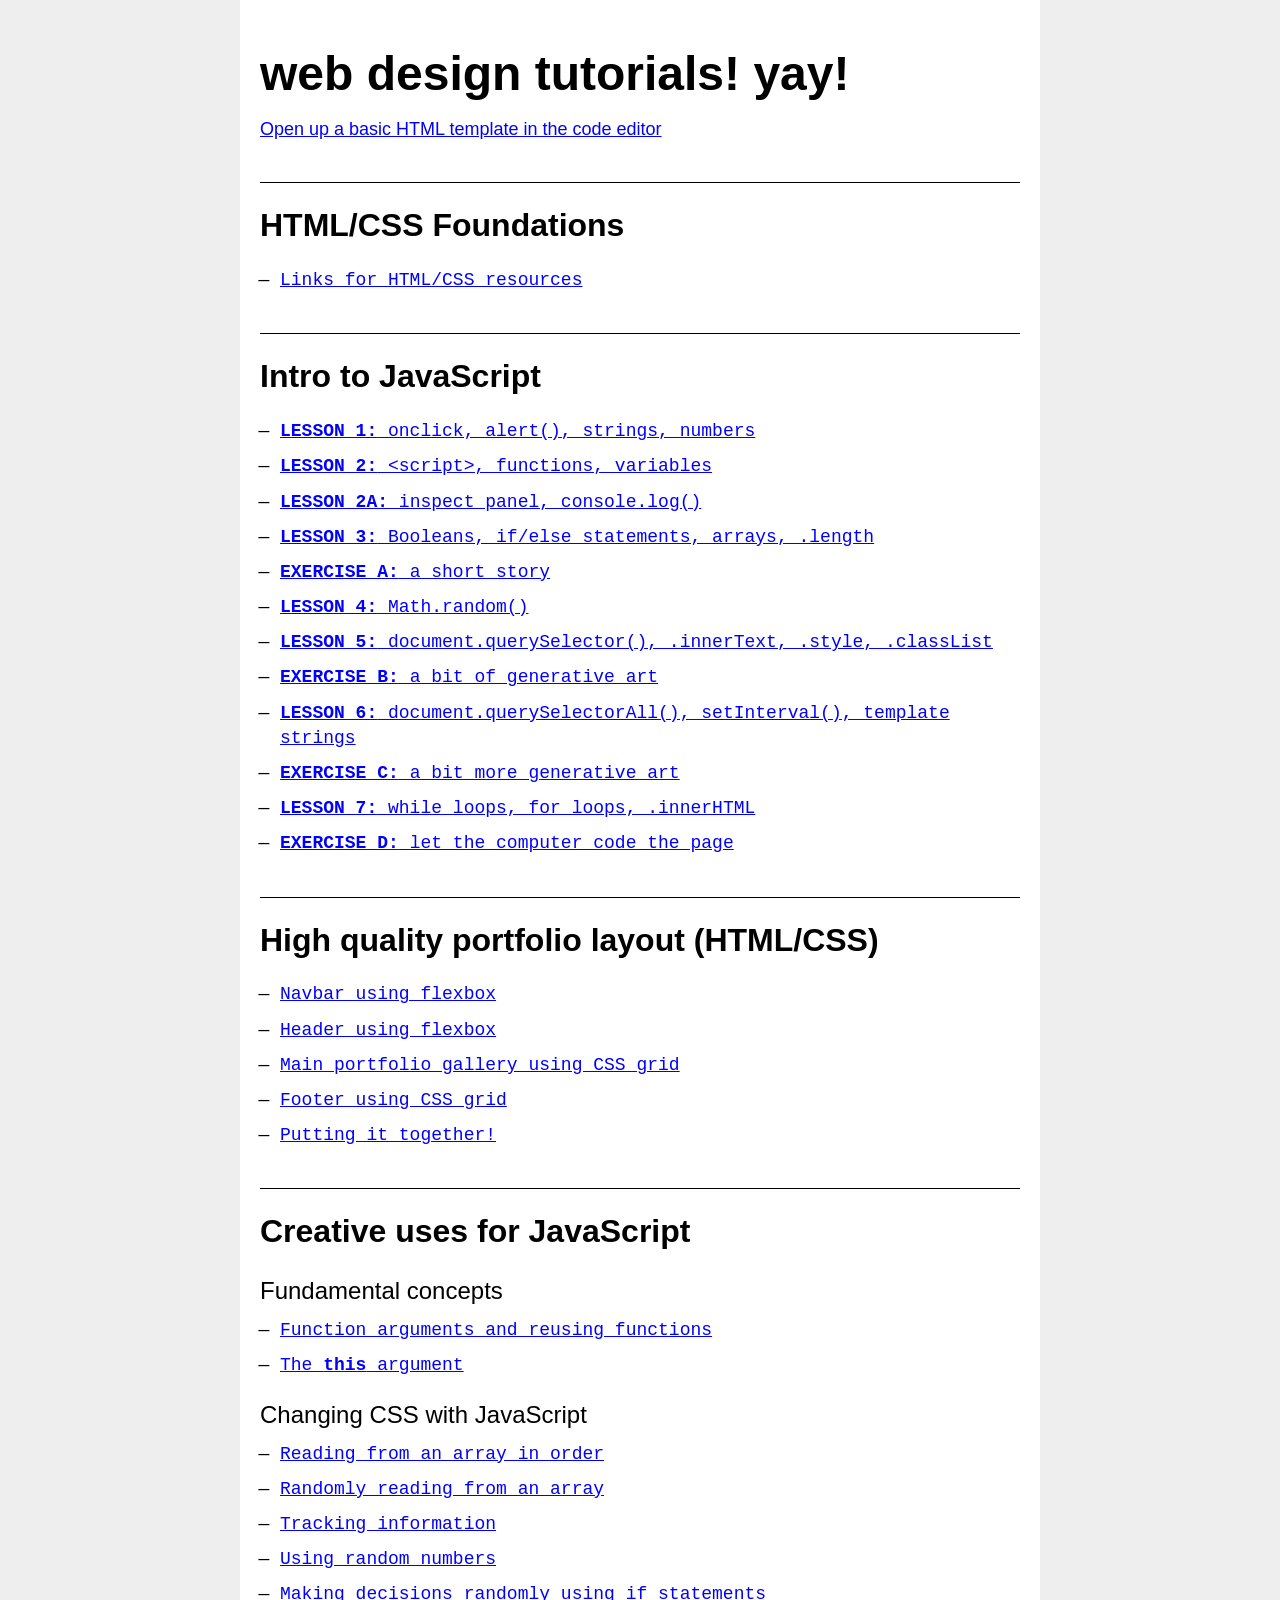
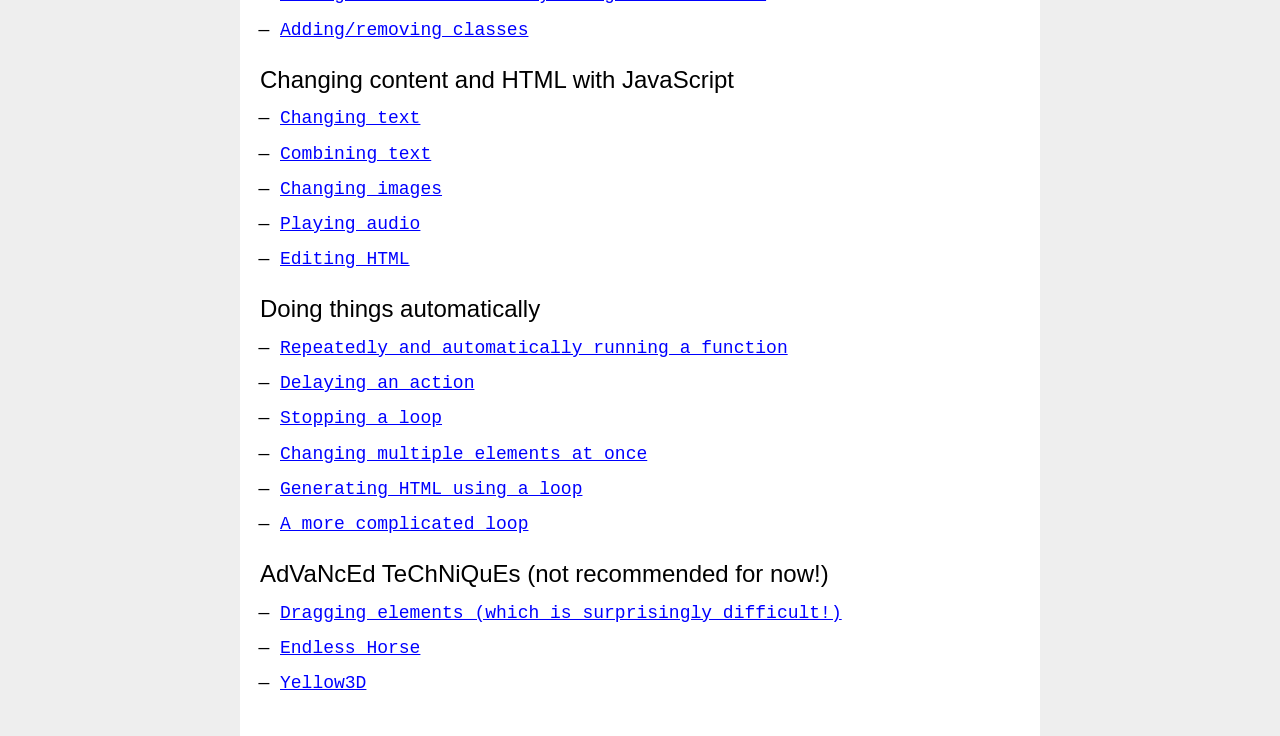
<file: index.html>
<!DOCTYPE html>
<html lang="en">
<head>
	<meta charset="UTF-8">
	<meta name="viewport" content="width=device-width, initial-scale=1.0">
	<title>Tutorials</title>

	<link rel="stylesheet" href="style.css">
</head>
<body>
	<div class="container">
		<header>
			<h1 class="title">web design tutorials! yay!</h1>
			<a href="editor/?demo=template.html">Open up a basic HTML template in the code editor</a>
		</header>
	
		<section class="demos">
			<h2 class="demos-heading">HTML/CSS Foundations</h2>
			<ol class="demos-list">
				<li><a href="https://docs.google.com/document/d/1OP4WN5g3v_NVYaLKvukky_wYqbMbVnxyOz1alTNsUD8/edit?usp=sharing" target="_blank">Links for HTML/CSS resources</a></li>
			</ol>
		</section>
	
		<section class="demos">
			<h2 class="demos-heading">Intro to JavaScript</h2>
			<ul class="demos-list">
				<li><a href="editor/?demo=lesson1.html"><strong>LESSON 1:</strong> onclick, alert(), strings, numbers</a></li>
				<li><a href="editor/?demo=lesson2.html"><strong>LESSON 2:</strong> &lt;script&gt;, functions, variables</a></li>
				<li><a href="editor/?demo=lesson2a.html"><strong>LESSON 2A:</strong> inspect panel, console.log()</a></li>
				<li><a href="editor/?demo=lesson3.html"><strong>LESSON 3:</strong> Booleans, if/else statements, arrays, .length</a></li>
				<li><a href="editor/?demo=exercisea.html"><strong>EXERCISE A:</strong> a short story</a></li>
				<li><a href="editor/?demo=lesson4.html"><strong>LESSON 4:</strong> Math.random()</a></li>
				<li><a href="editor/?demo=lesson5.html"><strong>LESSON 5:</strong> document.querySelector(), .innerText, .style, .classList</a></li>
				<li><a href="editor/?demo=exerciseb.html"><strong>EXERCISE B:</strong> a bit of generative art</a></li>
				<li><a href="editor/?demo=lesson6.html"><strong>LESSON 6:</strong> document.querySelectorAll(), setInterval(), template strings</a></li>
				<li><a href="editor/?demo=exercisec.html"><strong>EXERCISE C:</strong> a bit more generative art</a></li>
				<li><a href="editor/?demo=lesson7.html"><strong>LESSON 7:</strong> while loops, for loops, .innerHTML</a></li>
				<li><a href="editor/?demo=exercised.html"><strong>EXERCISE D:</strong> let the computer code the page</a></li>
			</ul>
		</section>
	
		<section class="demos">
			<h2 class="demos-heading">High quality portfolio layout (HTML/CSS)</h2>
			<ol class="demos-list">
				<li><a href="editor/?demo=portfolio-navbar.html" target="_blank">Navbar using flexbox</a></li>
				<li><a href="editor/?demo=portfolio-header.html" target="_blank">Header using flexbox</a></li>
				<li><a href="editor/?demo=portfolio-grid.html" target="_blank">Main portfolio gallery using CSS grid</a></li>
				<li><a href="editor/?demo=portfolio-footer.html" target="_blank">Footer using CSS grid</a></li>
				<li><a href="editor/?demo=portfolio-homepage.html" target="_blank">Putting it together!</a></li>
			</ol>
		</section>
	
		<section class="demos">
			<h2 class="demos-heading">Creative uses for JavaScript</h2>

			<h3 class="demos-subheading">Fundamental concepts</h3>
			<ul class="demos-list">
				<li><a href="editor/?demo=reusing-functions.html">Function arguments and reusing functions</a></li>
				<li><a href="editor/?demo=this-argument.html">The <strong>this</strong> argument</a></li>
			</ul>

			<h3 class="demos-subheading">Changing CSS with JavaScript</h3>
			<ul class="demos-list">
				<li><a href="editor/?demo=array-in-order.html">Reading from an array in order</a></li>
				<li><a href="editor/?demo=array-random.html">Randomly reading from an array</a></li>
				<li><a href="editor/?demo=tracking-information.html">Tracking information</a></li>
				<li><a href="editor/?demo=css-random-numbers.html">Using random numbers</a></li>
				<li><a href="editor/?demo=random-decisions.html">Making decisions randomly using if statements</a></li>
				<li><a href="editor/?demo=changing-classes.html">Adding/removing classes</a></li>
			</ul>

			<h3 class="demos-subheading">Changing content and HTML with JavaScript</h3>
			<ul class="demos-list">
				<li><a href="editor/?demo=changing-text.html">Changing text</a></li>
				<li><a href="editor/?demo=combining-text.html">Combining text</a></li>
				<li><a href="editor/?demo=changing-images.html">Changing images</a></li>
				<li><a href="editor/?demo=playing-audio.html">Playing audio</a></li>
				<li><a href="editor/?demo=editing-html.html">Editing HTML</a></li>
			</ul>

			<h3 class="demos-subheading">Doing things automatically</h3>
			<ul class="demos-list">
				<li><a href="editor/?demo=setinterval.html">Repeatedly and automatically running a function</a></li>
				<li><a href="editor/?demo=settimeout.html">Delaying an action</a></li>
				<li><a href="editor/?demo=stopping-a-loop.html">Stopping a loop</a></li>
				<li><a href="editor/?demo=multiple-elements.html">Changing multiple elements at once</a></li>
				<li><a href="editor/?demo=random-elements1.html">Generating HTML using a loop</a></li>
				<li><a href="editor/?demo=random-elements2.html">A more complicated loop</a></li>
			</ul>

			<h3 class="demos-subheading">AdVaNcEd TeChNiQuEs (not recommended for now!)</h3>
			<ul class="demos-list">
				<li><a href="editor/?demo=dragging-elements.html">Dragging elements (which is surprisingly difficult!)</a></li>
				<li><a href="editor/?demo=endlesshorse.html">Endless Horse</a></li>
				<li><a href="editor/?demo=yellow3d.html">Yellow3D</a></li>
			</ul>
		</section>
	</div>
</body>
</html>
</file>
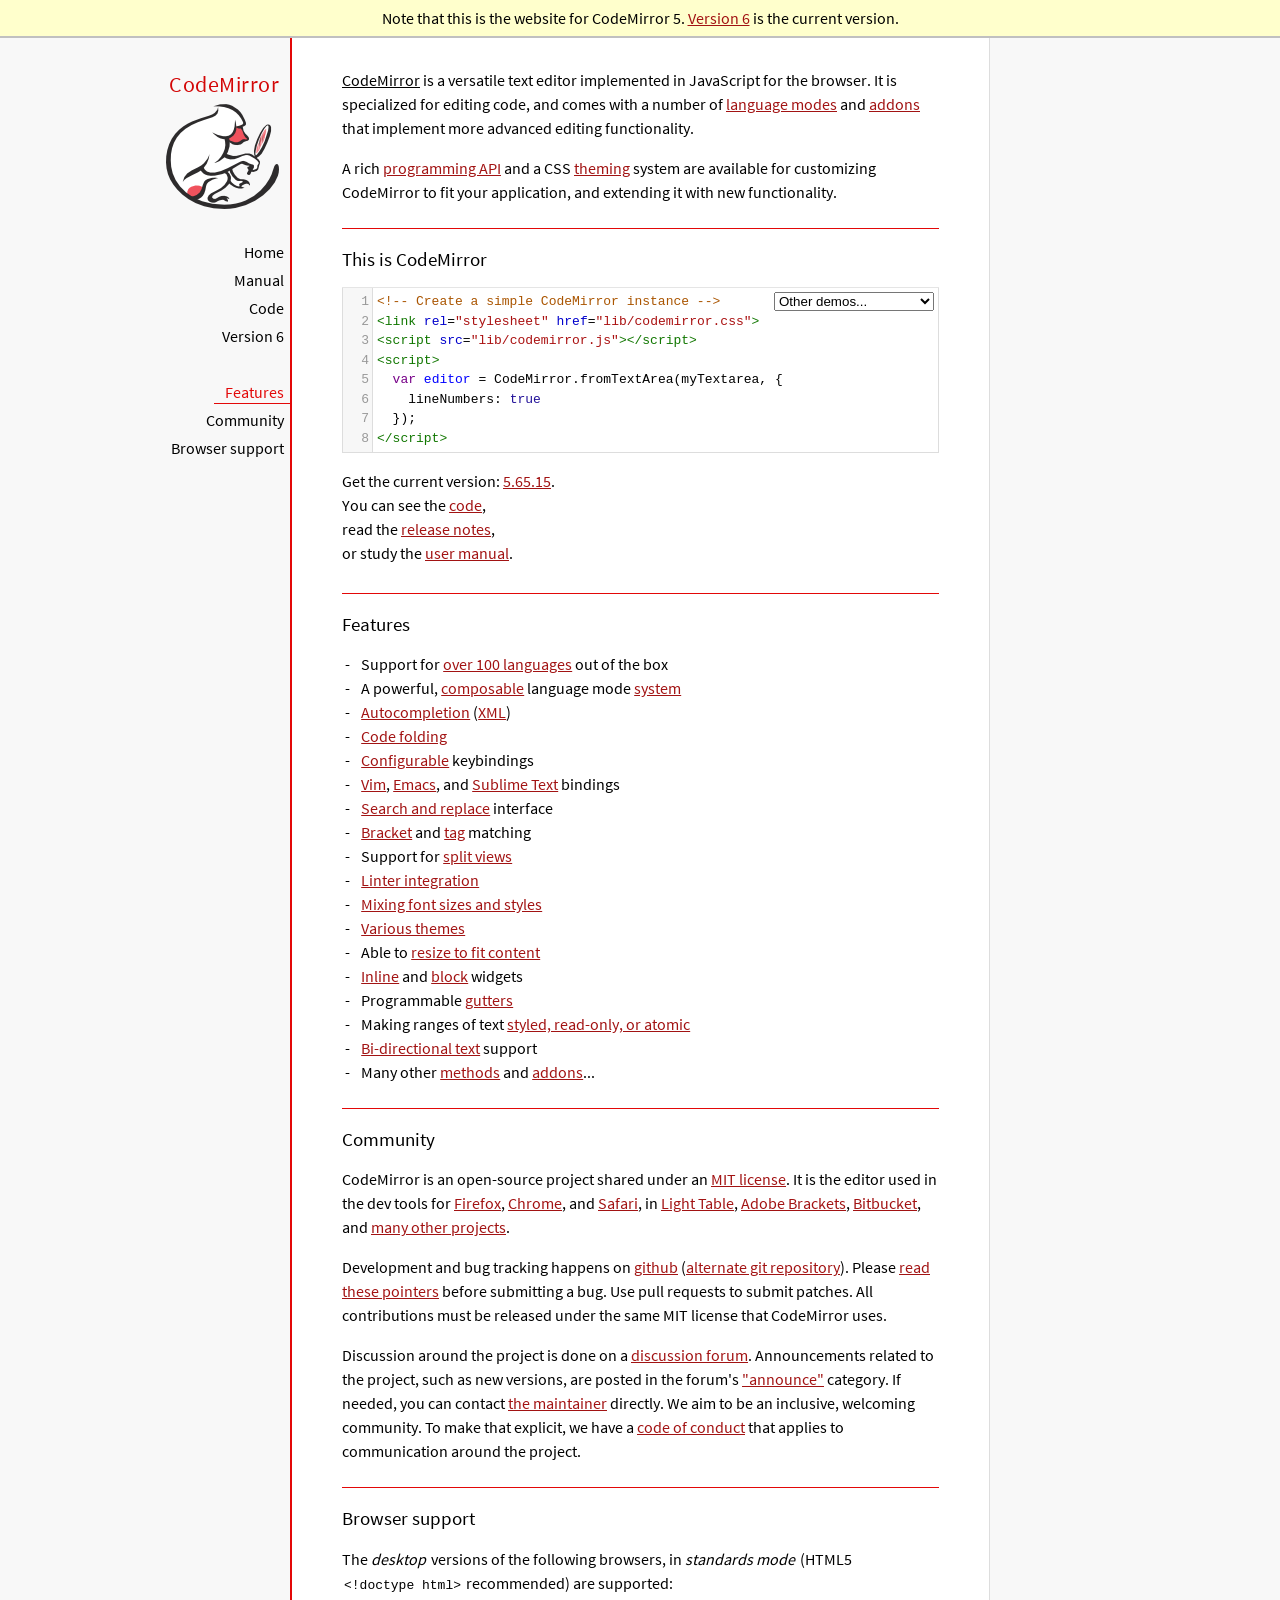
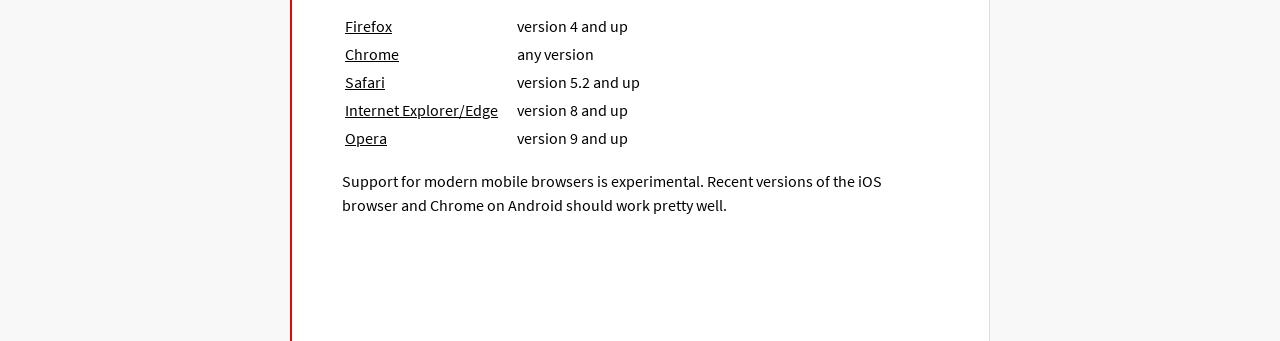
<file: editor/cm/index.html>
<!doctype html>

<title>CodeMirror 5</title>
<meta charset="utf-8"/>

<link rel=stylesheet href="lib/codemirror.css">
<link rel=stylesheet href="doc/docs.css">
<script src="lib/codemirror.js"></script>
<script src="mode/xml/xml.js"></script>
<script src="mode/javascript/javascript.js"></script>
<script src="mode/css/css.js"></script>
<script src="mode/htmlmixed/htmlmixed.js"></script>
<script src="addon/edit/matchbrackets.js"></script>

<script src="doc/activebookmark.js"></script>

<style>
  .CodeMirror { height: auto; border: 1px solid #ddd; }
  .CodeMirror-scroll { max-height: 200px; }
  .CodeMirror pre { padding-left: 7px; line-height: 1.25; }
  .banner { background: #ffc; padding: 6px; border-bottom: 2px solid silver; text-align: center }
</style>

<div class=banner>
  Note that this is the website for CodeMirror 5. <a href="https://codemirror.net/">Version 6</a> is the current version.
</div>

<div id=nav>
  <a href="https://codemirror.net/5"><h1>CodeMirror</h1><img id=logo src="doc/logo.png"></a>

  <ul>
    <li><a class=active data-default="true" href="#description">Home</a>
    <li><a href="doc/manual.html">Manual</a>
    <li><a href="https://github.com/codemirror/codemirror5">Code</a>
    <li><a href="https://codemirror.net/">Version 6</a>
  </ul>
  <ul>
    <li><a href="#features">Features</a>
    <li><a href="#community">Community</a>
    <li><a href="#browsersupport">Browser support</a>
  </ul>
</div>

<article>

<section id=description class=first>
  <p><strong>CodeMirror</strong> is a versatile text editor
  implemented in JavaScript for the browser. It is specialized for
  editing code, and comes with a number of <a href="mode/index.html">language modes</a> and <a href="doc/manual.html#addons">addons</a>
  that implement more advanced editing functionality.</p>

  <p>A rich <a href="doc/manual.html#api">programming API</a> and a
  CSS <a href="doc/manual.html#styling">theming</a> system are
  available for customizing CodeMirror to fit your application, and
  extending it with new functionality.</p>
</section>

<section id=demo>
  <h2>This is CodeMirror</h2>
  <form style="position: relative; margin-top: .5em;"><textarea id=demotext>
<!-- Create a simple CodeMirror instance -->
<link rel="stylesheet" href="lib/codemirror.css">
<script src="lib/codemirror.js"></script>
<script>
  var editor = CodeMirror.fromTextArea(myTextarea, {
    lineNumbers: true
  });
</script></textarea>
  <select id="demolist" onchange="document.location = this.options[this.selectedIndex].value;">
    <option value="#">Other demos...</option>
    <option value="demo/complete.html">Autocompletion</option>
    <option value="demo/folding.html">Code folding</option>
    <option value="demo/theme.html">Themes</option>
    <option value="mode/htmlmixed/index.html">Mixed language modes</option>
    <option value="demo/bidi.html">Bi-directional text</option>
    <option value="demo/variableheight.html">Variable font sizes</option>
    <option value="demo/search.html">Search interface</option>
    <option value="demo/vim.html">Vim bindings</option>
    <option value="demo/emacs.html">Emacs bindings</option>
    <option value="demo/sublime.html">Sublime Text bindings</option>
    <option value="demo/tern.html">Tern integration</option>
    <option value="demo/merge.html">Merge/diff interface</option>
    <option value="demo/fullscreen.html">Full-screen editor</option>
    <option value="demo/simplescrollbars.html">Custom scrollbars</option>
  </select></form>
  <script>
    var editor = CodeMirror.fromTextArea(document.getElementById("demotext"), {
      lineNumbers: true,
      mode: "text/html",
      matchBrackets: true
    });
  </script>

  <div class=actions>
    Get the current version: <a href="https://codemirror.net/5/codemirror.zip">5.65.15</a>.<br>
    You can see the <a href="https://github.com/codemirror/codemirror5" title="GitHub repository">code</a>,<br>
    read the <a href="doc/releases.html">release notes</a>,<br>
    or study the <a href="doc/manual.html">user manual</a>.
  </div>

</section>

<section id=features>
  <h2>Features</h2>
  <ul>
    <li>Support for <a href="mode/index.html">over 100 languages</a> out of the box
    <li>A powerful, <a href="mode/htmlmixed/index.html">composable</a> language mode <a href="doc/manual.html#modeapi">system</a>
    <li><a href="doc/manual.html#addon_show-hint">Autocompletion</a> (<a href="demo/xmlcomplete.html">XML</a>)
    <li><a href="doc/manual.html#addon_foldcode">Code folding</a>
    <li><a href="doc/manual.html#option_extraKeys">Configurable</a> keybindings
    <li><a href="demo/vim.html">Vim</a>, <a href="demo/emacs.html">Emacs</a>, and <a href="demo/sublime.html">Sublime Text</a> bindings
    <li><a href="doc/manual.html#addon_search">Search and replace</a> interface
    <li><a href="doc/manual.html#addon_matchbrackets">Bracket</a> and <a href="doc/manual.html#addon_matchtags">tag</a> matching
    <li>Support for <a href="demo/buffers.html">split views</a>
    <li><a href="doc/manual.html#addon_lint">Linter integration</a>
    <li><a href="demo/variableheight.html">Mixing font sizes and styles</a>
    <li><a href="demo/theme.html">Various themes</a>
    <li>Able to <a href="demo/resize.html">resize to fit content</a>
    <li><a href="doc/manual.html#mark_replacedWith">Inline</a> and <a href="doc/manual.html#addLineWidget">block</a> widgets
    <li>Programmable <a href="demo/marker.html">gutters</a>
    <li>Making ranges of text <a href="doc/manual.html#markText">styled, read-only, or atomic</a>
    <li><a href="demo/bidi.html">Bi-directional text</a> support
    <li>Many other <a href="doc/manual.html#api">methods</a> and <a href="doc/manual.html#addons">addons</a>...
  </ul>
</section>

<section id=community>
  <h2>Community</h2>

  <p>CodeMirror is an open-source project shared under
  an <a href="LICENSE">MIT license</a>. It is the editor used in the
  dev tools for
  <a href="https://hacks.mozilla.org/2013/11/firefox-developer-tools-episode-27-edit-as-html-codemirror-more/">Firefox</a>,
  <a href="https://developers.google.com/chrome-developer-tools/">Chrome</a>,
  and <a href="https://developer.apple.com/safari/tools/">Safari</a>, in <a href="http://www.lighttable.com/">Light
  Table</a>, <a href="http://brackets.io/">Adobe
  Brackets</a>, <a href="http://blog.bitbucket.org/2013/05/14/edit-your-code-in-the-cloud-with-bitbucket/">Bitbucket</a>,
  and <a href="doc/realworld.html">many other projects</a>.</p>

  <p>Development and bug tracking happens
  on <a href="https://github.com/codemirror/CodeMirror/">github</a>
  (<a href="http://marijnhaverbeke.nl/git/codemirror">alternate git
  repository</a>).
  Please <a href="https://codemirror.net/5/doc/reporting.html">read these
  pointers</a> before submitting a bug. Use pull requests to submit
  patches. All contributions must be released under the same MIT
  license that CodeMirror uses.</p>

  <p>Discussion around the project is done on
  a <a href="https://discuss.codemirror.net">discussion forum</a>.
  Announcements related to the project, such as new versions, are
  posted in the
  forum's <a href="https://discuss.codemirror.net/c/announce">"announce"</a>
  category. If needed, you can
  contact <a href="mailto:marijn@haverbeke.berlin">the maintainer</a>
  directly. We aim to be an inclusive, welcoming community. To make
  that explicit, we have
  a <a href="http://contributor-covenant.org/version/1/1/0/">code of
  conduct</a> that applies to communication around the project.</p>
</section>

<section id=browsersupport>
  <h2>Browser support</h2>
  <p>The <em>desktop</em> versions of the following browsers,
  in <em>standards mode</em> (HTML5 <code>&lt;!doctype html></code>
  recommended) are supported:</p>
  <table style="margin-bottom: 1em">
    <tr><th>Firefox</th><td>version 4 and up</td></tr>
    <tr><th>Chrome</th><td>any version</td></tr>
    <tr><th>Safari</th><td>version 5.2 and up</td></tr>
    <tr><th style="padding-right: 1em;">Internet Explorer/Edge</th><td>version 8 and up</td></tr>
    <tr><th>Opera</th><td>version 9 and up</td></tr>
  </table>
  <p>Support for modern mobile browsers is experimental. Recent
  versions of the iOS browser and Chrome on Android should work
  pretty well.</p>
</section>

</article>
</file>
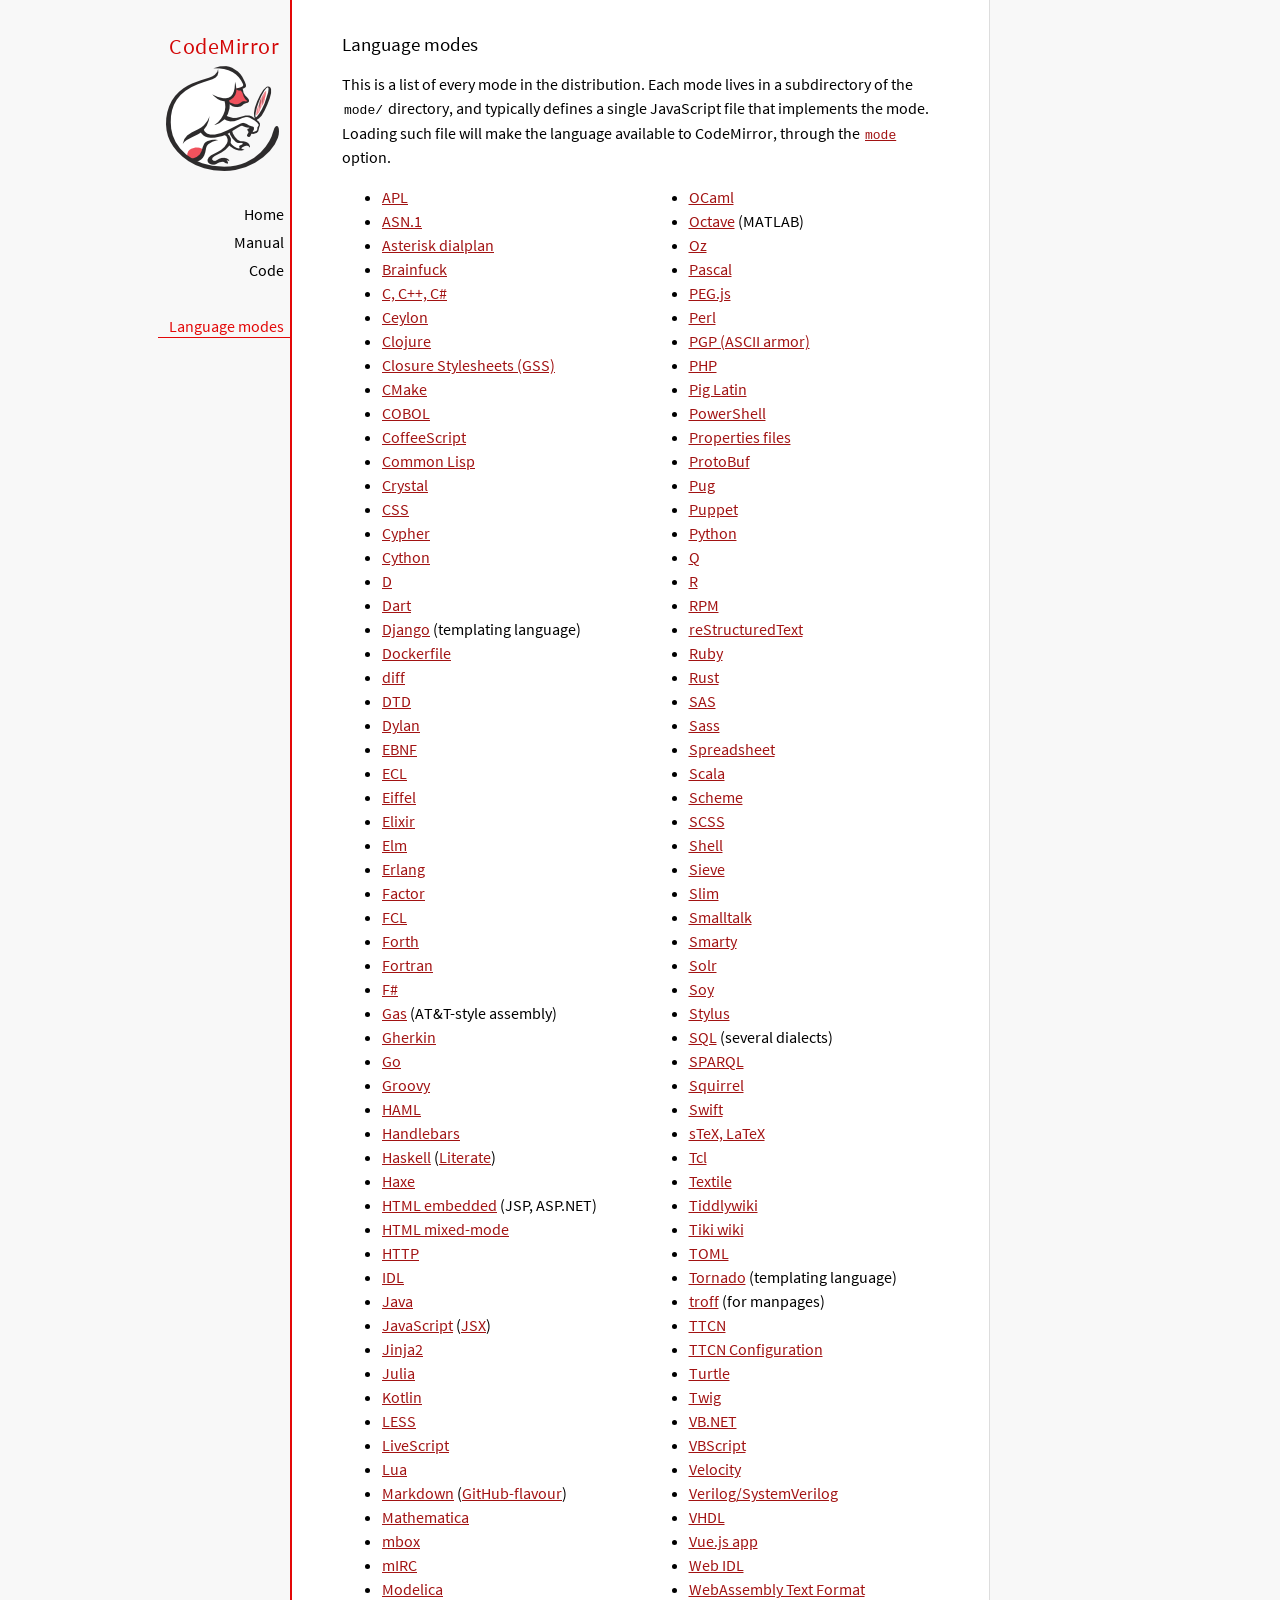
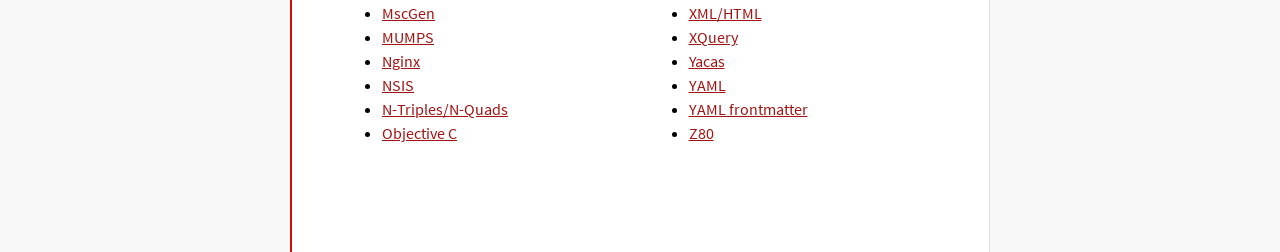
<file: editor/cm/mode/index.html>
<!doctype html>

<title>CodeMirror: Language Modes</title>
<meta charset="utf-8"/>
<link rel=stylesheet href="../doc/docs.css">

<div id=nav>
  <a href="https://codemirror.net/5"><h1>CodeMirror</h1><img id=logo src="../doc/logo.png"></a>

  <ul>
    <li><a href="../index.html">Home</a>
    <li><a href="../doc/manual.html">Manual</a>
    <li><a href="https://github.com/codemirror/codemirror5">Code</a>
  </ul>
  <ul>
    <li><a class=active href="#">Language modes</a>
  </ul>
</div>

<article>

  <h2>Language modes</h2>

  <p>This is a list of every mode in the distribution. Each mode lives
in a subdirectory of the <code>mode/</code> directory, and typically
defines a single JavaScript file that implements the mode. Loading
such file will make the language available to CodeMirror, through
the <a href="../doc/manual.html#option_mode"><code>mode</code></a>
option.</p>

  <div style="-webkit-columns: 100px 2; -moz-columns: 100px 2; columns: 100px 2;">
    <ul style="margin-top: 0">
      <li><a href="apl/index.html">APL</a></li>
      <li><a href="asn.1/index.html">ASN.1</a></li>
      <li><a href="asterisk/index.html">Asterisk dialplan</a></li>
      <li><a href="brainfuck/index.html">Brainfuck</a></li>
      <li><a href="clike/index.html">C, C++, C#</a></li>
      <li><a href="clike/index.html">Ceylon</a></li>
      <li><a href="clojure/index.html">Clojure</a></li>
      <li><a href="css/gss.html">Closure Stylesheets (GSS)</a></li>
      <li><a href="cmake/index.html">CMake</a></li>
      <li><a href="cobol/index.html">COBOL</a></li>
      <li><a href="coffeescript/index.html">CoffeeScript</a></li>
      <li><a href="commonlisp/index.html">Common Lisp</a></li>
      <li><a href="crystal/index.html">Crystal</a></li>
      <li><a href="css/index.html">CSS</a></li>
      <li><a href="cypher/index.html">Cypher</a></li>
      <li><a href="python/index.html">Cython</a></li>
      <li><a href="d/index.html">D</a></li>
      <li><a href="dart/index.html">Dart</a></li>
      <li><a href="django/index.html">Django</a> (templating language)</li>
      <li><a href="dockerfile/index.html">Dockerfile</a></li>
      <li><a href="diff/index.html">diff</a></li>
      <li><a href="dtd/index.html">DTD</a></li>
      <li><a href="dylan/index.html">Dylan</a></li>
      <li><a href="ebnf/index.html">EBNF</a></li>
      <li><a href="ecl/index.html">ECL</a></li>
      <li><a href="eiffel/index.html">Eiffel</a></li>
      <li><a href="https://github.com/optick/codemirror-mode-elixir">Elixir</a></li>
      <li><a href="elm/index.html">Elm</a></li>
      <li><a href="erlang/index.html">Erlang</a></li>
      <li><a href="factor/index.html">Factor</a></li>
      <li><a href="fcl/index.html">FCL</a></li>
      <li><a href="forth/index.html">Forth</a></li>
      <li><a href="fortran/index.html">Fortran</a></li>
      <li><a href="mllike/index.html">F#</a></li>
      <li><a href="gas/index.html">Gas</a> (AT&amp;T-style assembly)</li>
      <li><a href="gherkin/index.html">Gherkin</a></li>
      <li><a href="go/index.html">Go</a></li>
      <li><a href="groovy/index.html">Groovy</a></li>
      <li><a href="haml/index.html">HAML</a></li>
      <li><a href="handlebars/index.html">Handlebars</a></li>
      <li><a href="haskell/index.html">Haskell</a> (<a href="haskell-literate/index.html">Literate</a>)</li>
      <li><a href="haxe/index.html">Haxe</a></li>
      <li><a href="htmlembedded/index.html">HTML embedded</a> (JSP, ASP.NET)</li>
      <li><a href="htmlmixed/index.html">HTML mixed-mode</a></li>
      <li><a href="http/index.html">HTTP</a></li>
      <li><a href="idl/index.html">IDL</a></li>
      <li><a href="clike/index.html">Java</a></li>
      <li><a href="javascript/index.html">JavaScript</a> (<a href="jsx/index.html">JSX</a>)</li>
      <li><a href="jinja2/index.html">Jinja2</a></li>
      <li><a href="julia/index.html">Julia</a></li>
      <li><a href="clike/index.html">Kotlin</a></li>
      <li><a href="css/less.html">LESS</a></li>
      <li><a href="livescript/index.html">LiveScript</a></li>
      <li><a href="lua/index.html">Lua</a></li>
      <li><a href="markdown/index.html">Markdown</a> (<a href="gfm/index.html">GitHub-flavour</a>)</li>
      <li><a href="mathematica/index.html">Mathematica</a></li>
      <li><a href="mbox/index.html">mbox</a></li>
      <li><a href="mirc/index.html">mIRC</a></li>
      <li><a href="modelica/index.html">Modelica</a></li>
      <li><a href="mscgen/index.html">MscGen</a></li>
      <li><a href="mumps/index.html">MUMPS</a></li>
      <li><a href="nginx/index.html">Nginx</a></li>
      <li><a href="nsis/index.html">NSIS</a></li>
      <li><a href="ntriples/index.html">N-Triples/N-Quads</a></li>
      <li><a href="clike/index.html">Objective C</a></li>
      <li><a href="mllike/index.html">OCaml</a></li>
      <li><a href="octave/index.html">Octave</a> (MATLAB)</li>
      <li><a href="oz/index.html">Oz</a></li>
      <li><a href="pascal/index.html">Pascal</a></li>
      <li><a href="pegjs/index.html">PEG.js</a></li>
      <li><a href="perl/index.html">Perl</a></li>
      <li><a href="asciiarmor/index.html">PGP (ASCII armor)</a></li>
      <li><a href="php/index.html">PHP</a></li>
      <li><a href="pig/index.html">Pig Latin</a></li>
      <li><a href="powershell/index.html">PowerShell</a></li>
      <li><a href="properties/index.html">Properties files</a></li>
      <li><a href="protobuf/index.html">ProtoBuf</a></li>
      <li><a href="pug/index.html">Pug</a></li>
      <li><a href="puppet/index.html">Puppet</a></li>
      <li><a href="python/index.html">Python</a></li>
      <li><a href="q/index.html">Q</a></li>
      <li><a href="r/index.html">R</a></li>
      <li><a href="rpm/index.html">RPM</a></li>
      <li><a href="rst/index.html">reStructuredText</a></li>
      <li><a href="ruby/index.html">Ruby</a></li>
      <li><a href="rust/index.html">Rust</a></li>
      <li><a href="sas/index.html">SAS</a></li>
      <li><a href="sass/index.html">Sass</a></li>
      <li><a href="spreadsheet/index.html">Spreadsheet</a></li>
      <li><a href="clike/scala.html">Scala</a></li>
      <li><a href="scheme/index.html">Scheme</a></li>
      <li><a href="css/scss.html">SCSS</a></li>
      <li><a href="shell/index.html">Shell</a></li>
      <li><a href="sieve/index.html">Sieve</a></li>
      <li><a href="slim/index.html">Slim</a></li>
      <li><a href="smalltalk/index.html">Smalltalk</a></li>
      <li><a href="smarty/index.html">Smarty</a></li>
      <li><a href="solr/index.html">Solr</a></li>
      <li><a href="soy/index.html">Soy</a></li>
      <li><a href="stylus/index.html">Stylus</a></li>
      <li><a href="sql/index.html">SQL</a> (several dialects)</li>
      <li><a href="sparql/index.html">SPARQL</a></li>
      <li><a href="clike/index.html">Squirrel</a></li>
      <li><a href="swift/index.html">Swift</a></li>
      <li><a href="stex/index.html">sTeX, LaTeX</a></li>
      <li><a href="tcl/index.html">Tcl</a></li>
      <li><a href="textile/index.html">Textile</a></li>
      <li><a href="tiddlywiki/index.html">Tiddlywiki</a></li>
      <li><a href="tiki/index.html">Tiki wiki</a></li>
      <li><a href="toml/index.html">TOML</a></li>
      <li><a href="tornado/index.html">Tornado</a> (templating language)</li>
      <li><a href="troff/index.html">troff</a> (for manpages)</li>
      <li><a href="ttcn/index.html">TTCN</a></li>
      <li><a href="ttcn-cfg/index.html">TTCN Configuration</a></li>
      <li><a href="turtle/index.html">Turtle</a></li>
      <li><a href="twig/index.html">Twig</a></li>
      <li><a href="vb/index.html">VB.NET</a></li>
      <li><a href="vbscript/index.html">VBScript</a></li>
      <li><a href="velocity/index.html">Velocity</a></li>
      <li><a href="verilog/index.html">Verilog/SystemVerilog</a></li>
      <li><a href="vhdl/index.html">VHDL</a></li>
      <li><a href="vue/index.html">Vue.js app</a></li>
      <li><a href="webidl/index.html">Web IDL</a></li>
      <li><a href="wast/index.html">WebAssembly Text Format</a></li>
      <li><a href="xml/index.html">XML/HTML</a></li>
      <li><a href="xquery/index.html">XQuery</a></li>
      <li><a href="yacas/index.html">Yacas</a></li>
      <li><a href="yaml/index.html">YAML</a></li>
      <li><a href="yaml-frontmatter/index.html">YAML frontmatter</a></li>
      <li><a href="z80/index.html">Z80</a></li>
    </ul>
  </div>

</article>
</file>
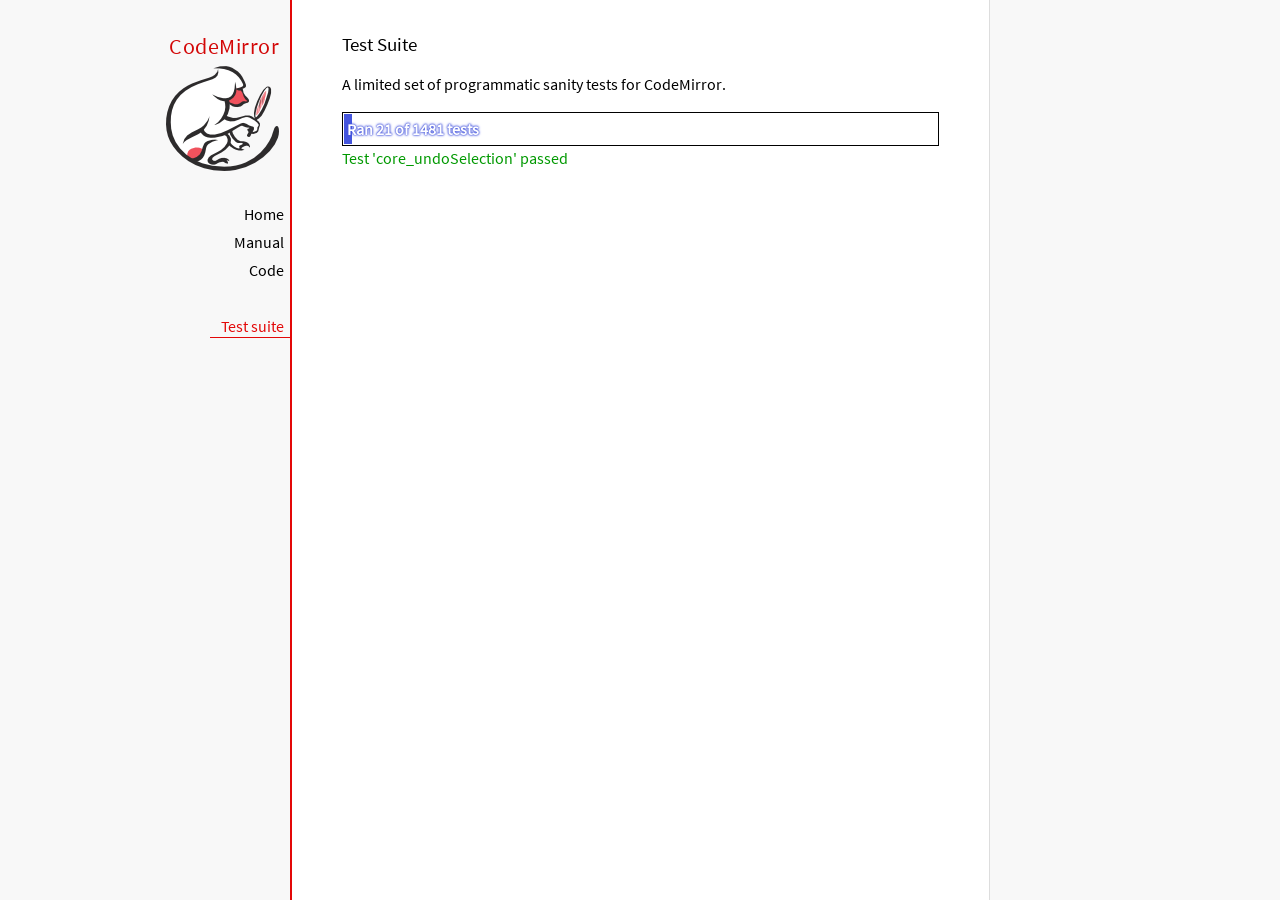
<file: editor/cm/test/index.html>
<!doctype html>

<meta charset="utf-8"/>
<title>CodeMirror: Test Suite</title>
<link rel=stylesheet href="../doc/docs.css">

<link rel="stylesheet" href="../lib/codemirror.css">
<link rel="stylesheet" href="mode_test.css">
<script>
  var errored = []
  window.onerror = function(e) { errored.push(e) }
</script>
<script src="../doc/activebookmark.js"></script>
<script src="../lib/codemirror.js"></script>
<script src="../mode/meta.js"></script>
<script src="../addon/mode/overlay.js"></script>
<script src="../addon/mode/multiplex.js"></script>
<script src="../addon/search/searchcursor.js"></script>
<script src="../addon/dialog/dialog.js"></script>
<script src="../addon/edit/matchbrackets.js"></script>
<script src="../addon/hint/sql-hint.js"></script>
<script src="../addon/hint/xml-hint.js"></script>
<script src="../addon/hint/html-hint.js"></script>
<script src="../addon/comment/comment.js"></script>
<script src="../addon/mode/simple.js"></script>
<script src="../mode/css/css.js"></script>
<script src="../mode/clike/clike.js"></script>
<!-- clike must be after css or vim and sublime tests will fail -->
<script src="../mode/clojure/clojure.js"></script>
<script src="../mode/cypher/cypher.js"></script>
<script src="../mode/d/d.js"></script>
<script src="../mode/dockerfile/dockerfile.js"></script>
<script src="../mode/gfm/gfm.js"></script>
<script src="../mode/haml/haml.js"></script>
<script src="../mode/htmlmixed/htmlmixed.js"></script>
<script src="../mode/javascript/javascript.js"></script>
<script src="../mode/jsx/jsx.js"></script>
<script src="../mode/markdown/markdown.js"></script>
<script src="../mode/php/php.js"></script>
<script src="../mode/python/python.js"></script>
<script src="../mode/powershell/powershell.js"></script>
<script src="../mode/ruby/ruby.js"></script>
<script src="../mode/sass/sass.js"></script>
<script src="../mode/shell/shell.js"></script>
<script src="../mode/slim/slim.js"></script>
<script src="../mode/soy/soy.js"></script>
<script src="../mode/sql/sql.js"></script>
<script src="../mode/stex/stex.js"></script>
<script src="../mode/swift/swift.js"></script>
<script src="../mode/textile/textile.js"></script>
<script src="../mode/verilog/verilog.js"></script>
<script src="../mode/xml/xml.js"></script>
<script src="../mode/xquery/xquery.js"></script>
<script src="../keymap/emacs.js"></script>
<script src="../keymap/sublime.js"></script>
<script src="../keymap/vim.js"></script>
<script src="../mode/rust/rust.js"></script>
<script src="../mode/mscgen/mscgen.js"></script>
<script src="../mode/dylan/dylan.js"></script>
<script src="../mode/wast/wast.js"></script>

<style>
  .ok { color: #090; }
  .fail { color: #e00; }
  .error { color: #c90; }
  .done { font-weight: bold; }
  #progress {
  background: #45d;
  color: white;
  text-shadow: 0 0 1px #45d, 0 0 2px #45d, 0 0 3px #45d;
  font-weight: bold;
  white-space: pre;
  }
  #testground {
  visibility: hidden;
  }
  #testground.offscreen {
  visibility: visible;
  position: absolute;
  left: -10000px;
  top: -10000px;
  }
  .CodeMirror { border: 1px solid black; }
</style>

<div id=nav>
  <a href="https://codemirror.net/5"><h1>CodeMirror</h1><img id=logo src="../doc/logo.png"></a>

  <ul>
    <li><a href="../index.html">Home</a>
    <li><a href="../doc/manual.html">Manual</a>
    <li><a href="https://github.com/codemirror/codemirror5">Code</a>
  </ul>
  <ul>
    <li><a class=active href="#">Test suite</a>
  </ul>
</div>

<article>
  <h2>Test Suite</h2>

    <p>A limited set of programmatic sanity tests for CodeMirror.</p>

    <div style="border: 1px solid black; padding: 1px; max-width: 700px;">
      <div style="width: 0px;" id=progress><div style="padding: 3px;">Ran <span id="progress_ran">0</span><span id="progress_total"> of 0</span> tests</div></div>
    </div>
    <p id=status>Please enable JavaScript...</p>
    <div id=output></div>

    <div id=testground></div>

    <script src="driver.js"></script>
    <script src="test.js"></script>
    <script src="doc_test.js"></script>
    <script src="multi_test.js"></script>
    <script src="contenteditable_test.js"></script>
    <script src="scroll_test.js"></script>
    <script src="comment_test.js"></script>
    <script src="search_test.js"></script>
    <script src="mode_test.js"></script>

    <script src="../mode/clike/test.js"></script>
    <script src="../mode/clojure/test.js"></script>
    <script src="../mode/css/test.js"></script>
    <script src="../mode/css/gss_test.js"></script>
    <script src="../mode/css/scss_test.js"></script>
    <script src="../mode/css/less_test.js"></script>
    <script src="../mode/cypher/test.js"></script>
    <script src="../mode/d/test.js"></script>
    <script src="../mode/dockerfile/test.js"></script>
    <script src="../mode/gfm/test.js"></script>
    <script src="../mode/haml/test.js"></script>
    <script src="../mode/javascript/test.js"></script>
    <script src="../mode/jsx/test.js"></script>
    <script src="../mode/markdown/test.js"></script>
    <script src="../mode/php/test.js"></script>
    <script src="../mode/powershell/test.js"></script>
    <script src="../mode/ruby/test.js"></script>
    <script src="../mode/sass/test.js"></script>
    <script src="../mode/shell/test.js"></script>
    <script src="../mode/slim/test.js"></script>
    <script src="../mode/soy/test.js"></script>
    <script src="../mode/stex/test.js"></script>
    <script src="../mode/swift/test.js"></script>
    <script src="../mode/textile/test.js"></script>
    <script src="../mode/verilog/test.js"></script>
    <script src="../mode/xml/test.js"></script>
    <script src="../mode/xquery/test.js"></script>
    <script src="../mode/python/test.js"></script>
    <script src="../mode/rust/test.js"></script>
    <script src="../mode/wast/test.js"></script>
    <script src="../mode/mscgen/mscgen_test.js"></script>
    <script src="../mode/mscgen/xu_test.js"></script>
    <script src="../mode/mscgen/msgenny_test.js"></script>
    <script src="../mode/dylan/test.js"></script>
    <script src="../addon/mode/multiplex_test.js"></script>
    <script src="../addon/fold/foldcode.js"></script>
    <script src="../addon/fold/brace-fold.js"></script>
    <script src="../addon/fold/xml-fold.js"></script>
    <script src="../addon/scroll/annotatescrollbar.js"></script>

    <script src="emacs_test.js"></script>
    <script src="sql-hint-test.js"></script>
    <script src="sublime_test.js"></script>
    <script src="html-hint-test.js"></script>
    <script src="annotatescrollbar.js"></script>
    <script>
      window.onload = runHarness;
      CodeMirror.on(window, 'hashchange', runHarness);

      function esc(str) {
        return str.replace(/[<&]/, function(ch) { return ch == "<" ? "&lt;" : "&amp;"; });
      }

      var output = document.getElementById("output"),
          progress = document.getElementById("progress"),
          progressRan = document.getElementById("progress_ran").childNodes[0],
          progressTotal = document.getElementById("progress_total").childNodes[0];
      var count = 0,
          failed = 0,
          skipped = 0,
          bad = "",
          running = false, // Flag that states tests are running
          quit = false, // Flag to quit tests ASAP
          verbose = false, // Adds message for *every* test to output
          done = false

      function runHarness(){
        if (running) {
          quit = true;
          setStatus("Restarting tests...", '', true);
          setTimeout(function(){ runHarness(); }, 500);
          return;
        }
        filters = [];
        verbose = false;
        if (window.location.hash.substr(1)){
          var strings = window.location.hash.substr(1).split(",");
          while (strings.length) {
            var s = strings.shift();
            if (s === "verbose")
              verbose = true;
            else
              filters.push(parseTestFilter(decodeURIComponent(s)));
          }
        }
        quit = false;
        running = true;
        setStatus("Loading tests...");
        count = 0;
        failed = 0;
        done = false;
        skipped = 0;
        bad = "";
        totalTests = countTests();
        progressTotal.nodeValue = " of " + totalTests;
        progressRan.nodeValue = count;
        output.innerHTML = '';
        document.getElementById("testground").innerHTML = "<form>" +
          "<textarea id=\"code\" name=\"code\"></textarea>" +
          "<input type=submit value=ok name=submit>" +
          "</form>";
        runTests(displayTest);
      }

      function setStatus(message, className, force){
        if (quit && !force) return;
        if (!message) throw("must provide message");
        var status = document.getElementById("status").childNodes[0];
        status.nodeValue = message;
        status.parentNode.className = className;
      }
      function addOutput(name, className, code){
        var newOutput = document.createElement("dl");
        var newTitle = document.createElement("dt");
        newTitle.className = className;
        newTitle.appendChild(document.createTextNode(name));
        newOutput.appendChild(newTitle);
        var newMessage = document.createElement("dd");
        newMessage.innerHTML = code;
        newOutput.appendChild(newTitle);
        newOutput.appendChild(newMessage);
        output.appendChild(newOutput);
      }
      function displayTest(type, name, customMessage) {
        var message = "???";
        if (type != "done" && type != "skipped") ++count;
        progress.style.width = (count * (progress.parentNode.clientWidth - 2) / (totalTests || 1)) + "px";
        progressRan.nodeValue = count;
        if (type == "ok") {
          message = "Test '" + name + "' passed";
          if (!verbose) customMessage = false;
        } else if (type == "skipped") {
          message = "Test '" + name + "' skipped";
          ++skipped;
          if (!verbose) customMessage = false;
        } else if (type == "expected") {
          message = "Test '" + name + "' failed as expected";
          if (!verbose) customMessage = false;
        } else if (type == "error" || type == "fail") {
          ++failed;
          message = "Test '" + name + "' failed";
        } else if (type == "done") {
          if (failed) {
            type += " fail";
            message = failed + " failure" + (failed > 1 ? "s" : "");
          } else if (count < totalTests) {
            failed = totalTests - count;
            type += " fail";
            message = failed + " failure" + (failed > 1 ? "s" : "");
          } else {
            type += " ok";
            message = "All passed"
            if (skipped) {
              message += " (" + skipped + " skipped)";
            }
          }
          done = true
          progressTotal.nodeValue = '';
          customMessage = true; // Hack to avoid adding to output
        }
        if (verbose && !customMessage)  customMessage = message;
        setStatus(message, type);
        if (customMessage && customMessage.length > 0) {
          addOutput(name, type, customMessage);
        }
      }
    </script>

</article>
</file>
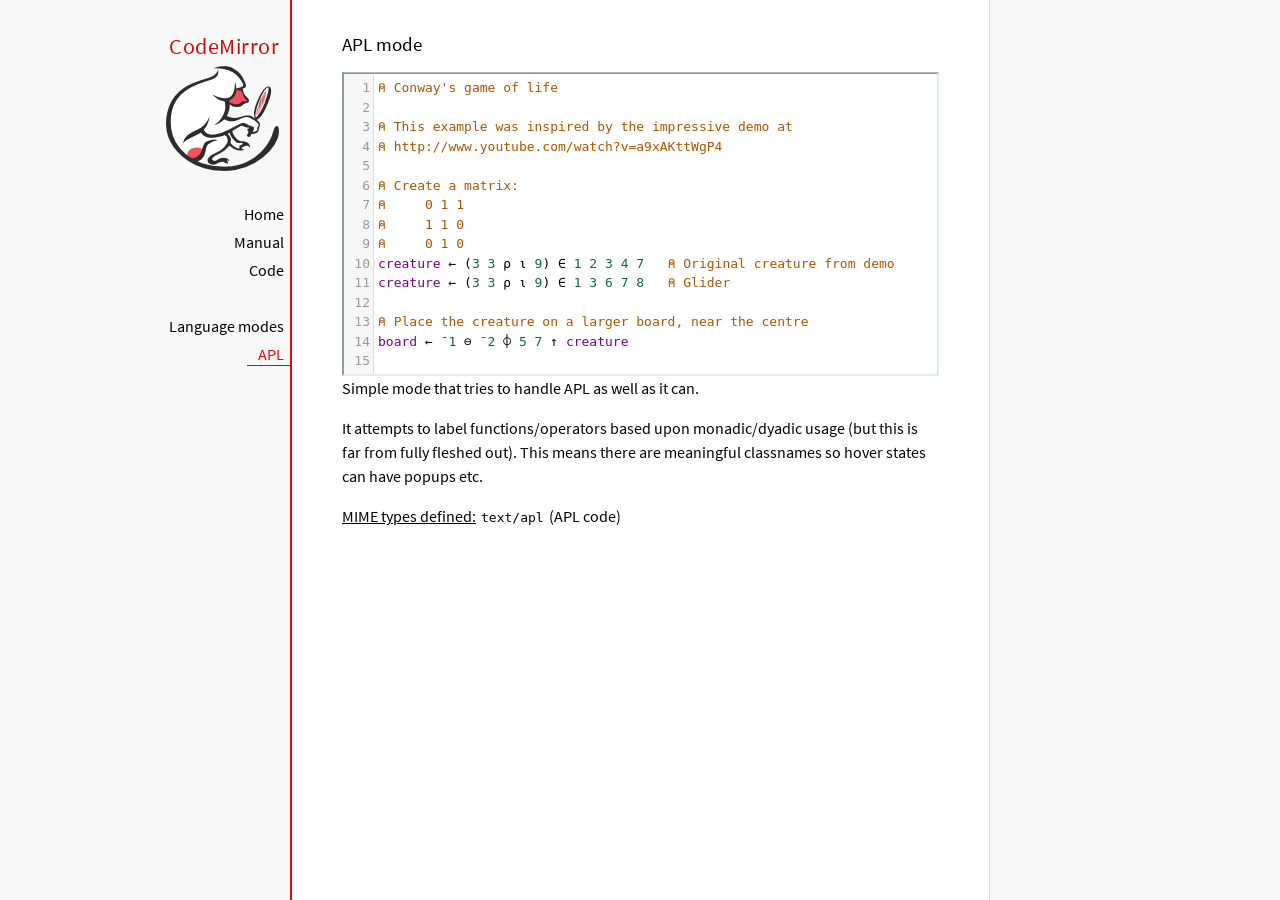
<file: editor/cm/mode/apl/index.html>
<!doctype html>

<title>CodeMirror: APL mode</title>
<meta charset="utf-8"/>
<link rel=stylesheet href="../../doc/docs.css">

<link rel="stylesheet" href="../../lib/codemirror.css">
<script src="../../lib/codemirror.js"></script>
<script src="../../addon/edit/matchbrackets.js"></script>
<script src="./apl.js"></script>
<style>
	.CodeMirror { border: 2px inset #dee; }
    </style>
<div id=nav>
  <a href="https://codemirror.net/5"><h1>CodeMirror</h1><img id=logo src="../../doc/logo.png" alt=""></a>

  <ul>
    <li><a href="../../index.html">Home</a>
    <li><a href="../../doc/manual.html">Manual</a>
    <li><a href="https://github.com/codemirror/codemirror5">Code</a>
  </ul>
  <ul>
    <li><a href="../index.html">Language modes</a>
    <li><a class=active href="#">APL</a>
  </ul>
</div>

<article>
<h2>APL mode</h2>
<form><textarea id="code" name="code">
⍝ Conway's game of life

⍝ This example was inspired by the impressive demo at
⍝ http://www.youtube.com/watch?v=a9xAKttWgP4

⍝ Create a matrix:
⍝     0 1 1
⍝     1 1 0
⍝     0 1 0
creature ← (3 3 ⍴ ⍳ 9) ∈ 1 2 3 4 7   ⍝ Original creature from demo
creature ← (3 3 ⍴ ⍳ 9) ∈ 1 3 6 7 8   ⍝ Glider

⍝ Place the creature on a larger board, near the centre
board ← ¯1 ⊖ ¯2 ⌽ 5 7 ↑ creature

⍝ A function to move from one generation to the next
life ← {∨/ 1 ⍵ ∧ 3 4 = ⊂+/ +⌿ 1 0 ¯1 ∘.⊖ 1 0 ¯1 ⌽¨ ⊂⍵}

⍝ Compute n-th generation and format it as a
⍝ character matrix
gen ← {' #'[(life ⍣ ⍵) board]}

⍝ Show first three generations
(gen 1) (gen 2) (gen 3)
</textarea></form>

    <script>
      var editor = CodeMirror.fromTextArea(document.getElementById("code"), {
        lineNumbers: true,
        matchBrackets: true,
        mode: "text/apl"
      });
    </script>

    <p>Simple mode that tries to handle APL as well as it can.</p>
    <p>It attempts to label functions/operators based upon
    monadic/dyadic usage (but this is far from fully fleshed out).
    This means there are meaningful classnames so hover states can
    have popups etc.</p>

    <p><strong>MIME types defined:</strong> <code>text/apl</code> (APL code)</p>
  </article>
</file>
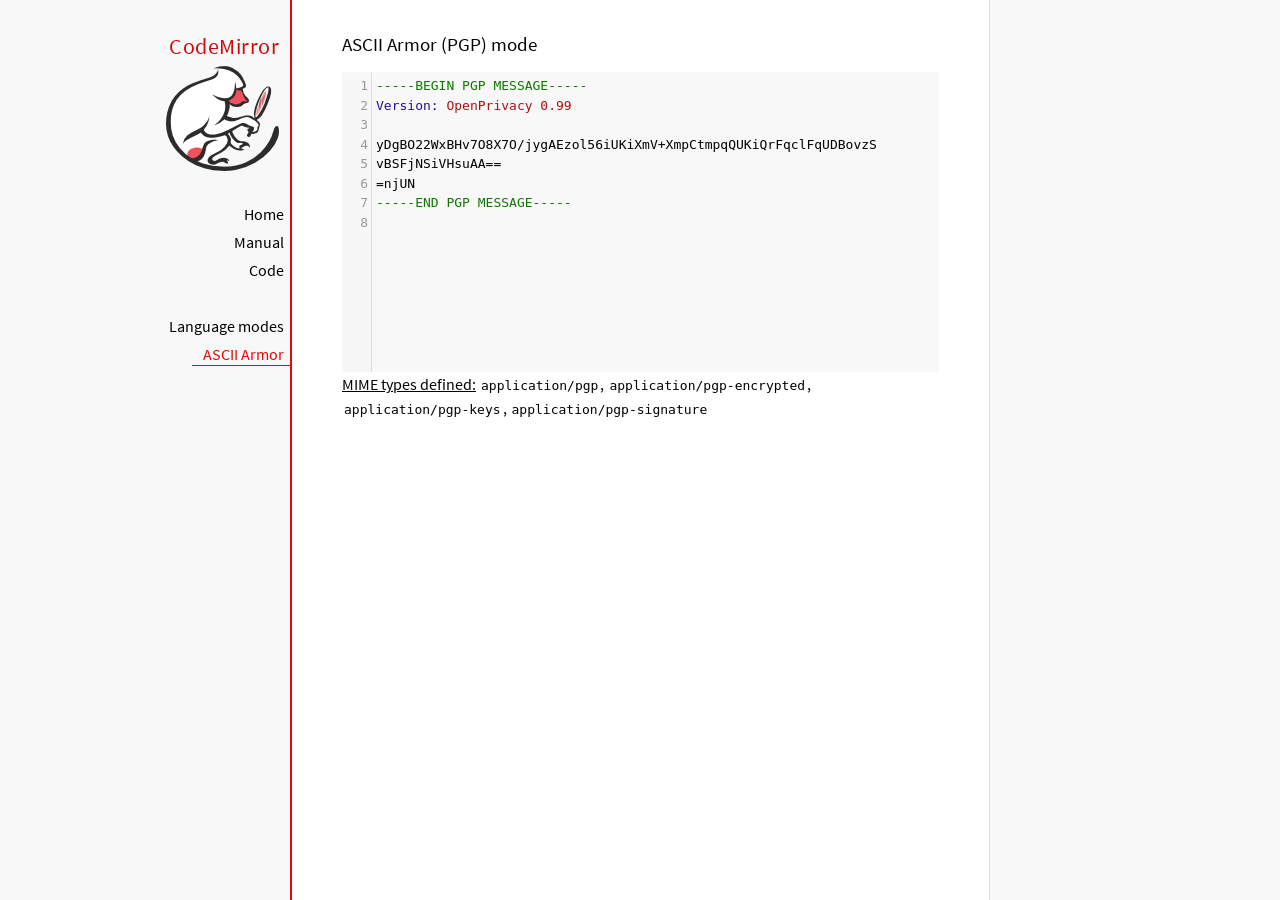
<file: editor/cm/mode/asciiarmor/index.html>
<!doctype html>

<title>CodeMirror: ASCII Armor (PGP) mode</title>
<meta charset="utf-8"/>
<link rel=stylesheet href="../../doc/docs.css">

<link rel="stylesheet" href="../../lib/codemirror.css">
<script src="../../lib/codemirror.js"></script>
<script src="asciiarmor.js"></script>
<style>.CodeMirror {background: #f8f8f8;}</style>
<div id=nav>
  <a href="https://codemirror.net/5"><h1>CodeMirror</h1><img id=logo src="../../doc/logo.png" alt=""></a>

  <ul>
    <li><a href="../../index.html">Home</a>
    <li><a href="../../doc/manual.html">Manual</a>
    <li><a href="https://github.com/codemirror/codemirror5">Code</a>
  </ul>
  <ul>
    <li><a href="../index.html">Language modes</a>
    <li><a class=active href="#">ASCII Armor</a>
  </ul>
</div>

<article>
<h2>ASCII Armor (PGP) mode</h2>
<form><textarea id="code" name="code">
-----BEGIN PGP MESSAGE-----
Version: OpenPrivacy 0.99

yDgBO22WxBHv7O8X7O/jygAEzol56iUKiXmV+XmpCtmpqQUKiQrFqclFqUDBovzS
vBSFjNSiVHsuAA==
=njUN
-----END PGP MESSAGE-----
</textarea></form>

<script>
var editor = CodeMirror.fromTextArea(document.getElementById("code"), {
  lineNumbers: true
});
</script>

<p><strong>MIME types
defined:</strong> <code>application/pgp</code>, <code>application/pgp-encrypted</code>, <code>application/pgp-keys</code>, <code>application/pgp-signature</code></p>

</article>
</file>
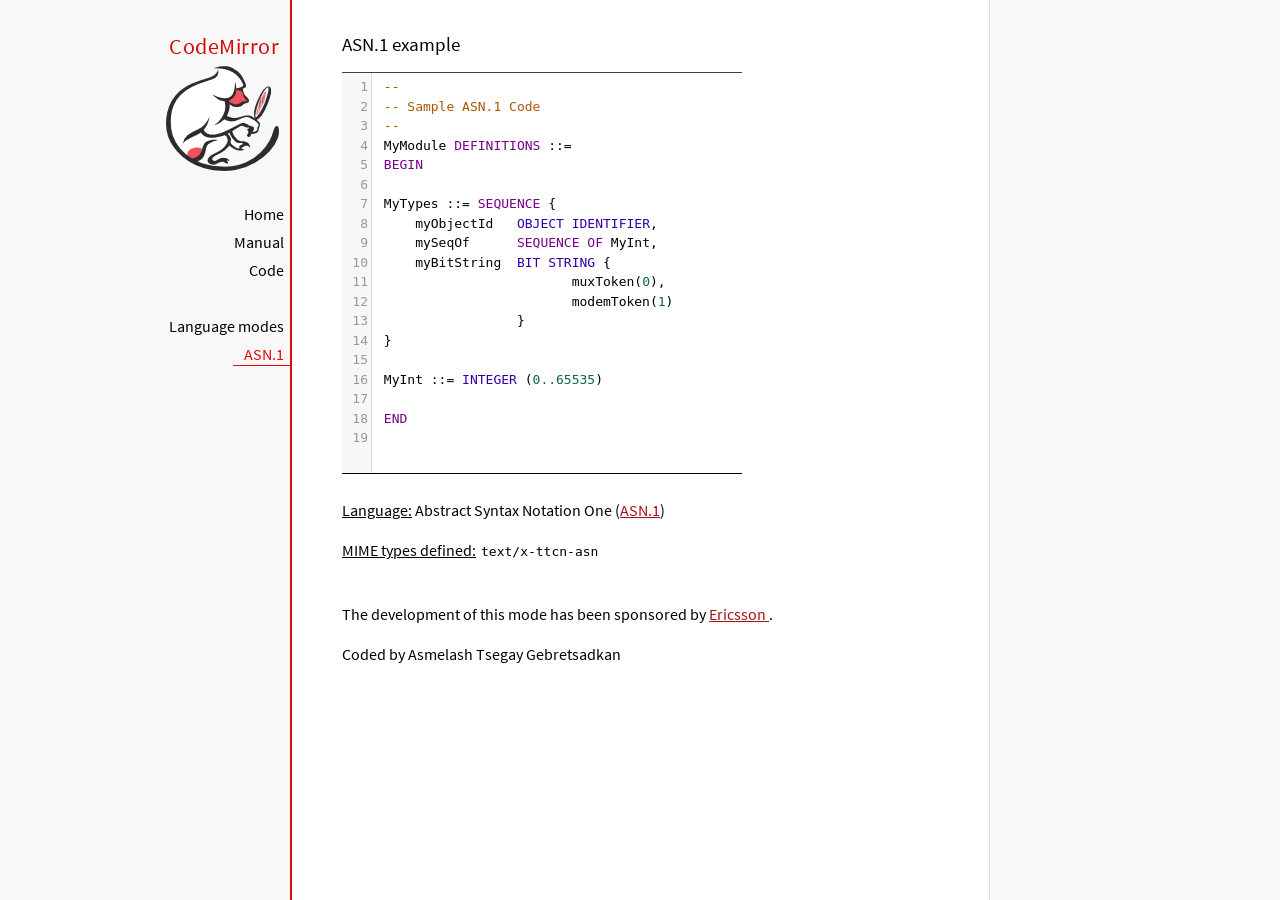
<file: editor/cm/mode/asn.1/index.html>
﻿<!doctype html>

<title>CodeMirror: ASN.1 mode</title>
<meta charset="utf-8"/>
<link rel=stylesheet href="../../doc/docs.css">

<link rel="stylesheet" href="../../lib/codemirror.css">
<script src="../../lib/codemirror.js"></script>
<script src="../../addon/edit/matchbrackets.js"></script>
<script src="asn.1.js"></script>
<style>
    .CodeMirror {
        border-top: 1px solid black;
        border-bottom: 1px solid black;
    }
</style>
<div id=nav>
    <a href="https://codemirror.net/5"><h1>CodeMirror</h1>
        <img id=logo src="../../doc/logo.png" alt="">
    </a>

    <ul>
        <li><a href="../../index.html">Home</a>
        <li><a href="../../doc/manual.html">Manual</a>
        <li><a href="https://github.com/codemirror/codemirror5">Code</a>
    </ul>
    <ul>
        <li><a href="../index.html">Language modes</a>
        <li><a class=active href="http://en.wikipedia.org/wiki/Abstract_Syntax_Notation_One">ASN.1</a>
    </ul>
</div>
<article>
    <h2>ASN.1 example</h2>
    <div>
        <textarea id="ttcn-asn-code">
 --
 -- Sample ASN.1 Code
 --
 MyModule DEFINITIONS ::=
 BEGIN

 MyTypes ::= SEQUENCE {
     myObjectId   OBJECT IDENTIFIER,
     mySeqOf      SEQUENCE OF MyInt,
     myBitString  BIT STRING {
                         muxToken(0),
                         modemToken(1)
                  }
 }

 MyInt ::= INTEGER (0..65535)

 END
        </textarea>
    </div>

    <script>
        var ttcnEditor = CodeMirror.fromTextArea(document.getElementById("ttcn-asn-code"), {
            lineNumbers: true,
            matchBrackets: true,
            mode: "text/x-ttcn-asn"
        });
        ttcnEditor.setSize(400, 400);
        var mac = CodeMirror.keyMap.default == CodeMirror.keyMap.macDefault;
        CodeMirror.keyMap.default[(mac ? "Cmd" : "Ctrl") + "-Space"] = "autocomplete";
    </script>
    <br/>
    <p><strong>Language:</strong> Abstract Syntax Notation One
        (<a href="http://www.itu.int/en/ITU-T/asn1/Pages/introduction.aspx">ASN.1</a>)
    </p>
    <p><strong>MIME types defined:</strong> <code>text/x-ttcn-asn</code></p>

    <br/>
    <p>The development of this mode has been sponsored by <a href="http://www.ericsson.com/">Ericsson
    </a>.</p>
    <p>Coded by Asmelash Tsegay Gebretsadkan </p>
</article>
</file>
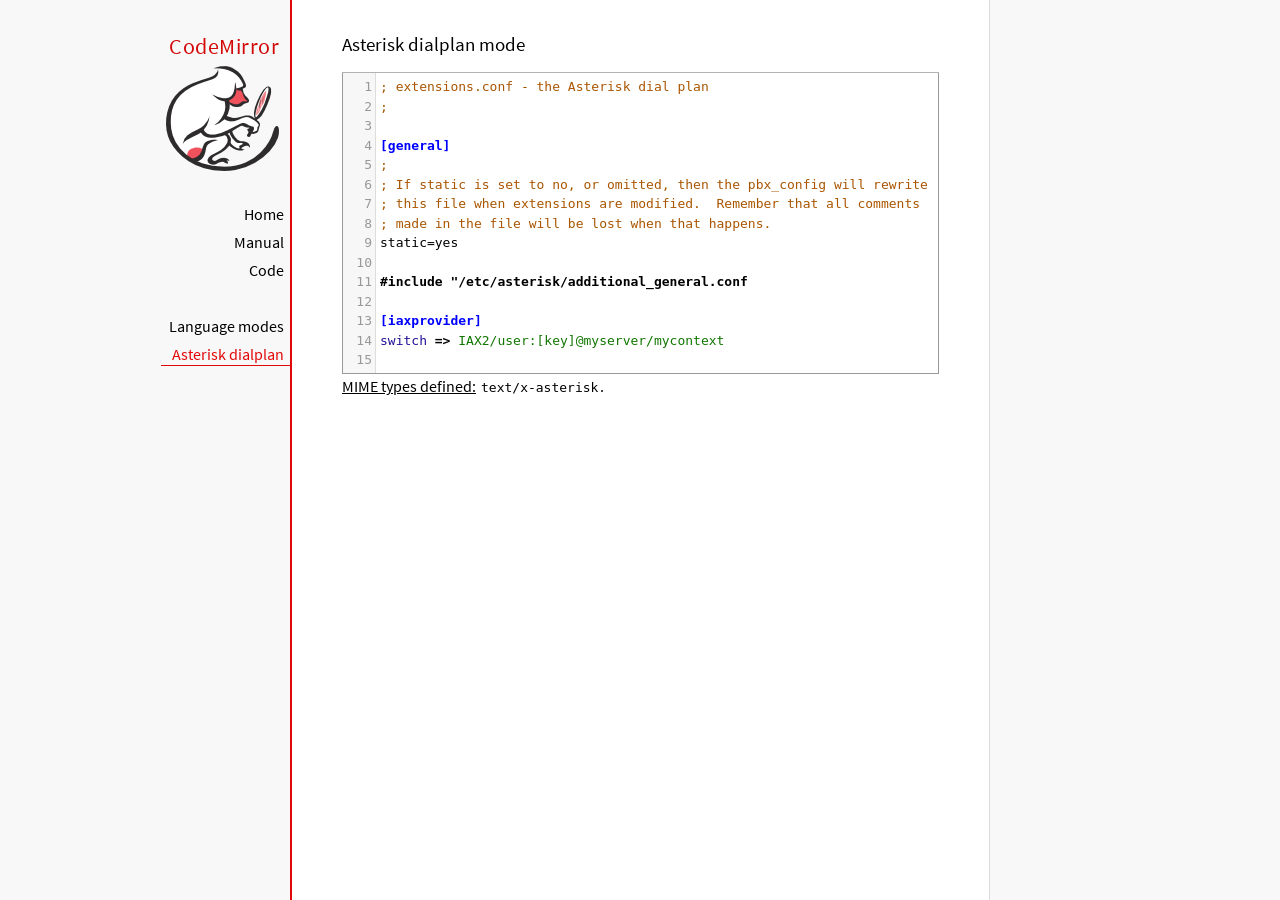
<file: editor/cm/mode/asterisk/index.html>
<!doctype html>

<title>CodeMirror: Asterisk dialplan mode</title>
<meta charset="utf-8"/>
<link rel=stylesheet href="../../doc/docs.css">

<link rel="stylesheet" href="../../lib/codemirror.css">
<script src="../../lib/codemirror.js"></script>
<script src="../../addon/edit/matchbrackets.js"></script>
<script src="asterisk.js"></script>
<style>
      .CodeMirror {border: 1px solid #999;}
      .cm-s-default span.cm-arrow { color: red; }
    </style>
<div id=nav>
  <a href="https://codemirror.net/5"><h1>CodeMirror</h1><img id=logo src="../../doc/logo.png" alt=""></a>

  <ul>
    <li><a href="../../index.html">Home</a>
    <li><a href="../../doc/manual.html">Manual</a>
    <li><a href="https://github.com/codemirror/codemirror5">Code</a>
  </ul>
  <ul>
    <li><a href="../index.html">Language modes</a>
    <li><a class=active href="#">Asterisk dialplan</a>
  </ul>
</div>

<article>
<h2>Asterisk dialplan mode</h2>
<form><textarea id="code" name="code">
; extensions.conf - the Asterisk dial plan
;

[general]
;
; If static is set to no, or omitted, then the pbx_config will rewrite
; this file when extensions are modified.  Remember that all comments
; made in the file will be lost when that happens.
static=yes

#include "/etc/asterisk/additional_general.conf

[iaxprovider]
switch => IAX2/user:[key]@myserver/mycontext

[dynamic]
#exec /usr/bin/dynamic-peers.pl

[trunkint]
;
; International long distance through trunk
;
exten => _9011.,1,Macro(dundi-e164,${EXTEN:4})
exten => _9011.,n,Dial(${GLOBAL(TRUNK)}/${FILTER(0-9,${EXTEN:${GLOBAL(TRUNKMSD)}})})

[local]
;
; Master context for local, toll-free, and iaxtel calls only
;
ignorepat => 9
include => default

[demo]
include => stdexten
;
; We start with what to do when a call first comes in.
;
exten => s,1,Wait(1)			; Wait a second, just for fun
same  => n,Answer			; Answer the line
same  => n,Set(TIMEOUT(digit)=5)	; Set Digit Timeout to 5 seconds
same  => n,Set(TIMEOUT(response)=10)	; Set Response Timeout to 10 seconds
same  => n(restart),BackGround(demo-congrats)	; Play a congratulatory message
same  => n(instruct),BackGround(demo-instruct)	; Play some instructions
same  => n,WaitExten			; Wait for an extension to be dialed.

exten => 2,1,BackGround(demo-moreinfo)	; Give some more information.
exten => 2,n,Goto(s,instruct)

exten => 3,1,Set(LANGUAGE()=fr)		; Set language to french
exten => 3,n,Goto(s,restart)		; Start with the congratulations

exten => 1000,1,Goto(default,s,1)
;
; We also create an example user, 1234, who is on the console and has
; voicemail, etc.
;
exten => 1234,1,Playback(transfer,skip)		; "Please hold while..."
					; (but skip if channel is not up)
exten => 1234,n,Gosub(${EXTEN},stdexten(${GLOBAL(CONSOLE)}))
exten => 1234,n,Goto(default,s,1)		; exited Voicemail

exten => 1235,1,Voicemail(1234,u)		; Right to voicemail

exten => 1236,1,Dial(Console/dsp)		; Ring forever
exten => 1236,n,Voicemail(1234,b)		; Unless busy

;
; # for when they're done with the demo
;
exten => #,1,Playback(demo-thanks)	; "Thanks for trying the demo"
exten => #,n,Hangup			; Hang them up.

;
; A timeout and "invalid extension rule"
;
exten => t,1,Goto(#,1)			; If they take too long, give up
exten => i,1,Playback(invalid)		; "That's not valid, try again"

;
; Create an extension, 500, for dialing the
; Asterisk demo.
;
exten => 500,1,Playback(demo-abouttotry); Let them know what's going on
exten => 500,n,Dial(IAX2/guest@pbx.digium.com/s@default)	; Call the Asterisk demo
exten => 500,n,Playback(demo-nogo)	; Couldn't connect to the demo site
exten => 500,n,Goto(s,6)		; Return to the start over message.

;
; Create an extension, 600, for evaluating echo latency.
;
exten => 600,1,Playback(demo-echotest)	; Let them know what's going on
exten => 600,n,Echo			; Do the echo test
exten => 600,n,Playback(demo-echodone)	; Let them know it's over
exten => 600,n,Goto(s,6)		; Start over

;
;	You can use the Macro Page to intercom a individual user
exten => 76245,1,Macro(page,SIP/Grandstream1)
; or if your peernames are the same as extensions
exten => _7XXX,1,Macro(page,SIP/${EXTEN})
;
;
; System Wide Page at extension 7999
;
exten => 7999,1,Set(TIMEOUT(absolute)=60)
exten => 7999,2,Page(Local/Grandstream1@page&Local/Xlite1@page&Local/1234@page/n,d)

; Give voicemail at extension 8500
;
exten => 8500,1,VoicemailMain
exten => 8500,n,Goto(s,6)

    </textarea></form>
    <script>
      var editor = CodeMirror.fromTextArea(document.getElementById("code"), {
        mode: "text/x-asterisk",
        matchBrackets: true,
        lineNumbers: true
      });
    </script>

    <p><strong>MIME types defined:</strong> <code>text/x-asterisk</code>.</p>

  </article>
</file>
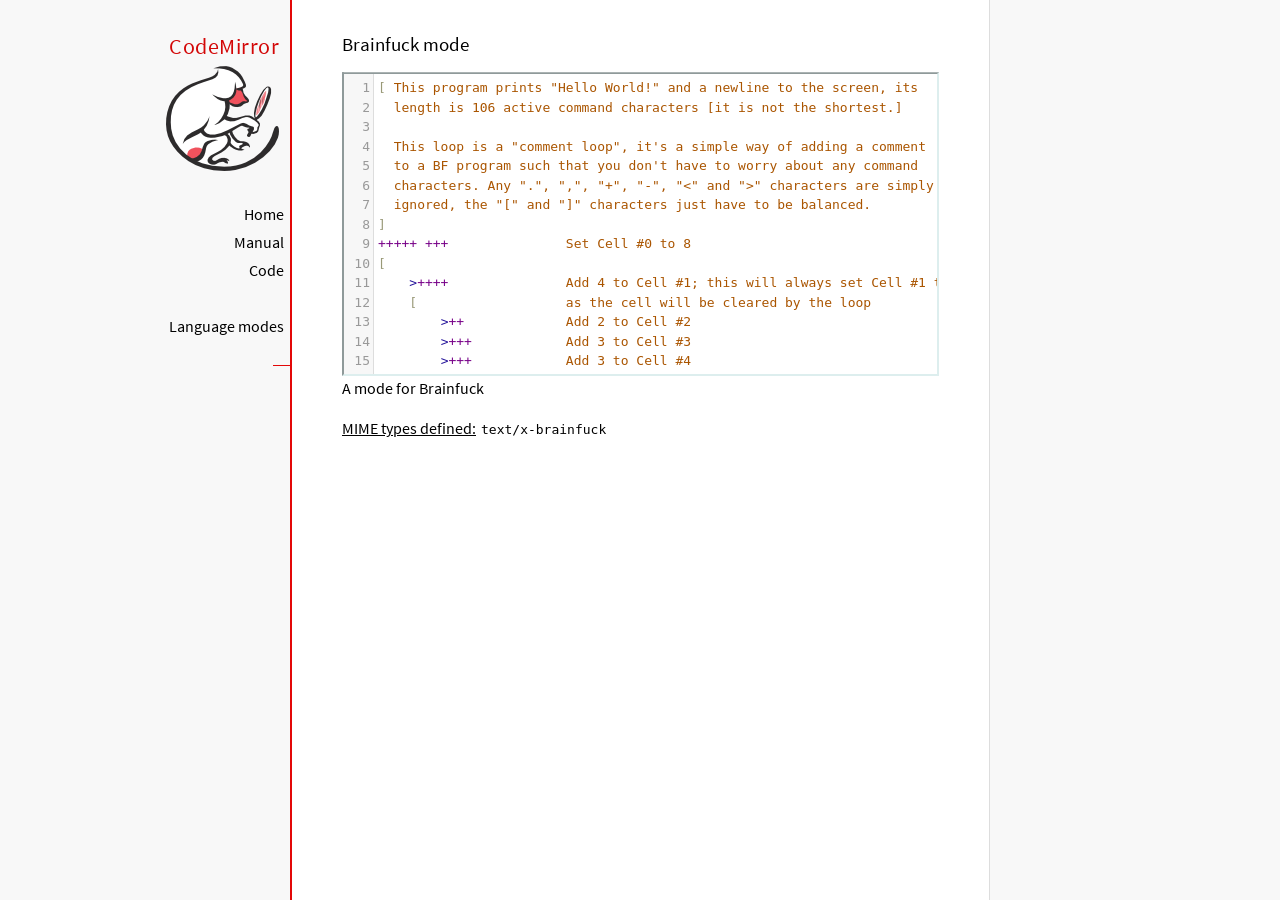
<file: editor/cm/mode/brainfuck/index.html>
<!doctype html>

<title>CodeMirror: Brainfuck mode</title>
<meta charset="utf-8"/>
<link rel=stylesheet href="../../doc/docs.css">

<link rel="stylesheet" href="../../lib/codemirror.css">
<script src="../../lib/codemirror.js"></script>
<script src="../../addon/edit/matchbrackets.js"></script>
<script src="./brainfuck.js"></script>
<style>
	.CodeMirror { border: 2px inset #dee; }
    </style>
<div id=nav>
  <a href="https://codemirror.net/5"><h1>CodeMirror</h1><img id=logo src="../../doc/logo.png" alt=""></a>

  <ul>
    <li><a href="../../index.html">Home</a>
    <li><a href="../../doc/manual.html">Manual</a>
    <li><a href="https://github.com/codemirror/codemirror5">Code</a>
  </ul>
  <ul>
    <li><a href="../index.html">Language modes</a>
    <li><a class=active href="#"></a>
  </ul>
</div>

<article>
<h2>Brainfuck mode</h2>
<form><textarea id="code" name="code">
[ This program prints "Hello World!" and a newline to the screen, its
  length is 106 active command characters [it is not the shortest.]

  This loop is a "comment loop", it's a simple way of adding a comment
  to a BF program such that you don't have to worry about any command
  characters. Any ".", ",", "+", "-", "&lt;" and "&gt;" characters are simply
  ignored, the "[" and "]" characters just have to be balanced.
]
+++++ +++               Set Cell #0 to 8
[
    &gt;++++               Add 4 to Cell #1; this will always set Cell #1 to 4
    [                   as the cell will be cleared by the loop
        &gt;++             Add 2 to Cell #2
        &gt;+++            Add 3 to Cell #3
        &gt;+++            Add 3 to Cell #4
        &gt;+              Add 1 to Cell #5
        &lt;&lt;&lt;&lt;-           Decrement the loop counter in Cell #1
    ]                   Loop till Cell #1 is zero; number of iterations is 4
    &gt;+                  Add 1 to Cell #2
    &gt;+                  Add 1 to Cell #3
    &gt;-                  Subtract 1 from Cell #4
    &gt;&gt;+                 Add 1 to Cell #6
    [&lt;]                 Move back to the first zero cell you find; this will
                        be Cell #1 which was cleared by the previous loop
    &lt;-                  Decrement the loop Counter in Cell #0
]                       Loop till Cell #0 is zero; number of iterations is 8

The result of this is:
Cell No :   0   1   2   3   4   5   6
Contents:   0   0  72 104  88  32   8
Pointer :   ^

&gt;&gt;.                     Cell #2 has value 72 which is 'H'
&gt;---.                   Subtract 3 from Cell #3 to get 101 which is 'e'
+++++++..+++.           Likewise for 'llo' from Cell #3
&gt;&gt;.                     Cell #5 is 32 for the space
&lt;-.                     Subtract 1 from Cell #4 for 87 to give a 'W'
&lt;.                      Cell #3 was set to 'o' from the end of 'Hello'
+++.------.--------.    Cell #3 for 'rl' and 'd'
&gt;&gt;+.                    Add 1 to Cell #5 gives us an exclamation point
&gt;++.                    And finally a newline from Cell #6
</textarea></form>

    <script>
      var editor = CodeMirror.fromTextArea(document.getElementById("code"), {
        lineNumbers: true,
        matchBrackets: true,
        mode: "text/x-brainfuck"
      });
    </script>

    <p>A mode for Brainfuck</p>

    <p><strong>MIME types defined:</strong> <code>text/x-brainfuck</code></p>
  </article>
</file>
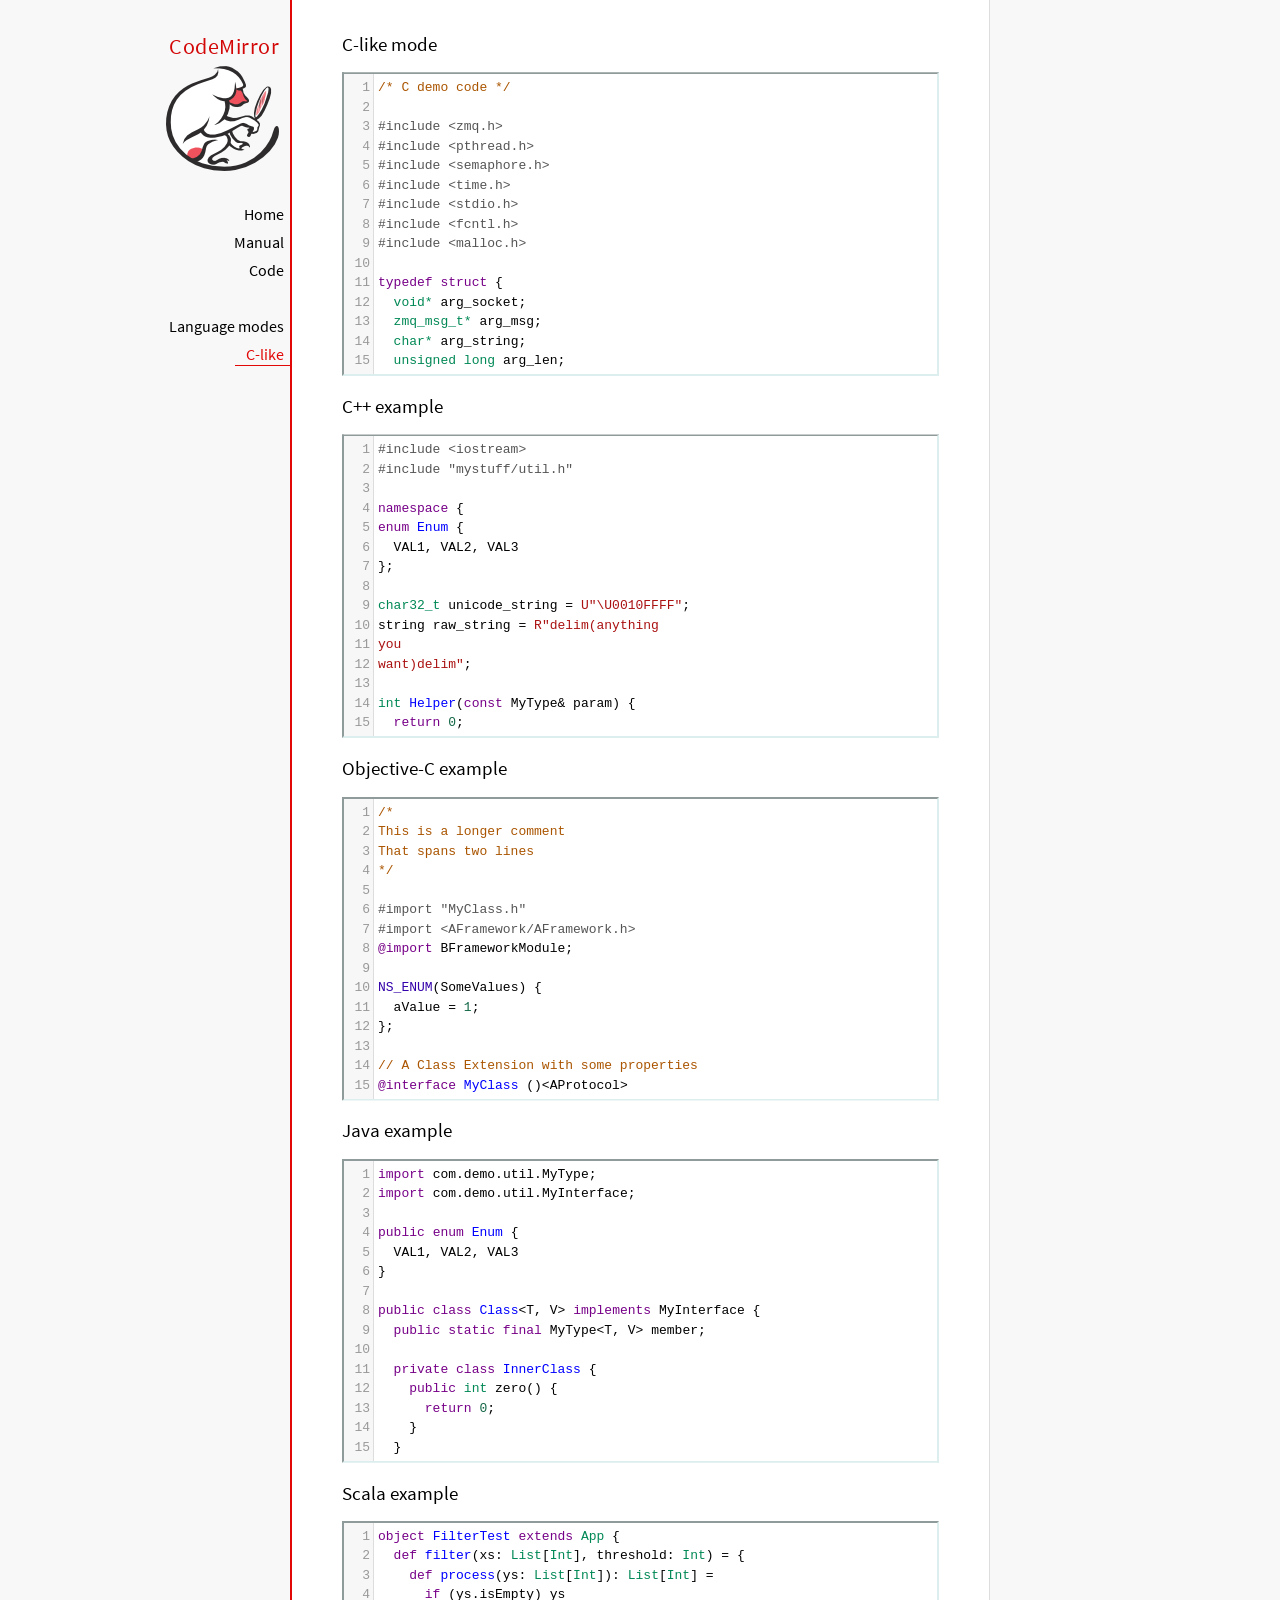
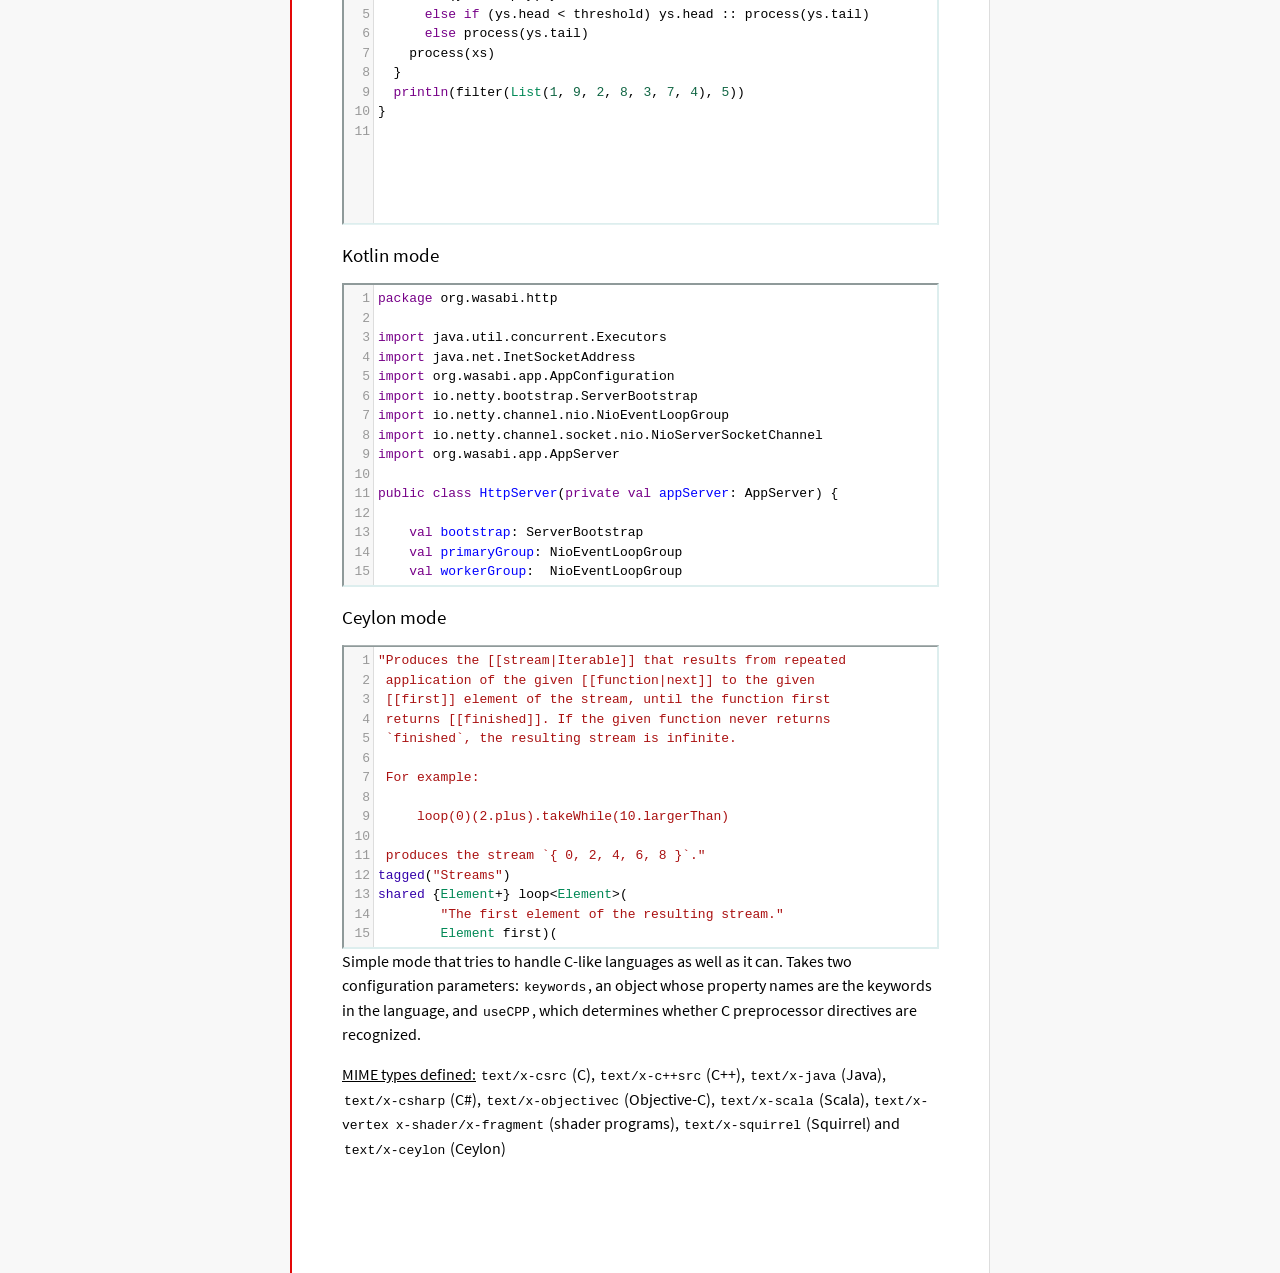
<file: editor/cm/mode/clike/index.html>
<!doctype html>

<title>CodeMirror: C-like mode</title>
<meta charset="utf-8"/>
<link rel=stylesheet href="../../doc/docs.css">

<link rel="stylesheet" href="../../lib/codemirror.css">
<script src="../../lib/codemirror.js"></script>
<script src="../../addon/edit/matchbrackets.js"></script>
<link rel="stylesheet" href="../../addon/hint/show-hint.css">
<script src="../../addon/hint/show-hint.js"></script>
<script src="clike.js"></script>
<style>.CodeMirror {border: 2px inset #dee;}</style>
<div id=nav>
  <a href="https://codemirror.net/5"><h1>CodeMirror</h1><img id=logo src="../../doc/logo.png" alt=""></a>

  <ul>
    <li><a href="../../index.html">Home</a>
    <li><a href="../../doc/manual.html">Manual</a>
    <li><a href="https://github.com/codemirror/codemirror5">Code</a>
  </ul>
  <ul>
    <li><a href="../index.html">Language modes</a>
    <li><a class=active href="#">C-like</a>
  </ul>
</div>

<article>
<h2>C-like mode</h2>

<div><textarea id="c-code">
/* C demo code */

#include <zmq.h>
#include <pthread.h>
#include <semaphore.h>
#include <time.h>
#include <stdio.h>
#include <fcntl.h>
#include <malloc.h>

typedef struct {
  void* arg_socket;
  zmq_msg_t* arg_msg;
  char* arg_string;
  unsigned long arg_len;
  int arg_int, arg_command;

  int signal_fd;
  int pad;
  void* context;
  sem_t sem;
} acl_zmq_context;

#define p(X) (context->arg_##X)

void* zmq_thread(void* context_pointer) {
  acl_zmq_context* context = (acl_zmq_context*)context_pointer;
  char ok = 'K', err = 'X';
  int res;

  while (1) {
    while ((res = sem_wait(&amp;context->sem)) == EINTR);
    if (res) {write(context->signal_fd, &amp;err, 1); goto cleanup;}
    switch(p(command)) {
    case 0: goto cleanup;
    case 1: p(socket) = zmq_socket(context->context, p(int)); break;
    case 2: p(int) = zmq_close(p(socket)); break;
    case 3: p(int) = zmq_bind(p(socket), p(string)); break;
    case 4: p(int) = zmq_connect(p(socket), p(string)); break;
    case 5: p(int) = zmq_getsockopt(p(socket), p(int), (void*)p(string), &amp;p(len)); break;
    case 6: p(int) = zmq_setsockopt(p(socket), p(int), (void*)p(string), p(len)); break;
    case 7: p(int) = zmq_send(p(socket), p(msg), p(int)); break;
    case 8: p(int) = zmq_recv(p(socket), p(msg), p(int)); break;
    case 9: p(int) = zmq_poll(p(socket), p(int), p(len)); break;
    }
    p(command) = errno;
    write(context->signal_fd, &amp;ok, 1);
  }
 cleanup:
  close(context->signal_fd);
  free(context_pointer);
  return 0;
}

void* zmq_thread_init(void* zmq_context, int signal_fd) {
  acl_zmq_context* context = malloc(sizeof(acl_zmq_context));
  pthread_t thread;

  context->context = zmq_context;
  context->signal_fd = signal_fd;
  sem_init(&amp;context->sem, 1, 0);
  pthread_create(&amp;thread, 0, &amp;zmq_thread, context);
  pthread_detach(thread);
  return context;
}
</textarea></div>

<h2>C++ example</h2>

<div><textarea id="cpp-code">
#include <iostream>
#include "mystuff/util.h"

namespace {
enum Enum {
  VAL1, VAL2, VAL3
};

char32_t unicode_string = U"\U0010FFFF";
string raw_string = R"delim(anything
you
want)delim";

int Helper(const MyType& param) {
  return 0;
}
} // namespace

class ForwardDec;

template <class T, class V>
class Class : public BaseClass {
  const MyType<T, V> member_;

 public:
  const MyType<T, V>& Method() const {
    return member_;
  }

  void Method2(MyType<T, V>* value);
}

template <class T, class V>
void Class::Method2(MyType<T, V>* value) {
  std::out << 1 >> method();
  value->Method3(member_);
  member_ = value;
}
</textarea></div>

<h2>Objective-C example</h2>

<div><textarea id="objectivec-code">
/*
This is a longer comment
That spans two lines
*/

#import "MyClass.h"
#import <AFramework/AFramework.h>
@import BFrameworkModule;

NS_ENUM(SomeValues) {
  aValue = 1;
};

// A Class Extension with some properties
@interface MyClass ()<AProtocol>
@property(atomic, readwrite, assign) NSInteger anInt;
@property(nonatomic, strong, nullable) NSString *aString;
@end

@implementation YourAppDelegate

- (instancetype)initWithString:(NSString *)aStringVar {
  if ((self = [super init])) {
    aString = aStringVar;
  }
  return self;
}

- (BOOL)doSomething:(float)progress {
  NSString *myString = @"This is a ObjC string %f ";
  myString = [[NSString stringWithFormat:myString, progress] stringByAppendingString:self.aString];
  return myString.length > 100 ? NO : YES;
}

@end
</textarea></div>

<h2>Java example</h2>

<div><textarea id="java-code">
import com.demo.util.MyType;
import com.demo.util.MyInterface;

public enum Enum {
  VAL1, VAL2, VAL3
}

public class Class<T, V> implements MyInterface {
  public static final MyType<T, V> member;
  
  private class InnerClass {
    public int zero() {
      return 0;
    }
  }

  @Override
  public MyType method() {
    return member;
  }

  public void method2(MyType<T, V> value) {
    method();
    value.method3();
    member = value;
  }
}
</textarea></div>

<h2>Scala example</h2>

<div><textarea id="scala-code">
object FilterTest extends App {
  def filter(xs: List[Int], threshold: Int) = {
    def process(ys: List[Int]): List[Int] =
      if (ys.isEmpty) ys
      else if (ys.head < threshold) ys.head :: process(ys.tail)
      else process(ys.tail)
    process(xs)
  }
  println(filter(List(1, 9, 2, 8, 3, 7, 4), 5))
}
</textarea></div>

<h2>Kotlin mode</h2>

<div><textarea id="kotlin-code">
package org.wasabi.http

import java.util.concurrent.Executors
import java.net.InetSocketAddress
import org.wasabi.app.AppConfiguration
import io.netty.bootstrap.ServerBootstrap
import io.netty.channel.nio.NioEventLoopGroup
import io.netty.channel.socket.nio.NioServerSocketChannel
import org.wasabi.app.AppServer

public class HttpServer(private val appServer: AppServer) {

    val bootstrap: ServerBootstrap
    val primaryGroup: NioEventLoopGroup
    val workerGroup:  NioEventLoopGroup

    init {
        // Define worker groups
        primaryGroup = NioEventLoopGroup()
        workerGroup = NioEventLoopGroup()

        // Initialize bootstrap of server
        bootstrap = ServerBootstrap()

        bootstrap.group(primaryGroup, workerGroup)
        bootstrap.channel(javaClass<NioServerSocketChannel>())
        bootstrap.childHandler(NettyPipelineInitializer(appServer))
    }

    public fun start(wait: Boolean = true) {
        val channel = bootstrap.bind(appServer.configuration.port)?.sync()?.channel()

        if (wait) {
            channel?.closeFuture()?.sync()
        }
    }

    public fun stop() {
        // Shutdown all event loops
        primaryGroup.shutdownGracefully()
        workerGroup.shutdownGracefully()

        // Wait till all threads are terminated
        primaryGroup.terminationFuture().sync()
        workerGroup.terminationFuture().sync()
    }
}
</textarea></div>

<h2>Ceylon mode</h2>

<div><textarea id="ceylon-code">
"Produces the [[stream|Iterable]] that results from repeated
 application of the given [[function|next]] to the given
 [[first]] element of the stream, until the function first
 returns [[finished]]. If the given function never returns 
 `finished`, the resulting stream is infinite.

 For example:

     loop(0)(2.plus).takeWhile(10.largerThan)

 produces the stream `{ 0, 2, 4, 6, 8 }`."
tagged("Streams")
shared {Element+} loop&lt;Element&gt;(
        "The first element of the resulting stream."
        Element first)(
        "The function that produces the next element of the
         stream, given the current element. The function may
         return [[finished]] to indicate the end of the 
         stream."
        Element|Finished next(Element element))
    =&gt; let (start = first)
    object satisfies {Element+} {
        first =&gt; start;
        empty =&gt; false;
        function nextElement(Element element)
                =&gt; next(element);
        iterator()
                =&gt; object satisfies Iterator&lt;Element&gt; {
            variable Element|Finished current = start;
            shared actual Element|Finished next() {
                if (!is Finished result = current) {
                    current = nextElement(result);
                    return result;
                }
                else {
                    return finished;
                }
            }
        };
    };
</textarea></div>

    <script>
      var cEditor = CodeMirror.fromTextArea(document.getElementById("c-code"), {
        lineNumbers: true,
        matchBrackets: true,
        mode: "text/x-csrc"
      });
      var cppEditor = CodeMirror.fromTextArea(document.getElementById("cpp-code"), {
        lineNumbers: true,
        matchBrackets: true,
        mode: "text/x-c++src"
      });
      var javaEditor = CodeMirror.fromTextArea(document.getElementById("java-code"), {
        lineNumbers: true,
        matchBrackets: true,
        mode: "text/x-java"
      });
      var objectivecEditor = CodeMirror.fromTextArea(document.getElementById("objectivec-code"), {
        lineNumbers: true,
        matchBrackets: true,
        mode: "text/x-objectivec"
      });
      var scalaEditor = CodeMirror.fromTextArea(document.getElementById("scala-code"), {
        lineNumbers: true,
        matchBrackets: true,
        mode: "text/x-scala"
      });
      var kotlinEditor = CodeMirror.fromTextArea(document.getElementById("kotlin-code"), {
          lineNumbers: true,
          matchBrackets: true,
          mode: "text/x-kotlin"
      });
      var ceylonEditor = CodeMirror.fromTextArea(document.getElementById("ceylon-code"), {
          lineNumbers: true,
          matchBrackets: true,
          mode: "text/x-ceylon"
      });
      var mac = CodeMirror.keyMap.default == CodeMirror.keyMap.macDefault;
      CodeMirror.keyMap.default[(mac ? "Cmd" : "Ctrl") + "-Space"] = "autocomplete";
    </script>

    <p>Simple mode that tries to handle C-like languages as well as it
    can. Takes two configuration parameters: <code>keywords</code>, an
    object whose property names are the keywords in the language,
    and <code>useCPP</code>, which determines whether C preprocessor
    directives are recognized.</p>

    <p><strong>MIME types defined:</strong> <code>text/x-csrc</code>
    (C), <code>text/x-c++src</code> (C++), <code>text/x-java</code>
    (Java), <code>text/x-csharp</code> (C#),
    <code>text/x-objectivec</code> (Objective-C),
    <code>text/x-scala</code> (Scala), <code>text/x-vertex</code>
    <code>x-shader/x-fragment</code> (shader programs),
    <code>text/x-squirrel</code> (Squirrel) and
    <code>text/x-ceylon</code> (Ceylon)</p>
</article>
</file>
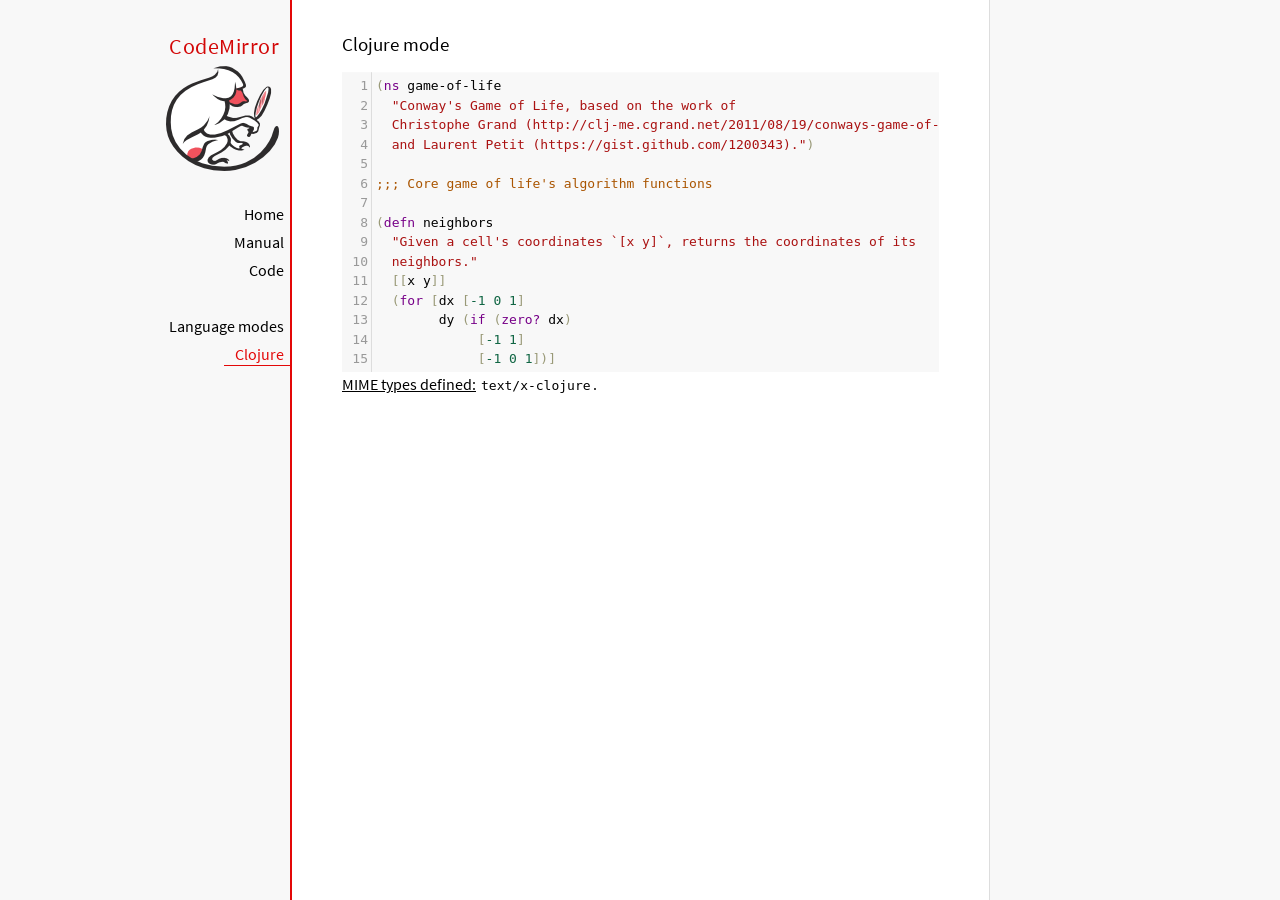
<file: editor/cm/mode/clojure/index.html>
<!doctype html>

<title>CodeMirror: Clojure mode</title>
<meta charset="utf-8"/>
<link rel=stylesheet href="../../doc/docs.css">

<link rel="stylesheet" href="../../lib/codemirror.css">
<script src="../../lib/codemirror.js"></script>
<script src="../../addon/edit/closebrackets.js"></script>
<script src="../../addon/edit/matchbrackets.js"></script>
<script src="clojure.js"></script>
<style>.CodeMirror {background: #f8f8f8;}</style>
<div id=nav>
  <a href="https://codemirror.net/5"><h1>CodeMirror</h1><img id=logo src="../../doc/logo.png" alt=""></a>

  <ul>
    <li><a href="../../index.html">Home</a>
    <li><a href="../../doc/manual.html">Manual</a>
    <li><a href="https://github.com/codemirror/codemirror5">Code</a>
  </ul>
  <ul>
    <li><a href="../index.html">Language modes</a>
    <li><a class=active href="#">Clojure</a>
  </ul>
</div>

<article>
<h2>Clojure mode</h2>
<form><textarea id="code" name="code">
(ns game-of-life
  "Conway's Game of Life, based on the work of
  Christophe Grand (http://clj-me.cgrand.net/2011/08/19/conways-game-of-life)
  and Laurent Petit (https://gist.github.com/1200343).")

;;; Core game of life's algorithm functions

(defn neighbors
  "Given a cell's coordinates `[x y]`, returns the coordinates of its
  neighbors."
  [[x y]]
  (for [dx [-1 0 1]
        dy (if (zero? dx)
             [-1 1]
             [-1 0 1])]
    [(+ dx x) (+ dy y)]))

(defn step
  "Given a set of living `cells`, computes the new set of living cells."
  [cells]
  (set (for [[cell n] (frequencies (mapcat neighbors cells))
             :when (or (= n 3)
                       (and (= n 2)
                            (cells cell)))]
         cell)))

;;; Utility methods for displaying game on a text terminal

(defn print-grid
  "Prints a `grid` of `w` columns and `h` rows, on *out*, representing a
  step in the game."
  [grid w h]
  (doseq [x (range (inc w))
          y (range (inc h))]
    (when (= y 0) (println))
    (print (if (grid [x y])
             "[X]"
             " . "))))

(defn print-grids
  "Prints a sequence of `grids` of `w` columns and `h` rows on *out*,
  representing several steps."
  [grids w h]
  (doseq [grid grids]
    (print-grid grid w h)
    (println)))

;;; Launches an example grid

(def grid
  "`grid` represents the initial set of living cells"
  #{[2 1] [2 2] [2 3]})

(print-grids (take 3 (iterate step grid)) 5 5)</textarea></form>
    <script>
      var editor = CodeMirror.fromTextArea(document.getElementById("code"), {
          autoCloseBrackets: true,
          lineNumbers: true,
          matchBrackets: true,
          mode: 'text/x-clojure'
      });
    </script>

    <p><strong>MIME types defined:</strong> <code>text/x-clojure</code>.</p>

  </article>
</file>
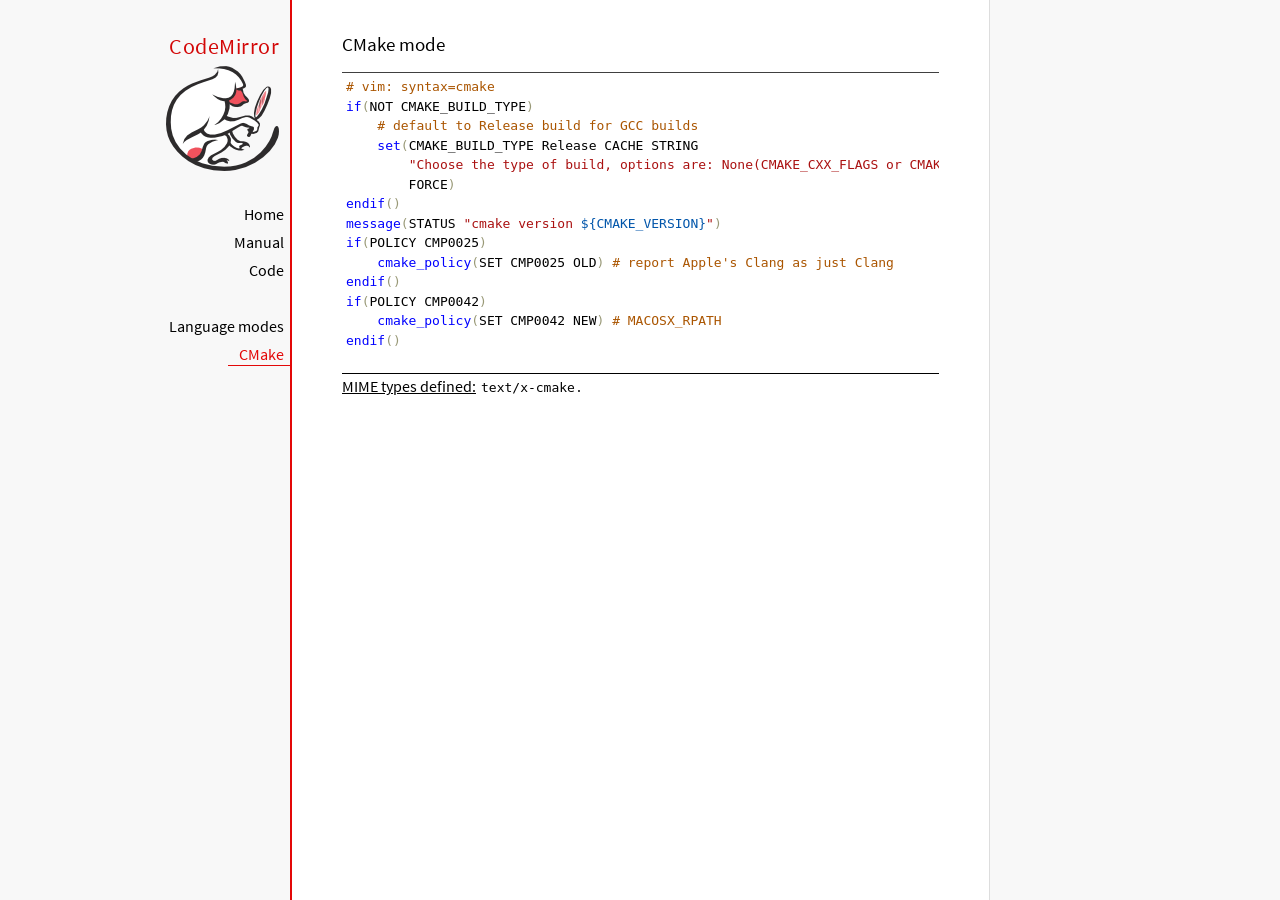
<file: editor/cm/mode/cmake/index.html>
<!doctype html>

<title>CodeMirror: CMake mode</title>
<meta charset="utf-8"/>
<link rel=stylesheet href="../../doc/docs.css">

<link rel="stylesheet" href="../../lib/codemirror.css">
<script src="../../lib/codemirror.js"></script>
<script src="../../addon/edit/matchbrackets.js"></script>
<script src="cmake.js"></script>
<style>
      .CodeMirror {border-top: 1px solid black; border-bottom: 1px solid black;}
      .cm-s-default span.cm-arrow { color: red; }
    </style>
<div id=nav>
  <a href="https://codemirror.net/5"><h1>CodeMirror</h1><img id=logo src="../../doc/logo.png" alt=""></a>

  <ul>
    <li><a href="../../index.html">Home</a>
    <li><a href="../../doc/manual.html">Manual</a>
    <li><a href="https://github.com/codemirror/codemirror5">Code</a>
  </ul>
  <ul>
    <li><a href="../index.html">Language modes</a>
    <li><a class=active href="#">CMake</a>
  </ul>
</div>

<article>
<h2>CMake mode</h2>
<form><textarea id="code" name="code">
# vim: syntax=cmake
if(NOT CMAKE_BUILD_TYPE)
    # default to Release build for GCC builds
    set(CMAKE_BUILD_TYPE Release CACHE STRING
        "Choose the type of build, options are: None(CMAKE_CXX_FLAGS or CMAKE_C_FLAGS used) Debug Release RelWithDebInfo MinSizeRel."
        FORCE)
endif()
message(STATUS "cmake version ${CMAKE_VERSION}")
if(POLICY CMP0025)
    cmake_policy(SET CMP0025 OLD) # report Apple's Clang as just Clang
endif()
if(POLICY CMP0042)
    cmake_policy(SET CMP0042 NEW) # MACOSX_RPATH
endif()

project (x265)
cmake_minimum_required (VERSION 2.8.8) # OBJECT libraries require 2.8.8
include(CheckIncludeFiles)
include(CheckFunctionExists)
include(CheckSymbolExists)
include(CheckCXXCompilerFlag)

# X265_BUILD must be incremented each time the public API is changed
set(X265_BUILD 48)
configure_file("${PROJECT_SOURCE_DIR}/x265.def.in"
               "${PROJECT_BINARY_DIR}/x265.def")
configure_file("${PROJECT_SOURCE_DIR}/x265_config.h.in"
               "${PROJECT_BINARY_DIR}/x265_config.h")

SET(CMAKE_MODULE_PATH "${PROJECT_SOURCE_DIR}/cmake" "${CMAKE_MODULE_PATH}")

# System architecture detection
string(TOLOWER "${CMAKE_SYSTEM_PROCESSOR}" SYSPROC)
set(X86_ALIASES x86 i386 i686 x86_64 amd64)
list(FIND X86_ALIASES "${SYSPROC}" X86MATCH)
if("${SYSPROC}" STREQUAL "" OR X86MATCH GREATER "-1")
    message(STATUS "Detected x86 target processor")
    set(X86 1)
    add_definitions(-DX265_ARCH_X86=1)
    if("${CMAKE_SIZEOF_VOID_P}" MATCHES 8)
        set(X64 1)
        add_definitions(-DX86_64=1)
    endif()
elseif(${SYSPROC} STREQUAL "armv6l")
    message(STATUS "Detected ARM target processor")
    set(ARM 1)
    add_definitions(-DX265_ARCH_ARM=1 -DHAVE_ARMV6=1)
else()
    message(STATUS "CMAKE_SYSTEM_PROCESSOR value `${CMAKE_SYSTEM_PROCESSOR}` is unknown")
    message(STATUS "Please add this value near ${CMAKE_CURRENT_LIST_FILE}:${CMAKE_CURRENT_LIST_LINE}")
endif()

if(UNIX)
    list(APPEND PLATFORM_LIBS pthread)
    find_library(LIBRT rt)
    if(LIBRT)
        list(APPEND PLATFORM_LIBS rt)
    endif()
    find_package(Numa)
    if(NUMA_FOUND)
        list(APPEND CMAKE_REQUIRED_LIBRARIES ${NUMA_LIBRARY})
        check_symbol_exists(numa_node_of_cpu numa.h NUMA_V2)
        if(NUMA_V2)
            add_definitions(-DHAVE_LIBNUMA)
            message(STATUS "libnuma found, building with support for NUMA nodes")
            list(APPEND PLATFORM_LIBS ${NUMA_LIBRARY})
            link_directories(${NUMA_LIBRARY_DIR})
            include_directories(${NUMA_INCLUDE_DIR})
        endif()
    endif()
    mark_as_advanced(LIBRT NUMA_FOUND)
endif(UNIX)

if(X64 AND NOT WIN32)
    option(ENABLE_PIC "Enable Position Independent Code" ON)
else()
    option(ENABLE_PIC "Enable Position Independent Code" OFF)
endif(X64 AND NOT WIN32)

# Compiler detection
if(CMAKE_GENERATOR STREQUAL "Xcode")
  set(XCODE 1)
endif()
if (APPLE)
  add_definitions(-DMACOS)
endif()
</textarea></form>
    <script>
      var editor = CodeMirror.fromTextArea(document.getElementById("code"), {
        mode: "text/x-cmake",
        matchBrackets: true,
        indentUnit: 4
      });
    </script>

    <p><strong>MIME types defined:</strong> <code>text/x-cmake</code>.</p>

  </article>
</file>
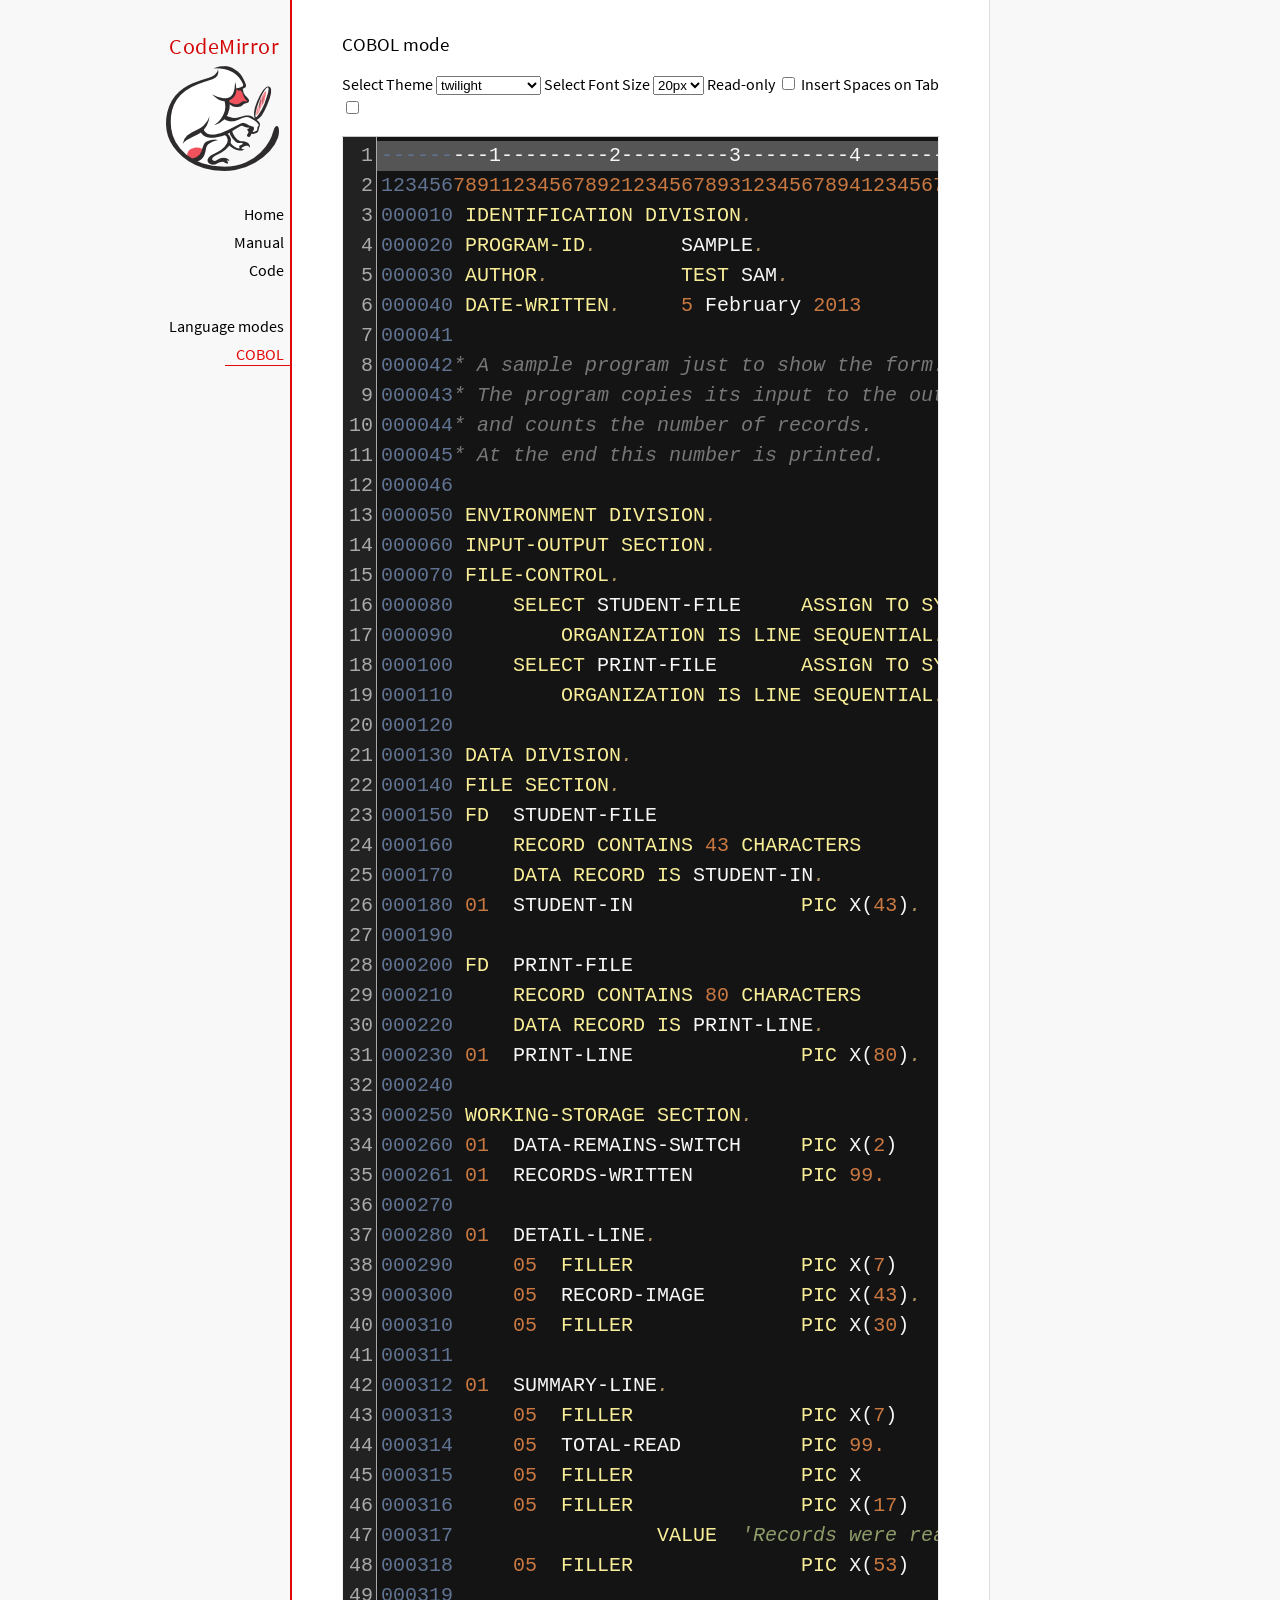
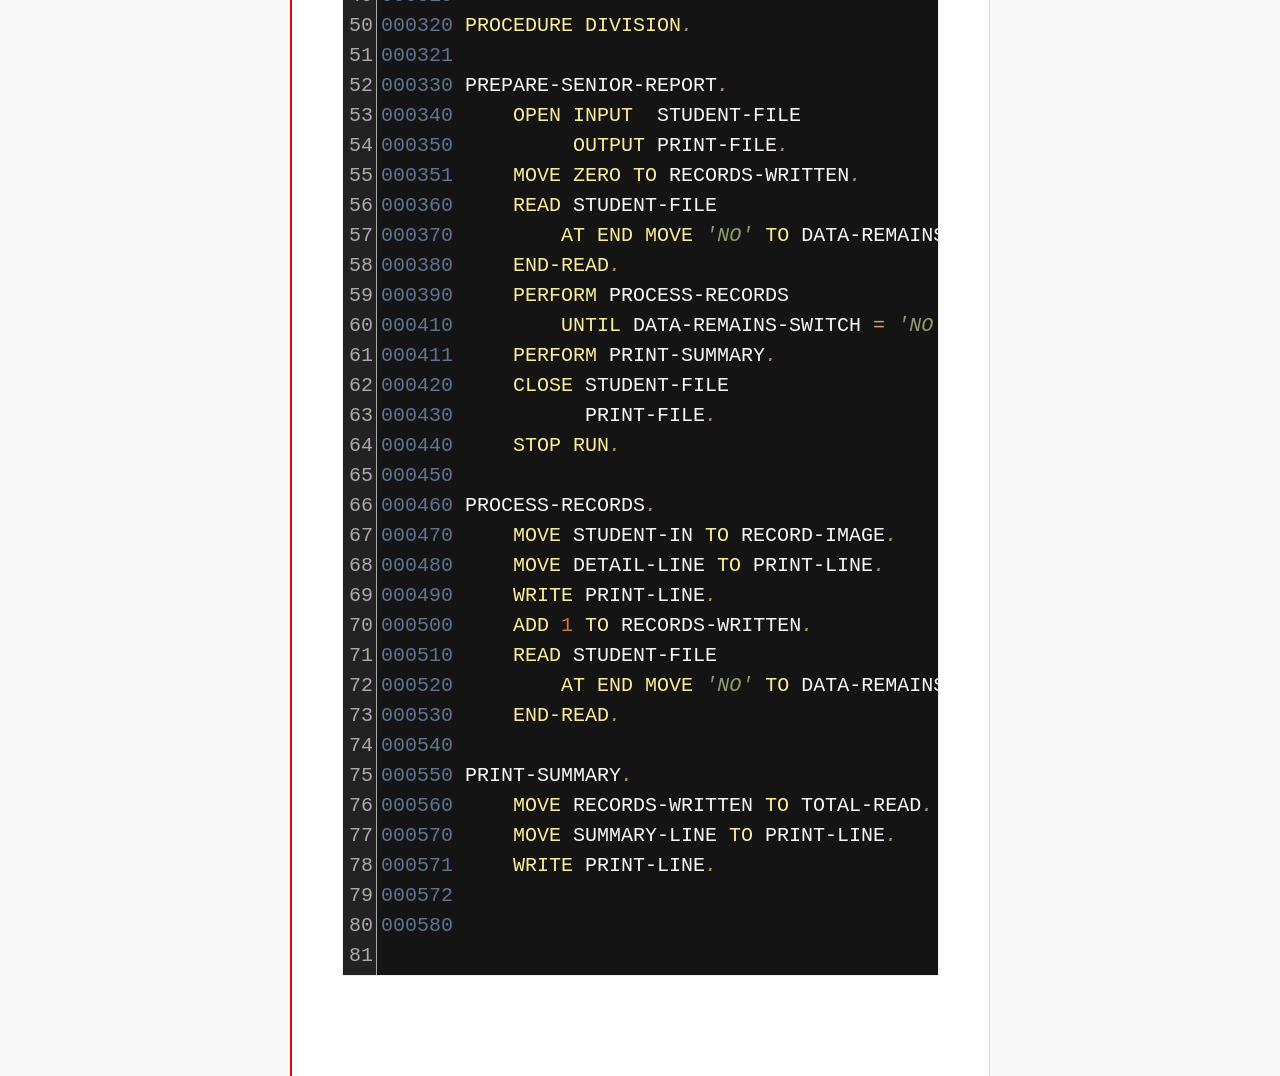
<file: editor/cm/mode/cobol/index.html>
<!doctype html>

<title>CodeMirror: COBOL mode</title>
<meta charset="utf-8"/>
<link rel=stylesheet href="../../doc/docs.css">

<link rel="stylesheet" href="../../lib/codemirror.css">
<link rel="stylesheet" href="../../theme/neat.css">
<link rel="stylesheet" href="../../theme/elegant.css">
<link rel="stylesheet" href="../../theme/erlang-dark.css">
<link rel="stylesheet" href="../../theme/night.css">
<link rel="stylesheet" href="../../theme/monokai.css">
<link rel="stylesheet" href="../../theme/cobalt.css">
<link rel="stylesheet" href="../../theme/eclipse.css">
<link rel="stylesheet" href="../../theme/rubyblue.css">
<link rel="stylesheet" href="../../theme/lesser-dark.css">
<link rel="stylesheet" href="../../theme/xq-dark.css">
<link rel="stylesheet" href="../../theme/xq-light.css">
<link rel="stylesheet" href="../../theme/ambiance.css">
<link rel="stylesheet" href="../../theme/blackboard.css">
<link rel="stylesheet" href="../../theme/vibrant-ink.css">
<link rel="stylesheet" href="../../theme/solarized.css">
<link rel="stylesheet" href="../../theme/twilight.css">
<link rel="stylesheet" href="../../theme/midnight.css">
<link rel="stylesheet" href="../../addon/dialog/dialog.css">
<script src="../../lib/codemirror.js"></script>
<script src="../../addon/edit/matchbrackets.js"></script>
<script src="cobol.js"></script>
<script src="../../addon/selection/active-line.js"></script>
<script src="../../addon/search/search.js"></script>
<script src="../../addon/dialog/dialog.js"></script>
<script src="../../addon/search/searchcursor.js"></script>
<style>
        .CodeMirror {
          border: 1px solid #eee;
          font-size : 20px;
          height : auto !important;
        }
        .CodeMirror-activeline-background {background: #555555 !important;}
    </style>
<div id=nav>
  <a href="https://codemirror.net/5"><h1>CodeMirror</h1><img id=logo src="../../doc/logo.png" alt=""></a>

  <ul>
    <li><a href="../../index.html">Home</a>
    <li><a href="../../doc/manual.html">Manual</a>
    <li><a href="https://github.com/codemirror/codemirror5">Code</a>
  </ul>
  <ul>
    <li><a href="../index.html">Language modes</a>
    <li><a class=active href="#">COBOL</a>
  </ul>
</div>

<article>
<h2>COBOL mode</h2>

    <p> Select Theme <select onchange="selectTheme()" id="selectTheme">
        <option>default</option>
        <option>ambiance</option>
        <option>blackboard</option>
        <option>cobalt</option>
        <option>eclipse</option>
        <option>elegant</option>
        <option>erlang-dark</option>
        <option>lesser-dark</option>
        <option>midnight</option>
        <option>monokai</option>
        <option>neat</option>
        <option>night</option>
        <option>rubyblue</option>
        <option>solarized dark</option>
        <option>solarized light</option>
        <option selected>twilight</option>
        <option>vibrant-ink</option>
        <option>xq-dark</option>
        <option>xq-light</option>
    </select>    Select Font Size <select onchange="selectFontsize()" id="selectFontSize">
          <option value="13px">13px</option>
          <option value="14px">14px</option>
          <option value="16px">16px</option>
          <option value="18px">18px</option>
          <option value="20px" selected="selected">20px</option>
          <option value="24px">24px</option>
          <option value="26px">26px</option>
          <option value="28px">28px</option>
          <option value="30px">30px</option>
          <option value="32px">32px</option>
          <option value="34px">34px</option>
          <option value="36px">36px</option>
        </select>
<label for="checkBoxReadOnly">Read-only</label>
<input type="checkbox" id="checkBoxReadOnly" onchange="selectReadOnly()">
<label for="id_tabToIndentSpace">Insert Spaces on Tab</label>
<input type="checkbox" id="id_tabToIndentSpace" onchange="tabToIndentSpace()">
</p>
<textarea id="code" name="code">
---------1---------2---------3---------4---------5---------6---------7---------8
12345678911234567892123456789312345678941234567895123456789612345678971234567898
000010 IDENTIFICATION DIVISION.                                        MODTGHERE
000020 PROGRAM-ID.       SAMPLE.
000030 AUTHOR.           TEST SAM. 
000040 DATE-WRITTEN.     5 February 2013
000041
000042* A sample program just to show the form.
000043* The program copies its input to the output,
000044* and counts the number of records.
000045* At the end this number is printed.
000046
000050 ENVIRONMENT DIVISION.
000060 INPUT-OUTPUT SECTION.
000070 FILE-CONTROL.
000080     SELECT STUDENT-FILE     ASSIGN TO SYSIN
000090         ORGANIZATION IS LINE SEQUENTIAL.
000100     SELECT PRINT-FILE       ASSIGN TO SYSOUT
000110         ORGANIZATION IS LINE SEQUENTIAL.
000120
000130 DATA DIVISION.
000140 FILE SECTION.
000150 FD  STUDENT-FILE
000160     RECORD CONTAINS 43 CHARACTERS
000170     DATA RECORD IS STUDENT-IN.
000180 01  STUDENT-IN              PIC X(43).
000190
000200 FD  PRINT-FILE
000210     RECORD CONTAINS 80 CHARACTERS
000220     DATA RECORD IS PRINT-LINE.
000230 01  PRINT-LINE              PIC X(80).
000240
000250 WORKING-STORAGE SECTION.
000260 01  DATA-REMAINS-SWITCH     PIC X(2)      VALUE SPACES.
000261 01  RECORDS-WRITTEN         PIC 99.
000270
000280 01  DETAIL-LINE.
000290     05  FILLER              PIC X(7)      VALUE SPACES.
000300     05  RECORD-IMAGE        PIC X(43).
000310     05  FILLER              PIC X(30)     VALUE SPACES.
000311 
000312 01  SUMMARY-LINE.
000313     05  FILLER              PIC X(7)      VALUE SPACES.
000314     05  TOTAL-READ          PIC 99.
000315     05  FILLER              PIC X         VALUE SPACE.
000316     05  FILLER              PIC X(17)     
000317                 VALUE  'Records were read'.
000318     05  FILLER              PIC X(53)     VALUE SPACES.
000319
000320 PROCEDURE DIVISION.
000321
000330 PREPARE-SENIOR-REPORT.
000340     OPEN INPUT  STUDENT-FILE
000350          OUTPUT PRINT-FILE.
000351     MOVE ZERO TO RECORDS-WRITTEN.
000360     READ STUDENT-FILE
000370         AT END MOVE 'NO' TO DATA-REMAINS-SWITCH
000380     END-READ.
000390     PERFORM PROCESS-RECORDS
000410         UNTIL DATA-REMAINS-SWITCH = 'NO'.
000411     PERFORM PRINT-SUMMARY.
000420     CLOSE STUDENT-FILE
000430           PRINT-FILE.
000440     STOP RUN.
000450
000460 PROCESS-RECORDS.
000470     MOVE STUDENT-IN TO RECORD-IMAGE.
000480     MOVE DETAIL-LINE TO PRINT-LINE.
000490     WRITE PRINT-LINE.
000500     ADD 1 TO RECORDS-WRITTEN.
000510     READ STUDENT-FILE
000520         AT END MOVE 'NO' TO DATA-REMAINS-SWITCH
000530     END-READ. 
000540
000550 PRINT-SUMMARY.
000560     MOVE RECORDS-WRITTEN TO TOTAL-READ.
000570     MOVE SUMMARY-LINE TO PRINT-LINE.
000571     WRITE PRINT-LINE. 
000572
000580
</textarea>
    <script>
      var editor = CodeMirror.fromTextArea(document.getElementById("code"), {
        lineNumbers: true,
        matchBrackets: true,
        mode: "text/x-cobol",
        theme : "twilight",
        styleActiveLine: true,
        showCursorWhenSelecting : true,  
      });
      function selectTheme() {
        var themeInput = document.getElementById("selectTheme");
        var theme = themeInput.options[themeInput.selectedIndex].innerHTML;
        editor.setOption("theme", theme);
      }
      function selectFontsize() {
        var fontSizeInput = document.getElementById("selectFontSize");
        var fontSize = fontSizeInput.options[fontSizeInput.selectedIndex].innerHTML;
        editor.getWrapperElement().style.fontSize = fontSize;
        editor.refresh();
      }
      function selectReadOnly() {
        editor.setOption("readOnly", document.getElementById("checkBoxReadOnly").checked);
      }
      function tabToIndentSpace() {
        if (document.getElementById("id_tabToIndentSpace").checked) {
            editor.setOption("extraKeys", {Tab: function(cm) { cm.replaceSelection("    ", "end"); }});
        } else {
            editor.setOption("extraKeys", {Tab: function(cm) { cm.replaceSelection("    ", "end"); }});
        }
      }
    </script>
  </article>
</file>
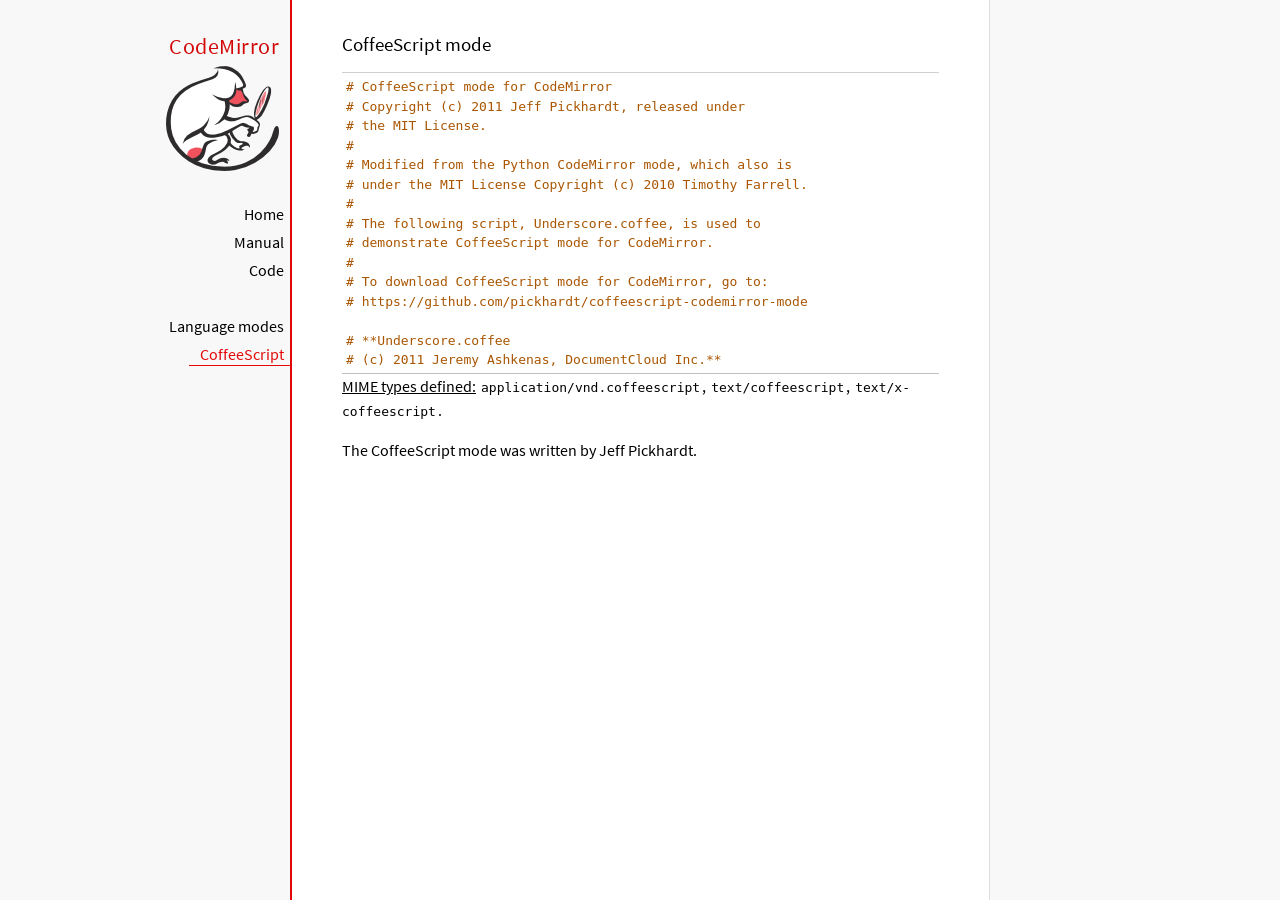
<file: editor/cm/mode/coffeescript/index.html>
<!doctype html>

<title>CodeMirror: CoffeeScript mode</title>
<meta charset="utf-8"/>
<link rel=stylesheet href="../../doc/docs.css">

<link rel="stylesheet" href="../../lib/codemirror.css">
<script src="../../lib/codemirror.js"></script>
<script src="coffeescript.js"></script>
<style>.CodeMirror {border-top: 1px solid silver; border-bottom: 1px solid silver;}</style>
<div id=nav>
  <a href="https://codemirror.net/5"><h1>CodeMirror</h1><img id=logo src="../../doc/logo.png" alt=""></a>

  <ul>
    <li><a href="../../index.html">Home</a>
    <li><a href="../../doc/manual.html">Manual</a>
    <li><a href="https://github.com/codemirror/codemirror5">Code</a>
  </ul>
  <ul>
    <li><a href="../index.html">Language modes</a>
    <li><a class=active href="#">CoffeeScript</a>
  </ul>
</div>

<article>
<h2>CoffeeScript mode</h2>
<form><textarea id="code" name="code">
# CoffeeScript mode for CodeMirror
# Copyright (c) 2011 Jeff Pickhardt, released under
# the MIT License.
#
# Modified from the Python CodeMirror mode, which also is 
# under the MIT License Copyright (c) 2010 Timothy Farrell.
#
# The following script, Underscore.coffee, is used to 
# demonstrate CoffeeScript mode for CodeMirror.
#
# To download CoffeeScript mode for CodeMirror, go to:
# https://github.com/pickhardt/coffeescript-codemirror-mode

# **Underscore.coffee
# (c) 2011 Jeremy Ashkenas, DocumentCloud Inc.**
# Underscore is freely distributable under the terms of the
# [MIT license](http://en.wikipedia.org/wiki/MIT_License).
# Portions of Underscore are inspired by or borrowed from
# [Prototype.js](http://prototypejs.org/api), Oliver Steele's
# [Functional](http://osteele.com), and John Resig's
# [Micro-Templating](http://ejohn.org).
# For all details and documentation:
# http://documentcloud.github.com/underscore/


# Baseline setup
# --------------

# Establish the root object, `window` in the browser, or `global` on the server.
root = this


# Save the previous value of the `_` variable.
previousUnderscore = root._

### Multiline
    comment
###

# Establish the object that gets thrown to break out of a loop iteration.
# `StopIteration` is SOP on Mozilla.
breaker = if typeof(StopIteration) is 'undefined' then '__break__' else StopIteration


#### Docco style single line comment (title)


# Helper function to escape **RegExp** contents, because JS doesn't have one.
escapeRegExp = (string) -> string.replace(/([.*+?^${}()|[\]\/\\])/g, '\\$1')


# Save bytes in the minified (but not gzipped) version:
ArrayProto = Array.prototype
ObjProto = Object.prototype


# Create quick reference variables for speed access to core prototypes.
slice = ArrayProto.slice
unshift = ArrayProto.unshift
toString = ObjProto.toString
hasOwnProperty = ObjProto.hasOwnProperty
propertyIsEnumerable = ObjProto.propertyIsEnumerable


# All **ECMA5** native implementations we hope to use are declared here.
nativeForEach = ArrayProto.forEach
nativeMap = ArrayProto.map
nativeReduce = ArrayProto.reduce
nativeReduceRight = ArrayProto.reduceRight
nativeFilter = ArrayProto.filter
nativeEvery = ArrayProto.every
nativeSome = ArrayProto.some
nativeIndexOf = ArrayProto.indexOf
nativeLastIndexOf = ArrayProto.lastIndexOf
nativeIsArray = Array.isArray
nativeKeys = Object.keys


# Create a safe reference to the Underscore object for use below.
_ = (obj) -> new wrapper(obj)


# Export the Underscore object for **CommonJS**.
if typeof(exports) != 'undefined' then exports._ = _


# Export Underscore to global scope.
root._ = _


# Current version.
_.VERSION = '1.1.0'


# Collection Functions
# --------------------

# The cornerstone, an **each** implementation.
# Handles objects implementing **forEach**, arrays, and raw objects.
_.each = (obj, iterator, context) ->
  try
    if nativeForEach and obj.forEach is nativeForEach
      obj.forEach iterator, context
    else if _.isNumber obj.length
      iterator.call context, obj[i], i, obj for i in [0...obj.length]
    else
      iterator.call context, val, key, obj for own key, val of obj
  catch e
    throw e if e isnt breaker
  obj


# Return the results of applying the iterator to each element. Use JavaScript
# 1.6's version of **map**, if possible.
_.map = (obj, iterator, context) ->
  return obj.map(iterator, context) if nativeMap and obj.map is nativeMap
  results = []
  _.each obj, (value, index, list) ->
    results.push iterator.call context, value, index, list
  results


# **Reduce** builds up a single result from a list of values. Also known as
# **inject**, or **foldl**. Uses JavaScript 1.8's version of **reduce**, if possible.
_.reduce = (obj, iterator, memo, context) ->
  if nativeReduce and obj.reduce is nativeReduce
    iterator = _.bind iterator, context if context
    return obj.reduce iterator, memo
  _.each obj, (value, index, list) ->
    memo = iterator.call context, memo, value, index, list
  memo


# The right-associative version of **reduce**, also known as **foldr**. Uses
# JavaScript 1.8's version of **reduceRight**, if available.
_.reduceRight = (obj, iterator, memo, context) ->
  if nativeReduceRight and obj.reduceRight is nativeReduceRight
    iterator = _.bind iterator, context if context
    return obj.reduceRight iterator, memo
  reversed = _.clone(_.toArray(obj)).reverse()
  _.reduce reversed, iterator, memo, context


# Return the first value which passes a truth test.
_.detect = (obj, iterator, context) ->
  result = null
  _.each obj, (value, index, list) ->
    if iterator.call context, value, index, list
      result = value
      _.breakLoop()
  result


# Return all the elements that pass a truth test. Use JavaScript 1.6's
# **filter**, if it exists.
_.filter = (obj, iterator, context) ->
  return obj.filter iterator, context if nativeFilter and obj.filter is nativeFilter
  results = []
  _.each obj, (value, index, list) ->
    results.push value if iterator.call context, value, index, list
  results


# Return all the elements for which a truth test fails.
_.reject = (obj, iterator, context) ->
  results = []
  _.each obj, (value, index, list) ->
    results.push value if not iterator.call context, value, index, list
  results


# Determine whether all of the elements match a truth test. Delegate to
# JavaScript 1.6's **every**, if it is present.
_.every = (obj, iterator, context) ->
  iterator ||= _.identity
  return obj.every iterator, context if nativeEvery and obj.every is nativeEvery
  result = true
  _.each obj, (value, index, list) ->
    _.breakLoop() unless (result = result and iterator.call(context, value, index, list))
  result


# Determine if at least one element in the object matches a truth test. Use
# JavaScript 1.6's **some**, if it exists.
_.some = (obj, iterator, context) ->
  iterator ||= _.identity
  return obj.some iterator, context if nativeSome and obj.some is nativeSome
  result = false
  _.each obj, (value, index, list) ->
    _.breakLoop() if (result = iterator.call(context, value, index, list))
  result


# Determine if a given value is included in the array or object,
# based on `===`.
_.include = (obj, target) ->
  return _.indexOf(obj, target) isnt -1 if nativeIndexOf and obj.indexOf is nativeIndexOf
  return true for own key, val of obj when val is target
  false


# Invoke a method with arguments on every item in a collection.
_.invoke = (obj, method) ->
  args = _.rest arguments, 2
  (if method then val[method] else val).apply(val, args) for val in obj


# Convenience version of a common use case of **map**: fetching a property.
_.pluck = (obj, key) ->
  _.map(obj, (val) -> val[key])


# Return the maximum item or (item-based computation).
_.max = (obj, iterator, context) ->
  return Math.max.apply(Math, obj) if not iterator and _.isArray(obj)
  result = computed: -Infinity
  _.each obj, (value, index, list) ->
    computed = if iterator then iterator.call(context, value, index, list) else value
    computed >= result.computed and (result = {value: value, computed: computed})
  result.value


# Return the minimum element (or element-based computation).
_.min = (obj, iterator, context) ->
  return Math.min.apply(Math, obj) if not iterator and _.isArray(obj)
  result = computed: Infinity
  _.each obj, (value, index, list) ->
    computed = if iterator then iterator.call(context, value, index, list) else value
    computed < result.computed and (result = {value: value, computed: computed})
  result.value


# Sort the object's values by a criterion produced by an iterator.
_.sortBy = (obj, iterator, context) ->
  _.pluck(((_.map obj, (value, index, list) ->
    {value: value, criteria: iterator.call(context, value, index, list)}
  ).sort((left, right) ->
    a = left.criteria; b = right.criteria
    if a < b then -1 else if a > b then 1 else 0
  )), 'value')


# Use a comparator function to figure out at what index an object should
# be inserted so as to maintain order. Uses binary search.
_.sortedIndex = (array, obj, iterator) ->
  iterator ||= _.identity
  low = 0
  high = array.length
  while low < high
    mid = (low + high) >> 1
    if iterator(array[mid]) < iterator(obj) then low = mid + 1 else high = mid
  low


# Convert anything iterable into a real, live array.
_.toArray = (iterable) ->
  return [] if (!iterable)
  return iterable.toArray() if (iterable.toArray)
  return iterable if (_.isArray(iterable))
  return slice.call(iterable) if (_.isArguments(iterable))
  _.values(iterable)


# Return the number of elements in an object.
_.size = (obj) -> _.toArray(obj).length


# Array Functions
# ---------------

# Get the first element of an array. Passing `n` will return the first N
# values in the array. Aliased as **head**. The `guard` check allows it to work
# with **map**.
_.first = (array, n, guard) ->
  if n and not guard then slice.call(array, 0, n) else array[0]


# Returns everything but the first entry of the array. Aliased as **tail**.
# Especially useful on the arguments object. Passing an `index` will return
# the rest of the values in the array from that index onward. The `guard`
# check allows it to work with **map**.
_.rest = (array, index, guard) ->
  slice.call(array, if _.isUndefined(index) or guard then 1 else index)


# Get the last element of an array.
_.last = (array) -> array[array.length - 1]


# Trim out all falsy values from an array.
_.compact = (array) -> item for item in array when item


# Return a completely flattened version of an array.
_.flatten = (array) ->
  _.reduce array, (memo, value) ->
    return memo.concat(_.flatten(value)) if _.isArray value
    memo.push value
    memo
  , []


# Return a version of the array that does not contain the specified value(s).
_.without = (array) ->
  values = _.rest arguments
  val for val in _.toArray(array) when not _.include values, val


# Produce a duplicate-free version of the array. If the array has already
# been sorted, you have the option of using a faster algorithm.
_.uniq = (array, isSorted) ->
  memo = []
  for el, i in _.toArray array
    memo.push el if i is 0 || (if isSorted is true then _.last(memo) isnt el else not _.include(memo, el))
  memo


# Produce an array that contains every item shared between all the
# passed-in arrays.
_.intersect = (array) ->
  rest = _.rest arguments
  _.select _.uniq(array), (item) ->
    _.all rest, (other) ->
      _.indexOf(other, item) >= 0


# Zip together multiple lists into a single array -- elements that share
# an index go together.
_.zip = ->
  length = _.max _.pluck arguments, 'length'
  results = new Array length
  for i in [0...length]
    results[i] = _.pluck arguments, String i
  results


# If the browser doesn't supply us with **indexOf** (I'm looking at you, MSIE),
# we need this function. Return the position of the first occurrence of an
# item in an array, or -1 if the item is not included in the array.
_.indexOf = (array, item) ->
  return array.indexOf item if nativeIndexOf and array.indexOf is nativeIndexOf
  i = 0; l = array.length
  while l - i
    if array[i] is item then return i else i++
  -1


# Provide JavaScript 1.6's **lastIndexOf**, delegating to the native function,
# if possible.
_.lastIndexOf = (array, item) ->
  return array.lastIndexOf(item) if nativeLastIndexOf and array.lastIndexOf is nativeLastIndexOf
  i = array.length
  while i
    if array[i] is item then return i else i--
  -1


# Generate an integer Array containing an arithmetic progression. A port of
# [the native Python **range** function](http://docs.python.org/library/functions.html#range).
_.range = (start, stop, step) ->
  a = arguments
  solo = a.length <= 1
  i = start = if solo then 0 else a[0]
  stop = if solo then a[0] else a[1]
  step = a[2] or 1
  len = Math.ceil((stop - start) / step)
  return [] if len <= 0
  range = new Array len
  idx = 0
  loop
    return range if (if step > 0 then i - stop else stop - i) >= 0
    range[idx] = i
    idx++
    i+= step


# Function Functions
# ------------------

# Create a function bound to a given object (assigning `this`, and arguments,
# optionally). Binding with arguments is also known as **curry**.
_.bind = (func, obj) ->
  args = _.rest arguments, 2
  -> func.apply obj or root, args.concat arguments


# Bind all of an object's methods to that object. Useful for ensuring that
# all callbacks defined on an object belong to it.
_.bindAll = (obj) ->
  funcs = if arguments.length > 1 then _.rest(arguments) else _.functions(obj)
  _.each funcs, (f) -> obj[f] = _.bind obj[f], obj
  obj


# Delays a function for the given number of milliseconds, and then calls
# it with the arguments supplied.
_.delay = (func, wait) ->
  args = _.rest arguments, 2
  setTimeout((-> func.apply(func, args)), wait)


# Memoize an expensive function by storing its results.
_.memoize = (func, hasher) ->
  memo = {}
  hasher or= _.identity
  ->
    key = hasher.apply this, arguments
    return memo[key] if key of memo
    memo[key] = func.apply this, arguments


# Defers a function, scheduling it to run after the current call stack has
# cleared.
_.defer = (func) ->
  _.delay.apply _, [func, 1].concat _.rest arguments


# Returns the first function passed as an argument to the second,
# allowing you to adjust arguments, run code before and after, and
# conditionally execute the original function.
_.wrap = (func, wrapper) ->
  -> wrapper.apply wrapper, [func].concat arguments


# Returns a function that is the composition of a list of functions, each
# consuming the return value of the function that follows.
_.compose = ->
  funcs = arguments
  ->
    args = arguments
    for i in [funcs.length - 1..0] by -1
      args = [funcs[i].apply(this, args)]
    args[0]


# Object Functions
# ----------------

# Retrieve the names of an object's properties.
_.keys = nativeKeys or (obj) ->
  return _.range 0, obj.length if _.isArray(obj)
  key for key, val of obj


# Retrieve the values of an object's properties.
_.values = (obj) ->
  _.map obj, _.identity


# Return a sorted list of the function names available in Underscore.
_.functions = (obj) ->
  _.filter(_.keys(obj), (key) -> _.isFunction(obj[key])).sort()


# Extend a given object with all of the properties in a source object.
_.extend = (obj) ->
  for source in _.rest(arguments)
    obj[key] = val for key, val of source
  obj


# Create a (shallow-cloned) duplicate of an object.
_.clone = (obj) ->
  return obj.slice 0 if _.isArray obj
  _.extend {}, obj


# Invokes interceptor with the obj, and then returns obj.
# The primary purpose of this method is to "tap into" a method chain,
# in order to perform operations on intermediate results within
 the chain.
_.tap = (obj, interceptor) ->
  interceptor obj
  obj


# Perform a deep comparison to check if two objects are equal.
_.isEqual = (a, b) ->
  # Check object identity.
  return true if a is b
  # Different types?
  atype = typeof(a); btype = typeof(b)
  return false if atype isnt btype
  # Basic equality test (watch out for coercions).
  return true if `a == b`
  # One is falsy and the other truthy.
  return false if (!a and b) or (a and !b)
  # One of them implements an `isEqual()`?
  return a.isEqual(b) if a.isEqual
  # Check dates' integer values.
  return a.getTime() is b.getTime() if _.isDate(a) and _.isDate(b)
  # Both are NaN?
  return false if _.isNaN(a) and _.isNaN(b)
  # Compare regular expressions.
  if _.isRegExp(a) and _.isRegExp(b)
    return a.source is b.source and
           a.global is b.global and
           a.ignoreCase is b.ignoreCase and
           a.multiline is b.multiline
  # If a is not an object by this point, we can't handle it.
  return false if atype isnt 'object'
  # Check for different array lengths before comparing contents.
  return false if a.length and (a.length isnt b.length)
  # Nothing else worked, deep compare the contents.
  aKeys = _.keys(a); bKeys = _.keys(b)
  # Different object sizes?
  return false if aKeys.length isnt bKeys.length
  # Recursive comparison of contents.
  return false for key, val of a when !(key of b) or !_.isEqual(val, b[key])
  true


# Is a given array or object empty?
_.isEmpty = (obj) ->
  return obj.length is 0 if _.isArray(obj) or _.isString(obj)
  return false for own key of obj
  true


# Is a given value a DOM element?
_.isElement = (obj) -> obj and obj.nodeType is 1


# Is a given value an array?
_.isArray = nativeIsArray or (obj) -> !!(obj and obj.concat and obj.unshift and not obj.callee)


# Is a given variable an arguments object?
_.isArguments = (obj) -> obj and obj.callee


# Is the given value a function?
_.isFunction = (obj) -> !!(obj and obj.constructor and obj.call and obj.apply)


# Is the given value a string?
_.isString = (obj) -> !!(obj is '' or (obj and obj.charCodeAt and obj.substr))


# Is a given value a number?
_.isNumber = (obj) -> (obj is +obj) or toString.call(obj) is '[object Number]'


# Is a given value a boolean?
_.isBoolean = (obj) -> obj is true or obj is false


# Is a given value a Date?
_.isDate = (obj) -> !!(obj and obj.getTimezoneOffset and obj.setUTCFullYear)


# Is the given value a regular expression?
_.isRegExp = (obj) -> !!(obj and obj.exec and (obj.ignoreCase or obj.ignoreCase is false))


# Is the given value NaN -- this one is interesting. `NaN != NaN`, and
# `isNaN(undefined) == true`, so we make sure it's a number first.
_.isNaN = (obj) -> _.isNumber(obj) and window.isNaN(obj)


# Is a given value equal to null?
_.isNull = (obj) -> obj is null


# Is a given variable undefined?
_.isUndefined = (obj) -> typeof obj is 'undefined'


# Utility Functions
# -----------------

# Run Underscore.js in noConflict mode, returning the `_` variable to its
# previous owner. Returns a reference to the Underscore object.
_.noConflict = ->
  root._ = previousUnderscore
  this


# Keep the identity function around for default iterators.
_.identity = (value) -> value


# Run a function `n` times.
_.times = (n, iterator, context) ->
  iterator.call context, i for i in [0...n]


# Break out of the middle of an iteration.
_.breakLoop = -> throw breaker


# Add your own custom functions to the Underscore object, ensuring that
# they're correctly added to the OOP wrapper as well.
_.mixin = (obj) ->
  for name in _.functions(obj)
    addToWrapper name, _[name] = obj[name]


# Generate a unique integer id (unique within the entire client session).
# Useful for temporary DOM ids.
idCounter = 0
_.uniqueId = (prefix) ->
  (prefix or '') + idCounter++


# By default, Underscore uses **ERB**-style template delimiters, change the
# following template settings to use alternative delimiters.
_.templateSettings = {
  start: '<%'
  end: '%>'
  interpolate: /<%=(.+?)%>/g
}


# JavaScript templating a-la **ERB**, pilfered from John Resig's
# *Secrets of the JavaScript Ninja*, page 83.
# Single-quote fix from Rick Strahl.
# With alterations for arbitrary delimiters, and to preserve whitespace.
_.template = (str, data) ->
  c = _.templateSettings
  endMatch = new RegExp("'(?=[^"+c.end.substr(0, 1)+"]*"+escapeRegExp(c.end)+")","g")
  fn = new Function 'obj',
    'var p=[],print=function(){p.push.apply(p,arguments);};' +
    'with(obj||{}){p.push(\'' +
    str.replace(/\r/g, '\\r')
       .replace(/\n/g, '\\n')
       .replace(/\t/g, '\\t')
       .replace(endMatch,"���")
       .split("'").join("\\'")
       .split("���").join("'")
       .replace(c.interpolate, "',$1,'")
       .split(c.start).join("');")
       .split(c.end).join("p.push('") +
       "');}return p.join('');"
  if data then fn(data) else fn


# Aliases
# -------

_.forEach = _.each
_.foldl = _.inject = _.reduce
_.foldr = _.reduceRight
_.select = _.filter
_.all = _.every
_.any = _.some
_.contains = _.include
_.head = _.first
_.tail = _.rest
_.methods = _.functions


# Setup the OOP Wrapper
# ---------------------

# If Underscore is called as a function, it returns a wrapped object that
# can be used OO-style. This wrapper holds altered versions of all the
# underscore functions. Wrapped objects may be chained.
wrapper = (obj) ->
  this._wrapped = obj
  this


# Helper function to continue chaining intermediate results.
result = (obj, chain) ->
  if chain then _(obj).chain() else obj


# A method to easily add functions to the OOP wrapper.
addToWrapper = (name, func) ->
  wrapper.prototype[name] = ->
    args = _.toArray arguments
    unshift.call args, this._wrapped
    result func.apply(_, args), this._chain


# Add all ofthe Underscore functions to the wrapper object.
_.mixin _


# Add all mutator Array functions to the wrapper.
_.each ['pop', 'push', 'reverse', 'shift', 'sort', 'splice', 'unshift'], (name) ->
  method = Array.prototype[name]
  wrapper.prototype[name] = ->
    method.apply(this._wrapped, arguments)
    result(this._wrapped, this._chain)


# Add all accessor Array functions to the wrapper.
_.each ['concat', 'join', 'slice'], (name) ->
  method = Array.prototype[name]
  wrapper.prototype[name] = ->
    result(method.apply(this._wrapped, arguments), this._chain)


# Start chaining a wrapped Underscore object.
wrapper::chain = ->
  this._chain = true
  this


# Extracts the result from a wrapped and chained object.
wrapper::value = -> this._wrapped
</textarea></form>
    <script>
      var editor = CodeMirror.fromTextArea(document.getElementById("code"), {});
    </script>

    <p><strong>MIME types defined:</strong> <code>application/vnd.coffeescript</code>, <code>text/coffeescript</code>, <code>text/x-coffeescript</code>.</p>

    <p>The CoffeeScript mode was written by Jeff Pickhardt.</p>

  </article>
</file>
<file: style.css>
* {
	margin: 0;
	padding: 0;
	box-sizing: border-box;
	line-height: 1.4em;
}
body {
	background-color: #eee;
	font-size: 18px;
}
a {
	color: blue;
}
a:hover {
	text-decoration: none;
}
.container {
	max-width: 800px;
	margin: 0 auto;
	font-family: sans-serif;
	padding: 40px 20px;
	background-color: white;
	display: flex;
	flex-direction: column;
	gap: 40px;
}
.title {
	font-size: 48px;
	margin-bottom: 10px;
}
.demos {
	border-top: 1px solid black;
}
.demos-heading {
	font-size: 32px;
	margin: 20px 0;
}
.demos-subheading {
	font-size: 24px;
	margin: 20px 0 10px 0;
	font-weight: normal;
}
.demos-list {
	padding: 0 20px;
	display: flex;
	flex-direction: column;
	gap: 10px;
	font-family: monospace;
	list-style: '— ';
}
</file>
<file: editor/cm/lib/codemirror.css>
/* BASICS */

.CodeMirror {
  /* Set height, width, borders, and global font properties here */
  font-family: monospace;
  height: 300px;
  color: black;
  direction: ltr;
}

/* PADDING */

.CodeMirror-lines {
  padding: 4px 0; /* Vertical padding around content */
}
.CodeMirror pre.CodeMirror-line,
.CodeMirror pre.CodeMirror-line-like {
  padding: 0 4px; /* Horizontal padding of content */
}

.CodeMirror-scrollbar-filler, .CodeMirror-gutter-filler {
  background-color: white; /* The little square between H and V scrollbars */
}

/* GUTTER */

.CodeMirror-gutters {
  border-right: 1px solid #ddd;
  background-color: #f7f7f7;
  white-space: nowrap;
}
.CodeMirror-linenumbers {}
.CodeMirror-linenumber {
  padding: 0 3px 0 5px;
  min-width: 20px;
  text-align: right;
  color: #999;
  white-space: nowrap;
}

.CodeMirror-guttermarker { color: black; }
.CodeMirror-guttermarker-subtle { color: #999; }

/* CURSOR */

.CodeMirror-cursor {
  border-left: 1px solid black;
  border-right: none;
  width: 0;
}
/* Shown when moving in bi-directional text */
.CodeMirror div.CodeMirror-secondarycursor {
  border-left: 1px solid silver;
}
.cm-fat-cursor .CodeMirror-cursor {
  width: auto;
  border: 0 !important;
  background: #7e7;
}
.cm-fat-cursor div.CodeMirror-cursors {
  z-index: 1;
}
.cm-fat-cursor .CodeMirror-line::selection,
.cm-fat-cursor .CodeMirror-line > span::selection, 
.cm-fat-cursor .CodeMirror-line > span > span::selection { background: transparent; }
.cm-fat-cursor .CodeMirror-line::-moz-selection,
.cm-fat-cursor .CodeMirror-line > span::-moz-selection,
.cm-fat-cursor .CodeMirror-line > span > span::-moz-selection { background: transparent; }
.cm-fat-cursor { caret-color: transparent; }
@-moz-keyframes blink {
  0% {}
  50% { background-color: transparent; }
  100% {}
}
@-webkit-keyframes blink {
  0% {}
  50% { background-color: transparent; }
  100% {}
}
@keyframes blink {
  0% {}
  50% { background-color: transparent; }
  100% {}
}

/* Can style cursor different in overwrite (non-insert) mode */
.CodeMirror-overwrite .CodeMirror-cursor {}

.cm-tab { display: inline-block; text-decoration: inherit; }

.CodeMirror-rulers {
  position: absolute;
  left: 0; right: 0; top: -50px; bottom: 0;
  overflow: hidden;
}
.CodeMirror-ruler {
  border-left: 1px solid #ccc;
  top: 0; bottom: 0;
  position: absolute;
}

/* DEFAULT THEME */

.cm-s-default .cm-header {color: blue;}
.cm-s-default .cm-quote {color: #090;}
.cm-negative {color: #d44;}
.cm-positive {color: #292;}
.cm-header, .cm-strong {font-weight: bold;}
.cm-em {font-style: italic;}
.cm-link {text-decoration: underline;}
.cm-strikethrough {text-decoration: line-through;}

.cm-s-default .cm-keyword {color: #708;}
.cm-s-default .cm-atom {color: #219;}
.cm-s-default .cm-number {color: #164;}
.cm-s-default .cm-def {color: #00f;}
.cm-s-default .cm-variable,
.cm-s-default .cm-punctuation,
.cm-s-default .cm-property,
.cm-s-default .cm-operator {}
.cm-s-default .cm-variable-2 {color: #05a;}
.cm-s-default .cm-variable-3, .cm-s-default .cm-type {color: #085;}
.cm-s-default .cm-comment {color: #a50;}
.cm-s-default .cm-string {color: #a11;}
.cm-s-default .cm-string-2 {color: #f50;}
.cm-s-default .cm-meta {color: #555;}
.cm-s-default .cm-qualifier {color: #555;}
.cm-s-default .cm-builtin {color: #30a;}
.cm-s-default .cm-bracket {color: #997;}
.cm-s-default .cm-tag {color: #170;}
.cm-s-default .cm-attribute {color: #00c;}
.cm-s-default .cm-hr {color: #999;}
.cm-s-default .cm-link {color: #00c;}

.cm-s-default .cm-error {color: #f00;}
.cm-invalidchar {color: #f00;}

.CodeMirror-composing { border-bottom: 2px solid; }

/* Default styles for common addons */

div.CodeMirror span.CodeMirror-matchingbracket {color: #0b0;}
div.CodeMirror span.CodeMirror-nonmatchingbracket {color: #a22;}
.CodeMirror-matchingtag { background: rgba(255, 150, 0, .3); }
.CodeMirror-activeline-background {background: #e8f2ff;}

/* STOP */

/* The rest of this file contains styles related to the mechanics of
   the editor. You probably shouldn't touch them. */

.CodeMirror {
  position: relative;
  overflow: hidden;
  background: white;
}

.CodeMirror-scroll {
  overflow: scroll !important; /* Things will break if this is overridden */
  /* 50px is the magic margin used to hide the element's real scrollbars */
  /* See overflow: hidden in .CodeMirror */
  margin-bottom: -50px; margin-right: -50px;
  padding-bottom: 50px;
  height: 100%;
  outline: none; /* Prevent dragging from highlighting the element */
  position: relative;
  z-index: 0;
}
.CodeMirror-sizer {
  position: relative;
  border-right: 50px solid transparent;
}

/* The fake, visible scrollbars. Used to force redraw during scrolling
   before actual scrolling happens, thus preventing shaking and
   flickering artifacts. */
.CodeMirror-vscrollbar, .CodeMirror-hscrollbar, .CodeMirror-scrollbar-filler, .CodeMirror-gutter-filler {
  position: absolute;
  z-index: 6;
  display: none;
  outline: none;
}
.CodeMirror-vscrollbar {
  right: 0; top: 0;
  overflow-x: hidden;
  overflow-y: scroll;
}
.CodeMirror-hscrollbar {
  bottom: 0; left: 0;
  overflow-y: hidden;
  overflow-x: scroll;
}
.CodeMirror-scrollbar-filler {
  right: 0; bottom: 0;
}
.CodeMirror-gutter-filler {
  left: 0; bottom: 0;
}

.CodeMirror-gutters {
  position: absolute; left: 0; top: 0;
  min-height: 100%;
  z-index: 3;
}
.CodeMirror-gutter {
  white-space: normal;
  height: 100%;
  display: inline-block;
  vertical-align: top;
  margin-bottom: -50px;
}
.CodeMirror-gutter-wrapper {
  position: absolute;
  z-index: 4;
  background: none !important;
  border: none !important;
}
.CodeMirror-gutter-background {
  position: absolute;
  top: 0; bottom: 0;
  z-index: 4;
}
.CodeMirror-gutter-elt {
  position: absolute;
  cursor: default;
  z-index: 4;
}
.CodeMirror-gutter-wrapper ::selection { background-color: transparent }
.CodeMirror-gutter-wrapper ::-moz-selection { background-color: transparent }

.CodeMirror-lines {
  cursor: text;
  min-height: 1px; /* prevents collapsing before first draw */
}
.CodeMirror pre.CodeMirror-line,
.CodeMirror pre.CodeMirror-line-like {
  /* Reset some styles that the rest of the page might have set */
  -moz-border-radius: 0; -webkit-border-radius: 0; border-radius: 0;
  border-width: 0;
  background: transparent;
  font-family: inherit;
  font-size: inherit;
  margin: 0;
  white-space: pre;
  word-wrap: normal;
  line-height: inherit;
  color: inherit;
  z-index: 2;
  position: relative;
  overflow: visible;
  -webkit-tap-highlight-color: transparent;
  -webkit-font-variant-ligatures: contextual;
  font-variant-ligatures: contextual;
}
.CodeMirror-wrap pre.CodeMirror-line,
.CodeMirror-wrap pre.CodeMirror-line-like {
  word-wrap: break-word;
  white-space: pre-wrap;
  word-break: normal;
}

.CodeMirror-linebackground {
  position: absolute;
  left: 0; right: 0; top: 0; bottom: 0;
  z-index: 0;
}

.CodeMirror-linewidget {
  position: relative;
  z-index: 2;
  padding: 0.1px; /* Force widget margins to stay inside of the container */
}

.CodeMirror-widget {}

.CodeMirror-rtl pre { direction: rtl; }

.CodeMirror-code {
  outline: none;
}

/* Force content-box sizing for the elements where we expect it */
.CodeMirror-scroll,
.CodeMirror-sizer,
.CodeMirror-gutter,
.CodeMirror-gutters,
.CodeMirror-linenumber {
  -moz-box-sizing: content-box;
  box-sizing: content-box;
}

.CodeMirror-measure {
  position: absolute;
  width: 100%;
  height: 0;
  overflow: hidden;
  visibility: hidden;
}

.CodeMirror-cursor {
  position: absolute;
  pointer-events: none;
}
.CodeMirror-measure pre { position: static; }

div.CodeMirror-cursors {
  visibility: hidden;
  position: relative;
  z-index: 3;
}
div.CodeMirror-dragcursors {
  visibility: visible;
}

.CodeMirror-focused div.CodeMirror-cursors {
  visibility: visible;
}

.CodeMirror-selected { background: #d9d9d9; }
.CodeMirror-focused .CodeMirror-selected { background: #d7d4f0; }
.CodeMirror-crosshair { cursor: crosshair; }
.CodeMirror-line::selection, .CodeMirror-line > span::selection, .CodeMirror-line > span > span::selection { background: #d7d4f0; }
.CodeMirror-line::-moz-selection, .CodeMirror-line > span::-moz-selection, .CodeMirror-line > span > span::-moz-selection { background: #d7d4f0; }

.cm-searching {
  background-color: #ffa;
  background-color: rgba(255, 255, 0, .4);
}

/* Used to force a border model for a node */
.cm-force-border { padding-right: .1px; }

@media print {
  /* Hide the cursor when printing */
  .CodeMirror div.CodeMirror-cursors {
    visibility: hidden;
  }
}

/* See issue #2901 */
.cm-tab-wrap-hack:after { content: ''; }

/* Help users use markselection to safely style text background */
span.CodeMirror-selectedtext { background: none; }
</file>
<file: editor/cm/doc/docs.css>
@font-face {
  font-family: 'Source Sans Pro';
  font-style: normal;
  font-weight: 400;
  src: local('Source Sans Pro'), local('SourceSansPro-Regular'), url(source_sans.woff) format('woff');
}

body, html { margin: 0; padding: 0; height: 100%; }
section, article { display: block; padding: 0; }

body {
  background: #f8f8f8;
  font-family: 'Source Sans Pro', Helvetica, Arial, sans-serif;
  line-height: 1.5;
}

p { margin-top: 0; }

h2, h3, h1 {
  font-weight: normal;
  margin-bottom: .7em;
}
h1 { font-size: 140%; }
h2 { font-size: 120%; }
h3 { font-size: 110%; }
article > h2:first-child, section:first-child > h2 { margin-top: 0; }

#nav h1 {
  margin-right: 12px;
  margin-top: 0;
  margin-bottom: 2px;
  color: #d30707;
  letter-spacing: .5px;
}

a, a:visited, a:link, .quasilink {
  color: #A21313;
}

em {
  padding-right: 2px;
}

.quasilink {
  cursor: pointer;
}

article {
  max-width: 700px;
  margin: 0 0 0 160px;
  border-left: 2px solid #E30808;
  border-right: 1px solid #ddd;
  padding: 30px 50px 100px 50px;
  background: white;
  z-index: 2;
  position: relative;
  min-height: 100%;
  box-sizing: border-box;
  -moz-box-sizing: border-box;
}

#nav {
  position: fixed;
  padding-top: 30px;
  max-height: 100%;
  box-sizing: -moz-border-box;
  box-sizing: border-box;
  overflow-y: auto;
  left: 0; right: none;
  width: 160px;
  text-align: right;
  z-index: 1;
}

@media screen and (min-width: 1000px) {
  article {
    margin: 0 auto;
  }
  #nav {
    right: 50%;
    width: auto;
    border-right: 349px solid transparent;
  }
}

#nav ul {
  display: block;
  margin: 0; padding: 0;
  margin-bottom: 32px;
}

#nav a {
  text-decoration: none;
}

#nav li {
  display: block;
  margin-bottom: 4px;
}

#nav li ul {
  font-size: 80%;
  margin-bottom: 0;
  display: none;
}

#nav li.active ul {
  display: block;
}

#nav li li a {
  padding-right: 20px;
  display: inline-block;
}

#nav ul a {
  color: black;
  padding: 0 7px 1px 11px;
}

#nav ul a.active, #nav ul a:hover {
  border-bottom: 1px solid #E30808;
  margin-bottom: -1px;
  color: #E30808;
}

#logo {
  border: 0;
  margin-right: 12px;
  margin-bottom: 25px;
}

section {
  border-top: 1px solid #E30808;
  margin: 1.5em 0;
}

section.first {
  border: none;
  margin-top: 0;
}

#demo {
  position: relative;
}

#demolist {
  position: absolute;
  right: 5px;
  top: 5px;
  z-index: 25;
}

.yinyang {
  position: absolute;
  top: -10px;
  left: 0; right: 0;
  margin: auto;
  display: block;
  height: 120px;
}

.actions {
  margin: 1em 0 0;
  min-height: 100px;
  position: relative;
}

@media screen and (max-width: 800px) {
  .actions {
    padding-top: 120px;
  }
  .actionsleft, .actionsright {
    float: none;
    text-align: left;
    margin-bottom: 1em;
  }
}

th {
  text-decoration: underline;
  font-weight: normal;
  text-align: left;
}

#features ul {
  list-style: none;
  margin: 0 0 1em;
  padding: 0 0 0 1.2em;
}

#features li:before {
  content: "-";
  width: 1em;
  display: inline-block;
  padding: 0;
  margin: 0;
  margin-left: -1em;
}

.rel {
  margin-bottom: 0;
}
.rel-note {
  margin-top: 0;
  color: #555;
}

pre {
  padding-left: 15px;
  border-left: 2px solid #ddd;
}

code {
  padding: 0 2px;
}

strong {
  text-decoration: underline;
  font-weight: normal;
}

.field {
  border: 1px solid #A21313;
}
</file>
<file: editor/cm/test/mode_test.css>
.mt-output .mt-token {
  border: 1px solid #ddd;
  white-space: pre;
  font-family: "Consolas", monospace;
  text-align: center;
}

.mt-output .mt-style {
  font-size: x-small;
}

.mt-output .mt-state {
  font-size: x-small;
  vertical-align: top;
}

.mt-output .mt-state-row {
  display: none;
}

.mt-state-unhide .mt-output .mt-state-row {
  display: table-row;
}
</file>
<file: editor/cm/addon/hint/show-hint.css>
.CodeMirror-hints {
  position: absolute;
  z-index: 10;
  overflow: hidden;
  list-style: none;

  margin: 0;
  padding: 2px;

  -webkit-box-shadow: 2px 3px 5px rgba(0,0,0,.2);
  -moz-box-shadow: 2px 3px 5px rgba(0,0,0,.2);
  box-shadow: 2px 3px 5px rgba(0,0,0,.2);
  border-radius: 3px;
  border: 1px solid silver;

  background: white;
  font-size: 90%;
  font-family: monospace;

  max-height: 20em;
  overflow-y: auto;
  box-sizing: border-box;
}

.CodeMirror-hint {
  margin: 0;
  padding: 0 4px;
  border-radius: 2px;
  white-space: pre;
  color: black;
  cursor: pointer;
}

li.CodeMirror-hint-active {
  background: #08f;
  color: white;
}
</file>
<file: editor/cm/theme/neat.css>
.cm-s-neat span.cm-comment { color: #a86; }
.cm-s-neat span.cm-keyword { line-height: 1em; font-weight: bold; color: blue; }
.cm-s-neat span.cm-string { color: #a22; }
.cm-s-neat span.cm-builtin { line-height: 1em; font-weight: bold; color: #077; }
.cm-s-neat span.cm-special { line-height: 1em; font-weight: bold; color: #0aa; }
.cm-s-neat span.cm-variable { color: black; }
.cm-s-neat span.cm-number, .cm-s-neat span.cm-atom { color: #3a3; }
.cm-s-neat span.cm-meta { color: #555; }
.cm-s-neat span.cm-link { color: #3a3; }

.cm-s-neat .CodeMirror-activeline-background { background: #e8f2ff; }
.cm-s-neat .CodeMirror-matchingbracket { outline:1px solid grey; color:black !important; }
</file>
<file: editor/cm/theme/elegant.css>
.cm-s-elegant span.cm-number, .cm-s-elegant span.cm-string, .cm-s-elegant span.cm-atom { color: #762; }
.cm-s-elegant span.cm-comment { color: #262; font-style: italic; line-height: 1em; }
.cm-s-elegant span.cm-meta { color: #555; font-style: italic; line-height: 1em; }
.cm-s-elegant span.cm-variable { color: black; }
.cm-s-elegant span.cm-variable-2 { color: #b11; }
.cm-s-elegant span.cm-qualifier { color: #555; }
.cm-s-elegant span.cm-keyword { color: #730; }
.cm-s-elegant span.cm-builtin { color: #30a; }
.cm-s-elegant span.cm-link { color: #762; }
.cm-s-elegant span.cm-error { background-color: #fdd; }

.cm-s-elegant .CodeMirror-activeline-background { background: #e8f2ff; }
.cm-s-elegant .CodeMirror-matchingbracket { outline:1px solid grey; color:black !important; }
</file>
<file: editor/cm/theme/erlang-dark.css>
.cm-s-erlang-dark.CodeMirror { background: #002240; color: white; }
.cm-s-erlang-dark div.CodeMirror-selected { background: #b36539; }
.cm-s-erlang-dark .CodeMirror-line::selection, .cm-s-erlang-dark .CodeMirror-line > span::selection, .cm-s-erlang-dark .CodeMirror-line > span > span::selection { background: rgba(179, 101, 57, .99); }
.cm-s-erlang-dark .CodeMirror-line::-moz-selection, .cm-s-erlang-dark .CodeMirror-line > span::-moz-selection, .cm-s-erlang-dark .CodeMirror-line > span > span::-moz-selection { background: rgba(179, 101, 57, .99); }
.cm-s-erlang-dark .CodeMirror-gutters { background: #002240; border-right: 1px solid #aaa; }
.cm-s-erlang-dark .CodeMirror-guttermarker { color: white; }
.cm-s-erlang-dark .CodeMirror-guttermarker-subtle { color: #d0d0d0; }
.cm-s-erlang-dark .CodeMirror-linenumber { color: #d0d0d0; }
.cm-s-erlang-dark .CodeMirror-cursor { border-left: 1px solid white; }

.cm-s-erlang-dark span.cm-quote      { color: #ccc; }
.cm-s-erlang-dark span.cm-atom       { color: #f133f1; }
.cm-s-erlang-dark span.cm-attribute  { color: #ff80e1; }
.cm-s-erlang-dark span.cm-bracket    { color: #ff9d00; }
.cm-s-erlang-dark span.cm-builtin    { color: #eaa; }
.cm-s-erlang-dark span.cm-comment    { color: #77f; }
.cm-s-erlang-dark span.cm-def        { color: #e7a; }
.cm-s-erlang-dark span.cm-keyword    { color: #ffee80; }
.cm-s-erlang-dark span.cm-meta       { color: #50fefe; }
.cm-s-erlang-dark span.cm-number     { color: #ffd0d0; }
.cm-s-erlang-dark span.cm-operator   { color: #d55; }
.cm-s-erlang-dark span.cm-property   { color: #ccc; }
.cm-s-erlang-dark span.cm-qualifier  { color: #ccc; }
.cm-s-erlang-dark span.cm-special    { color: #ffbbbb; }
.cm-s-erlang-dark span.cm-string     { color: #3ad900; }
.cm-s-erlang-dark span.cm-string-2   { color: #ccc; }
.cm-s-erlang-dark span.cm-tag        { color: #9effff; }
.cm-s-erlang-dark span.cm-variable   { color: #50fe50; }
.cm-s-erlang-dark span.cm-variable-2 { color: #e0e; }
.cm-s-erlang-dark span.cm-variable-3, .cm-s-erlang-dark span.cm-type { color: #ccc; }
.cm-s-erlang-dark span.cm-error      { color: #9d1e15; }

.cm-s-erlang-dark .CodeMirror-activeline-background { background: #013461; }
.cm-s-erlang-dark .CodeMirror-matchingbracket { outline:1px solid grey; color:white !important; }
</file>
<file: editor/cm/theme/night.css>
/* Loosely based on the Midnight Textmate theme */

.cm-s-night.CodeMirror { background: #0a001f; color: #f8f8f8; }
.cm-s-night div.CodeMirror-selected { background: #447; }
.cm-s-night .CodeMirror-line::selection, .cm-s-night .CodeMirror-line > span::selection, .cm-s-night .CodeMirror-line > span > span::selection { background: rgba(68, 68, 119, .99); }
.cm-s-night .CodeMirror-line::-moz-selection, .cm-s-night .CodeMirror-line > span::-moz-selection, .cm-s-night .CodeMirror-line > span > span::-moz-selection { background: rgba(68, 68, 119, .99); }
.cm-s-night .CodeMirror-gutters { background: #0a001f; border-right: 1px solid #aaa; }
.cm-s-night .CodeMirror-guttermarker { color: white; }
.cm-s-night .CodeMirror-guttermarker-subtle { color: #bbb; }
.cm-s-night .CodeMirror-linenumber { color: #f8f8f8; }
.cm-s-night .CodeMirror-cursor { border-left: 1px solid white; }

.cm-s-night span.cm-comment { color: #8900d1; }
.cm-s-night span.cm-atom { color: #845dc4; }
.cm-s-night span.cm-number, .cm-s-night span.cm-attribute { color: #ffd500; }
.cm-s-night span.cm-keyword { color: #599eff; }
.cm-s-night span.cm-string { color: #37f14a; }
.cm-s-night span.cm-meta { color: #7678e2; }
.cm-s-night span.cm-variable-2, .cm-s-night span.cm-tag { color: #99b2ff; }
.cm-s-night span.cm-variable-3, .cm-s-night span.cm-def, .cm-s-night span.cm-type { color: white; }
.cm-s-night span.cm-bracket { color: #8da6ce; }
.cm-s-night span.cm-builtin, .cm-s-night span.cm-special { color: #ff9e59; }
.cm-s-night span.cm-link { color: #845dc4; }
.cm-s-night span.cm-error { color: #9d1e15; }

.cm-s-night .CodeMirror-activeline-background { background: #1C005A; }
.cm-s-night .CodeMirror-matchingbracket { outline:1px solid grey; color:white !important; }
</file>
<file: editor/cm/theme/monokai.css>
/* Based on Sublime Text's Monokai theme */

.cm-s-monokai.CodeMirror { background: #272822; color: #f8f8f2; }
.cm-s-monokai div.CodeMirror-selected { background: #49483E; }
.cm-s-monokai .CodeMirror-line::selection, .cm-s-monokai .CodeMirror-line > span::selection, .cm-s-monokai .CodeMirror-line > span > span::selection { background: rgba(73, 72, 62, .99); }
.cm-s-monokai .CodeMirror-line::-moz-selection, .cm-s-monokai .CodeMirror-line > span::-moz-selection, .cm-s-monokai .CodeMirror-line > span > span::-moz-selection { background: rgba(73, 72, 62, .99); }
.cm-s-monokai .CodeMirror-gutters { background: #272822; border-right: 0px; }
.cm-s-monokai .CodeMirror-guttermarker { color: white; }
.cm-s-monokai .CodeMirror-guttermarker-subtle { color: #d0d0d0; }
.cm-s-monokai .CodeMirror-linenumber { color: #d0d0d0; }
.cm-s-monokai .CodeMirror-cursor { border-left: 1px solid #f8f8f0; }

.cm-s-monokai span.cm-comment { color: #75715e; }
.cm-s-monokai span.cm-atom { color: #ae81ff; }
.cm-s-monokai span.cm-number { color: #ae81ff; }

.cm-s-monokai span.cm-comment.cm-attribute { color: #97b757; }
.cm-s-monokai span.cm-comment.cm-def { color: #bc9262; }
.cm-s-monokai span.cm-comment.cm-tag { color: #bc6283; }
.cm-s-monokai span.cm-comment.cm-type { color: #5998a6; }

.cm-s-monokai span.cm-property, .cm-s-monokai span.cm-attribute { color: #a6e22e; }
.cm-s-monokai span.cm-keyword { color: #f92672; }
.cm-s-monokai span.cm-builtin { color: #66d9ef; }
.cm-s-monokai span.cm-string { color: #e6db74; }

.cm-s-monokai span.cm-variable { color: #f8f8f2; }
.cm-s-monokai span.cm-variable-2 { color: #9effff; }
.cm-s-monokai span.cm-variable-3, .cm-s-monokai span.cm-type { color: #66d9ef; }
.cm-s-monokai span.cm-def { color: #fd971f; }
.cm-s-monokai span.cm-bracket { color: #f8f8f2; }
.cm-s-monokai span.cm-tag { color: #f92672; }
.cm-s-monokai span.cm-header { color: #ae81ff; }
.cm-s-monokai span.cm-link { color: #ae81ff; }
.cm-s-monokai span.cm-error { background: #f92672; color: #f8f8f0; }

.cm-s-monokai .CodeMirror-activeline-background { background: #373831; }
.cm-s-monokai .CodeMirror-matchingbracket {
  text-decoration: underline;
  color: white !important;
}
</file>
<file: editor/cm/theme/cobalt.css>
.cm-s-cobalt.CodeMirror { background: #002240; color: white; }
.cm-s-cobalt div.CodeMirror-selected { background: #b36539; }
.cm-s-cobalt .CodeMirror-line::selection, .cm-s-cobalt .CodeMirror-line > span::selection, .cm-s-cobalt .CodeMirror-line > span > span::selection { background: rgba(179, 101, 57, .99); }
.cm-s-cobalt .CodeMirror-line::-moz-selection, .cm-s-cobalt .CodeMirror-line > span::-moz-selection, .cm-s-cobalt .CodeMirror-line > span > span::-moz-selection { background: rgba(179, 101, 57, .99); }
.cm-s-cobalt .CodeMirror-gutters { background: #002240; border-right: 1px solid #aaa; }
.cm-s-cobalt .CodeMirror-guttermarker { color: #ffee80; }
.cm-s-cobalt .CodeMirror-guttermarker-subtle { color: #d0d0d0; }
.cm-s-cobalt .CodeMirror-linenumber { color: #d0d0d0; }
.cm-s-cobalt .CodeMirror-cursor { border-left: 1px solid white; }

.cm-s-cobalt span.cm-comment { color: #08f; }
.cm-s-cobalt span.cm-atom { color: #845dc4; }
.cm-s-cobalt span.cm-number, .cm-s-cobalt span.cm-attribute { color: #ff80e1; }
.cm-s-cobalt span.cm-keyword { color: #ffee80; }
.cm-s-cobalt span.cm-string { color: #3ad900; }
.cm-s-cobalt span.cm-meta { color: #ff9d00; }
.cm-s-cobalt span.cm-variable-2, .cm-s-cobalt span.cm-tag { color: #9effff; }
.cm-s-cobalt span.cm-variable-3, .cm-s-cobalt span.cm-def, .cm-s-cobalt .cm-type { color: white; }
.cm-s-cobalt span.cm-bracket { color: #d8d8d8; }
.cm-s-cobalt span.cm-builtin, .cm-s-cobalt span.cm-special { color: #ff9e59; }
.cm-s-cobalt span.cm-link { color: #845dc4; }
.cm-s-cobalt span.cm-error { color: #9d1e15; }

.cm-s-cobalt .CodeMirror-activeline-background { background: #002D57; }
.cm-s-cobalt .CodeMirror-matchingbracket { outline:1px solid grey;color:white !important; }
</file>
<file: editor/cm/theme/eclipse.css>
.cm-s-eclipse span.cm-meta { color: #FF1717; }
.cm-s-eclipse span.cm-keyword { line-height: 1em; font-weight: bold; color: #7F0055; }
.cm-s-eclipse span.cm-atom { color: #219; }
.cm-s-eclipse span.cm-number { color: #164; }
.cm-s-eclipse span.cm-def { color: #00f; }
.cm-s-eclipse span.cm-variable { color: black; }
.cm-s-eclipse span.cm-variable-2 { color: #0000C0; }
.cm-s-eclipse span.cm-variable-3, .cm-s-eclipse span.cm-type { color: #0000C0; }
.cm-s-eclipse span.cm-property { color: black; }
.cm-s-eclipse span.cm-operator { color: black; }
.cm-s-eclipse span.cm-comment { color: #3F7F5F; }
.cm-s-eclipse span.cm-string { color: #2A00FF; }
.cm-s-eclipse span.cm-string-2 { color: #f50; }
.cm-s-eclipse span.cm-qualifier { color: #555; }
.cm-s-eclipse span.cm-builtin { color: #30a; }
.cm-s-eclipse span.cm-bracket { color: #cc7; }
.cm-s-eclipse span.cm-tag { color: #170; }
.cm-s-eclipse span.cm-attribute { color: #00c; }
.cm-s-eclipse span.cm-link { color: #219; }
.cm-s-eclipse span.cm-error { color: #f00; }

.cm-s-eclipse .CodeMirror-activeline-background { background: #e8f2ff; }
.cm-s-eclipse .CodeMirror-matchingbracket { outline:1px solid grey; color:black !important; }
</file>
<file: editor/cm/theme/rubyblue.css>
.cm-s-rubyblue.CodeMirror { background: #112435; color: white; }
.cm-s-rubyblue div.CodeMirror-selected { background: #38566F; }
.cm-s-rubyblue .CodeMirror-line::selection, .cm-s-rubyblue .CodeMirror-line > span::selection, .cm-s-rubyblue .CodeMirror-line > span > span::selection { background: rgba(56, 86, 111, 0.99); }
.cm-s-rubyblue .CodeMirror-line::-moz-selection, .cm-s-rubyblue .CodeMirror-line > span::-moz-selection, .cm-s-rubyblue .CodeMirror-line > span > span::-moz-selection { background: rgba(56, 86, 111, 0.99); }
.cm-s-rubyblue .CodeMirror-gutters { background: #1F4661; border-right: 7px solid #3E7087; }
.cm-s-rubyblue .CodeMirror-guttermarker { color: white; }
.cm-s-rubyblue .CodeMirror-guttermarker-subtle { color: #3E7087; }
.cm-s-rubyblue .CodeMirror-linenumber { color: white; }
.cm-s-rubyblue .CodeMirror-cursor { border-left: 1px solid white; }

.cm-s-rubyblue span.cm-comment { color: #999; font-style:italic; line-height: 1em; }
.cm-s-rubyblue span.cm-atom { color: #F4C20B; }
.cm-s-rubyblue span.cm-number, .cm-s-rubyblue span.cm-attribute { color: #82C6E0; }
.cm-s-rubyblue span.cm-keyword { color: #F0F; }
.cm-s-rubyblue span.cm-string { color: #F08047; }
.cm-s-rubyblue span.cm-meta { color: #F0F; }
.cm-s-rubyblue span.cm-variable-2, .cm-s-rubyblue span.cm-tag { color: #7BD827; }
.cm-s-rubyblue span.cm-variable-3, .cm-s-rubyblue span.cm-def, .cm-s-rubyblue span.cm-type { color: white; }
.cm-s-rubyblue span.cm-bracket { color: #F0F; }
.cm-s-rubyblue span.cm-link { color: #F4C20B; }
.cm-s-rubyblue span.CodeMirror-matchingbracket { color:#F0F !important; }
.cm-s-rubyblue span.cm-builtin, .cm-s-rubyblue span.cm-special { color: #FF9D00; }
.cm-s-rubyblue span.cm-error { color: #AF2018; }

.cm-s-rubyblue .CodeMirror-activeline-background { background: #173047; }
</file>
<file: editor/cm/theme/lesser-dark.css>
/*
http://lesscss.org/ dark theme
Ported to CodeMirror by Peter Kroon
*/
.cm-s-lesser-dark {
  line-height: 1.3em;
}
.cm-s-lesser-dark.CodeMirror { background: #262626; color: #EBEFE7; text-shadow: 0 -1px 1px #262626; }
.cm-s-lesser-dark div.CodeMirror-selected { background: #45443B; } /* 33322B*/
.cm-s-lesser-dark .CodeMirror-line::selection, .cm-s-lesser-dark .CodeMirror-line > span::selection, .cm-s-lesser-dark .CodeMirror-line > span > span::selection { background: rgba(69, 68, 59, .99); }
.cm-s-lesser-dark .CodeMirror-line::-moz-selection, .cm-s-lesser-dark .CodeMirror-line > span::-moz-selection, .cm-s-lesser-dark .CodeMirror-line > span > span::-moz-selection { background: rgba(69, 68, 59, .99); }
.cm-s-lesser-dark .CodeMirror-cursor { border-left: 1px solid white; }
.cm-s-lesser-dark pre { padding: 0 8px; }/*editable code holder*/

.cm-s-lesser-dark.CodeMirror span.CodeMirror-matchingbracket { color: #7EFC7E; }/*65FC65*/

.cm-s-lesser-dark .CodeMirror-gutters { background: #262626; border-right:1px solid #aaa; }
.cm-s-lesser-dark .CodeMirror-guttermarker { color: #599eff; }
.cm-s-lesser-dark .CodeMirror-guttermarker-subtle { color: #777; }
.cm-s-lesser-dark .CodeMirror-linenumber { color: #777; }

.cm-s-lesser-dark span.cm-header { color: #a0a; }
.cm-s-lesser-dark span.cm-quote { color: #090; }
.cm-s-lesser-dark span.cm-keyword { color: #599eff; }
.cm-s-lesser-dark span.cm-atom { color: #C2B470; }
.cm-s-lesser-dark span.cm-number { color: #B35E4D; }
.cm-s-lesser-dark span.cm-def { color: white; }
.cm-s-lesser-dark span.cm-variable { color:#D9BF8C; }
.cm-s-lesser-dark span.cm-variable-2 { color: #669199; }
.cm-s-lesser-dark span.cm-variable-3, .cm-s-lesser-dark span.cm-type { color: white; }
.cm-s-lesser-dark span.cm-property { color: #92A75C; }
.cm-s-lesser-dark span.cm-operator { color: #92A75C; }
.cm-s-lesser-dark span.cm-comment { color: #666; }
.cm-s-lesser-dark span.cm-string { color: #BCD279; }
.cm-s-lesser-dark span.cm-string-2 { color: #f50; }
.cm-s-lesser-dark span.cm-meta { color: #738C73; }
.cm-s-lesser-dark span.cm-qualifier { color: #555; }
.cm-s-lesser-dark span.cm-builtin { color: #ff9e59; }
.cm-s-lesser-dark span.cm-bracket { color: #EBEFE7; }
.cm-s-lesser-dark span.cm-tag { color: #669199; }
.cm-s-lesser-dark span.cm-attribute { color: #81a4d5; }
.cm-s-lesser-dark span.cm-hr { color: #999; }
.cm-s-lesser-dark span.cm-link { color: #7070E6; }
.cm-s-lesser-dark span.cm-error { color: #9d1e15; }

.cm-s-lesser-dark .CodeMirror-activeline-background { background: #3C3A3A; }
.cm-s-lesser-dark .CodeMirror-matchingbracket { outline:1px solid grey; color:white !important; }
</file>
<file: editor/cm/theme/xq-dark.css>
/*
Copyright (C) 2011 by MarkLogic Corporation
Author: Mike Brevoort <mike@brevoort.com>

Permission is hereby granted, free of charge, to any person obtaining a copy
of this software and associated documentation files (the "Software"), to deal
in the Software without restriction, including without limitation the rights
to use, copy, modify, merge, publish, distribute, sublicense, and/or sell
copies of the Software, and to permit persons to whom the Software is
furnished to do so, subject to the following conditions:

The above copyright notice and this permission notice shall be included in
all copies or substantial portions of the Software.

THE SOFTWARE IS PROVIDED "AS IS", WITHOUT WARRANTY OF ANY KIND, EXPRESS OR
IMPLIED, INCLUDING BUT NOT LIMITED TO THE WARRANTIES OF MERCHANTABILITY,
FITNESS FOR A PARTICULAR PURPOSE AND NONINFRINGEMENT. IN NO EVENT SHALL THE
AUTHORS OR COPYRIGHT HOLDERS BE LIABLE FOR ANY CLAIM, DAMAGES OR OTHER
LIABILITY, WHETHER IN AN ACTION OF CONTRACT, TORT OR OTHERWISE, ARISING FROM,
OUT OF OR IN CONNECTION WITH THE SOFTWARE OR THE USE OR OTHER DEALINGS IN
THE SOFTWARE.
*/
.cm-s-xq-dark.CodeMirror { background: #0a001f; color: #f8f8f8; }
.cm-s-xq-dark div.CodeMirror-selected { background: #27007A; }
.cm-s-xq-dark .CodeMirror-line::selection, .cm-s-xq-dark .CodeMirror-line > span::selection, .cm-s-xq-dark .CodeMirror-line > span > span::selection { background: rgba(39, 0, 122, 0.99); }
.cm-s-xq-dark .CodeMirror-line::-moz-selection, .cm-s-xq-dark .CodeMirror-line > span::-moz-selection, .cm-s-xq-dark .CodeMirror-line > span > span::-moz-selection { background: rgba(39, 0, 122, 0.99); }
.cm-s-xq-dark .CodeMirror-gutters { background: #0a001f; border-right: 1px solid #aaa; }
.cm-s-xq-dark .CodeMirror-guttermarker { color: #FFBD40; }
.cm-s-xq-dark .CodeMirror-guttermarker-subtle { color: #f8f8f8; }
.cm-s-xq-dark .CodeMirror-linenumber { color: #f8f8f8; }
.cm-s-xq-dark .CodeMirror-cursor { border-left: 1px solid white; }

.cm-s-xq-dark span.cm-keyword { color: #FFBD40; }
.cm-s-xq-dark span.cm-atom { color: #6C8CD5; }
.cm-s-xq-dark span.cm-number { color: #164; }
.cm-s-xq-dark span.cm-def { color: #FFF; text-decoration:underline; }
.cm-s-xq-dark span.cm-variable { color: #FFF; }
.cm-s-xq-dark span.cm-variable-2 { color: #EEE; }
.cm-s-xq-dark span.cm-variable-3, .cm-s-xq-dark span.cm-type { color: #DDD; }
.cm-s-xq-dark span.cm-property {}
.cm-s-xq-dark span.cm-operator {}
.cm-s-xq-dark span.cm-comment { color: gray; }
.cm-s-xq-dark span.cm-string { color: #9FEE00; }
.cm-s-xq-dark span.cm-meta { color: yellow; }
.cm-s-xq-dark span.cm-qualifier { color: #FFF700; }
.cm-s-xq-dark span.cm-builtin { color: #30a; }
.cm-s-xq-dark span.cm-bracket { color: #cc7; }
.cm-s-xq-dark span.cm-tag { color: #FFBD40; }
.cm-s-xq-dark span.cm-attribute { color: #FFF700; }
.cm-s-xq-dark span.cm-error { color: #f00; }

.cm-s-xq-dark .CodeMirror-activeline-background { background: #27282E; }
.cm-s-xq-dark .CodeMirror-matchingbracket { outline:1px solid grey; color:white !important; }
</file>
<file: editor/cm/theme/xq-light.css>
/*
Copyright (C) 2011 by MarkLogic Corporation
Author: Mike Brevoort <mike@brevoort.com>

Permission is hereby granted, free of charge, to any person obtaining a copy
of this software and associated documentation files (the "Software"), to deal
in the Software without restriction, including without limitation the rights
to use, copy, modify, merge, publish, distribute, sublicense, and/or sell
copies of the Software, and to permit persons to whom the Software is
furnished to do so, subject to the following conditions:

The above copyright notice and this permission notice shall be included in
all copies or substantial portions of the Software.

THE SOFTWARE IS PROVIDED "AS IS", WITHOUT WARRANTY OF ANY KIND, EXPRESS OR
IMPLIED, INCLUDING BUT NOT LIMITED TO THE WARRANTIES OF MERCHANTABILITY,
FITNESS FOR A PARTICULAR PURPOSE AND NONINFRINGEMENT. IN NO EVENT SHALL THE
AUTHORS OR COPYRIGHT HOLDERS BE LIABLE FOR ANY CLAIM, DAMAGES OR OTHER
LIABILITY, WHETHER IN AN ACTION OF CONTRACT, TORT OR OTHERWISE, ARISING FROM,
OUT OF OR IN CONNECTION WITH THE SOFTWARE OR THE USE OR OTHER DEALINGS IN
THE SOFTWARE.
*/
.cm-s-xq-light span.cm-keyword { line-height: 1em; font-weight: bold; color: #5A5CAD; }
.cm-s-xq-light span.cm-atom { color: #6C8CD5; }
.cm-s-xq-light span.cm-number { color: #164; }
.cm-s-xq-light span.cm-def { text-decoration:underline; }
.cm-s-xq-light span.cm-variable { color: black; }
.cm-s-xq-light span.cm-variable-2 { color:black; }
.cm-s-xq-light span.cm-variable-3, .cm-s-xq-light span.cm-type { color: black; }
.cm-s-xq-light span.cm-property {}
.cm-s-xq-light span.cm-operator {}
.cm-s-xq-light span.cm-comment { color: #0080FF; font-style: italic; }
.cm-s-xq-light span.cm-string { color: red; }
.cm-s-xq-light span.cm-meta { color: yellow; }
.cm-s-xq-light span.cm-qualifier { color: grey; }
.cm-s-xq-light span.cm-builtin { color: #7EA656; }
.cm-s-xq-light span.cm-bracket { color: #cc7; }
.cm-s-xq-light span.cm-tag { color: #3F7F7F; }
.cm-s-xq-light span.cm-attribute { color: #7F007F; }
.cm-s-xq-light span.cm-error { color: #f00; }

.cm-s-xq-light .CodeMirror-activeline-background { background: #e8f2ff; }
.cm-s-xq-light .CodeMirror-matchingbracket { outline:1px solid grey;color:black !important;background:yellow; }
</file>
<file: editor/cm/theme/ambiance.css>
/* ambiance theme for codemirror */

/* Color scheme */

.cm-s-ambiance .cm-header { color: blue; }
.cm-s-ambiance .cm-quote { color: #24C2C7; }

.cm-s-ambiance .cm-keyword { color: #cda869; }
.cm-s-ambiance .cm-atom { color: #CF7EA9; }
.cm-s-ambiance .cm-number { color: #78CF8A; }
.cm-s-ambiance .cm-def { color: #aac6e3; }
.cm-s-ambiance .cm-variable { color: #ffb795; }
.cm-s-ambiance .cm-variable-2 { color: #eed1b3; }
.cm-s-ambiance .cm-variable-3, .cm-s-ambiance .cm-type { color: #faded3; }
.cm-s-ambiance .cm-property { color: #eed1b3; }
.cm-s-ambiance .cm-operator { color: #fa8d6a; }
.cm-s-ambiance .cm-comment { color: #555; font-style:italic; }
.cm-s-ambiance .cm-string { color: #8f9d6a; }
.cm-s-ambiance .cm-string-2 { color: #9d937c; }
.cm-s-ambiance .cm-meta { color: #D2A8A1; }
.cm-s-ambiance .cm-qualifier { color: yellow; }
.cm-s-ambiance .cm-builtin { color: #9999cc; }
.cm-s-ambiance .cm-bracket { color: #24C2C7; }
.cm-s-ambiance .cm-tag { color: #fee4ff; }
.cm-s-ambiance .cm-attribute { color: #9B859D; }
.cm-s-ambiance .cm-hr { color: pink; }
.cm-s-ambiance .cm-link { color: #F4C20B; }
.cm-s-ambiance .cm-special { color: #FF9D00; }
.cm-s-ambiance .cm-error { color: #AF2018; }

.cm-s-ambiance .CodeMirror-matchingbracket { color: #0f0; }
.cm-s-ambiance .CodeMirror-nonmatchingbracket { color: #f22; }

.cm-s-ambiance div.CodeMirror-selected { background: rgba(255, 255, 255, 0.15); }
.cm-s-ambiance.CodeMirror-focused div.CodeMirror-selected { background: rgba(255, 255, 255, 0.10); }
.cm-s-ambiance .CodeMirror-line::selection, .cm-s-ambiance .CodeMirror-line > span::selection, .cm-s-ambiance .CodeMirror-line > span > span::selection { background: rgba(255, 255, 255, 0.10); }
.cm-s-ambiance .CodeMirror-line::-moz-selection, .cm-s-ambiance .CodeMirror-line > span::-moz-selection, .cm-s-ambiance .CodeMirror-line > span > span::-moz-selection { background: rgba(255, 255, 255, 0.10); }

/* Editor styling */

.cm-s-ambiance.CodeMirror {
  line-height: 1.40em;
  color: #E6E1DC;
  background-color: #202020;
  -webkit-box-shadow: inset 0 0 10px black;
  -moz-box-shadow: inset 0 0 10px black;
  box-shadow: inset 0 0 10px black;
}

.cm-s-ambiance .CodeMirror-gutters {
  background: #3D3D3D;
  border-right: 1px solid #4D4D4D;
  box-shadow: 0 10px 20px black;
}

.cm-s-ambiance .CodeMirror-linenumber {
  text-shadow: 0px 1px 1px #4d4d4d;
  color: #111;
  padding: 0 5px;
}

.cm-s-ambiance .CodeMirror-guttermarker { color: #aaa; }
.cm-s-ambiance .CodeMirror-guttermarker-subtle { color: #111; }

.cm-s-ambiance .CodeMirror-cursor { border-left: 1px solid #7991E8; }

.cm-s-ambiance .CodeMirror-activeline-background {
  background: none repeat scroll 0% 0% rgba(255, 255, 255, 0.031);
}

.cm-s-ambiance.CodeMirror,
.cm-s-ambiance .CodeMirror-gutters {
  background-image: url("[data-uri]");
}
</file>
<file: editor/cm/theme/blackboard.css>
/* Port of TextMate's Blackboard theme */

.cm-s-blackboard.CodeMirror { background: #0C1021; color: #F8F8F8; }
.cm-s-blackboard div.CodeMirror-selected { background: #253B76; }
.cm-s-blackboard .CodeMirror-line::selection, .cm-s-blackboard .CodeMirror-line > span::selection, .cm-s-blackboard .CodeMirror-line > span > span::selection { background: rgba(37, 59, 118, .99); }
.cm-s-blackboard .CodeMirror-line::-moz-selection, .cm-s-blackboard .CodeMirror-line > span::-moz-selection, .cm-s-blackboard .CodeMirror-line > span > span::-moz-selection { background: rgba(37, 59, 118, .99); }
.cm-s-blackboard .CodeMirror-gutters { background: #0C1021; border-right: 0; }
.cm-s-blackboard .CodeMirror-guttermarker { color: #FBDE2D; }
.cm-s-blackboard .CodeMirror-guttermarker-subtle { color: #888; }
.cm-s-blackboard .CodeMirror-linenumber { color: #888; }
.cm-s-blackboard .CodeMirror-cursor { border-left: 1px solid #A7A7A7; }

.cm-s-blackboard .cm-keyword { color: #FBDE2D; }
.cm-s-blackboard .cm-atom { color: #D8FA3C; }
.cm-s-blackboard .cm-number { color: #D8FA3C; }
.cm-s-blackboard .cm-def { color: #8DA6CE; }
.cm-s-blackboard .cm-variable { color: #FF6400; }
.cm-s-blackboard .cm-operator { color: #FBDE2D; }
.cm-s-blackboard .cm-comment { color: #AEAEAE; }
.cm-s-blackboard .cm-string { color: #61CE3C; }
.cm-s-blackboard .cm-string-2 { color: #61CE3C; }
.cm-s-blackboard .cm-meta { color: #D8FA3C; }
.cm-s-blackboard .cm-builtin { color: #8DA6CE; }
.cm-s-blackboard .cm-tag { color: #8DA6CE; }
.cm-s-blackboard .cm-attribute { color: #8DA6CE; }
.cm-s-blackboard .cm-header { color: #FF6400; }
.cm-s-blackboard .cm-hr { color: #AEAEAE; }
.cm-s-blackboard .cm-link { color: #8DA6CE; }
.cm-s-blackboard .cm-error { background: #9D1E15; color: #F8F8F8; }

.cm-s-blackboard .CodeMirror-activeline-background { background: #3C3636; }
.cm-s-blackboard .CodeMirror-matchingbracket { outline:1px solid grey;color:white !important; }
</file>
<file: editor/cm/theme/vibrant-ink.css>
/* Taken from the popular Visual Studio Vibrant Ink Schema */

.cm-s-vibrant-ink.CodeMirror { background: black; color: white; }
.cm-s-vibrant-ink div.CodeMirror-selected { background: #35493c; }
.cm-s-vibrant-ink .CodeMirror-line::selection, .cm-s-vibrant-ink .CodeMirror-line > span::selection, .cm-s-vibrant-ink .CodeMirror-line > span > span::selection { background: rgba(53, 73, 60, 0.99); }
.cm-s-vibrant-ink .CodeMirror-line::-moz-selection, .cm-s-vibrant-ink .CodeMirror-line > span::-moz-selection, .cm-s-vibrant-ink .CodeMirror-line > span > span::-moz-selection { background: rgba(53, 73, 60, 0.99); }

.cm-s-vibrant-ink .CodeMirror-gutters { background: #002240; border-right: 1px solid #aaa; }
.cm-s-vibrant-ink .CodeMirror-guttermarker { color: white; }
.cm-s-vibrant-ink .CodeMirror-guttermarker-subtle { color: #d0d0d0; }
.cm-s-vibrant-ink .CodeMirror-linenumber { color: #d0d0d0; }
.cm-s-vibrant-ink .CodeMirror-cursor { border-left: 1px solid white; }

.cm-s-vibrant-ink .cm-keyword { color: #CC7832; }
.cm-s-vibrant-ink .cm-atom { color: #FC0; }
.cm-s-vibrant-ink .cm-number { color:  #FFEE98; }
.cm-s-vibrant-ink .cm-def { color: #8DA6CE; }
.cm-s-vibrant-ink span.cm-variable-2, .cm-s-vibrant span.cm-tag { color: #FFC66D; }
.cm-s-vibrant-ink span.cm-variable-3, .cm-s-vibrant span.cm-def, .cm-s-vibrant span.cm-type { color: #FFC66D; }
.cm-s-vibrant-ink .cm-operator { color: #888; }
.cm-s-vibrant-ink .cm-comment { color: gray; font-weight: bold; }
.cm-s-vibrant-ink .cm-string { color:  #A5C25C; }
.cm-s-vibrant-ink .cm-string-2 { color: red; }
.cm-s-vibrant-ink .cm-meta { color: #D8FA3C; }
.cm-s-vibrant-ink .cm-builtin { color: #8DA6CE; }
.cm-s-vibrant-ink .cm-tag { color: #8DA6CE; }
.cm-s-vibrant-ink .cm-attribute { color: #8DA6CE; }
.cm-s-vibrant-ink .cm-header { color: #FF6400; }
.cm-s-vibrant-ink .cm-hr { color: #AEAEAE; }
.cm-s-vibrant-ink .cm-link { color: #5656F3; }
.cm-s-vibrant-ink .cm-error { border-bottom: 1px solid red; }

.cm-s-vibrant-ink .CodeMirror-activeline-background { background: #27282E; }
.cm-s-vibrant-ink .CodeMirror-matchingbracket { outline:1px solid grey; color:white !important; }
</file>
<file: editor/cm/theme/solarized.css>
/*
Solarized theme for code-mirror
http://ethanschoonover.com/solarized
*/

/*
Solarized color palette
http://ethanschoonover.com/solarized/img/solarized-palette.png
*/

.solarized.base03 { color: #002b36; }
.solarized.base02 { color: #073642; }
.solarized.base01 { color: #586e75; }
.solarized.base00 { color: #657b83; }
.solarized.base0 { color: #839496; }
.solarized.base1 { color: #93a1a1; }
.solarized.base2 { color: #eee8d5; }
.solarized.base3  { color: #fdf6e3; }
.solarized.solar-yellow  { color: #b58900; }
.solarized.solar-orange  { color: #cb4b16; }
.solarized.solar-red { color: #dc322f; }
.solarized.solar-magenta { color: #d33682; }
.solarized.solar-violet  { color: #6c71c4; }
.solarized.solar-blue { color: #268bd2; }
.solarized.solar-cyan { color: #2aa198; }
.solarized.solar-green { color: #859900; }

/* Color scheme for code-mirror */

.cm-s-solarized {
  line-height: 1.45em;
  color-profile: sRGB;
  rendering-intent: auto;
}
.cm-s-solarized.cm-s-dark {
  color: #839496;
  background-color: #002b36;
}
.cm-s-solarized.cm-s-light {
  background-color: #fdf6e3;
  color: #657b83;
}

.cm-s-solarized .CodeMirror-widget {
  text-shadow: none;
}

.cm-s-solarized .cm-header { color: #586e75; }
.cm-s-solarized .cm-quote { color: #93a1a1; }

.cm-s-solarized .cm-keyword { color: #cb4b16; }
.cm-s-solarized .cm-atom { color: #d33682; }
.cm-s-solarized .cm-number { color: #d33682; }
.cm-s-solarized .cm-def { color: #2aa198; }

.cm-s-solarized .cm-variable { color: #839496; }
.cm-s-solarized .cm-variable-2 { color: #b58900; }
.cm-s-solarized .cm-variable-3, .cm-s-solarized .cm-type { color: #6c71c4; }

.cm-s-solarized .cm-property { color: #2aa198; }
.cm-s-solarized .cm-operator { color: #6c71c4; }

.cm-s-solarized .cm-comment { color: #586e75; font-style:italic; }

.cm-s-solarized .cm-string { color: #859900; }
.cm-s-solarized .cm-string-2 { color: #b58900; }

.cm-s-solarized .cm-meta { color: #859900; }
.cm-s-solarized .cm-qualifier { color: #b58900; }
.cm-s-solarized .cm-builtin { color: #d33682; }
.cm-s-solarized .cm-bracket { color: #cb4b16; }
.cm-s-solarized .CodeMirror-matchingbracket { color: #859900; }
.cm-s-solarized .CodeMirror-nonmatchingbracket { color: #dc322f; }
.cm-s-solarized .cm-tag { color: #93a1a1; }
.cm-s-solarized .cm-attribute { color: #2aa198; }
.cm-s-solarized .cm-hr {
  color: transparent;
  border-top: 1px solid #586e75;
  display: block;
}
.cm-s-solarized .cm-link { color: #93a1a1; cursor: pointer; }
.cm-s-solarized .cm-special { color: #6c71c4; }
.cm-s-solarized .cm-em {
  color: #999;
  text-decoration: underline;
  text-decoration-style: dotted;
}
.cm-s-solarized .cm-error,
.cm-s-solarized .cm-invalidchar {
  color: #586e75;
  border-bottom: 1px dotted #dc322f;
}

.cm-s-solarized.cm-s-dark div.CodeMirror-selected { background: #073642; }
.cm-s-solarized.cm-s-dark.CodeMirror ::selection { background: rgba(7, 54, 66, 0.99); }
.cm-s-solarized.cm-s-dark .CodeMirror-line::-moz-selection, .cm-s-dark .CodeMirror-line > span::-moz-selection, .cm-s-dark .CodeMirror-line > span > span::-moz-selection { background: rgba(7, 54, 66, 0.99); }

.cm-s-solarized.cm-s-light div.CodeMirror-selected { background: #eee8d5; }
.cm-s-solarized.cm-s-light .CodeMirror-line::selection, .cm-s-light .CodeMirror-line > span::selection, .cm-s-light .CodeMirror-line > span > span::selection { background: #eee8d5; }
.cm-s-solarized.cm-s-light .CodeMirror-line::-moz-selection, .cm-s-light .CodeMirror-line > span::-moz-selection, .cm-s-light .CodeMirror-line > span > span::-moz-selection { background: #eee8d5; }

/* Editor styling */



/* Little shadow on the view-port of the buffer view */
.cm-s-solarized.CodeMirror {
  -moz-box-shadow: inset 7px 0 12px -6px #000;
  -webkit-box-shadow: inset 7px 0 12px -6px #000;
  box-shadow: inset 7px 0 12px -6px #000;
}

/* Remove gutter border */
.cm-s-solarized .CodeMirror-gutters {
  border-right: 0;
}

/* Gutter colors and line number styling based of color scheme (dark / light) */

/* Dark */
.cm-s-solarized.cm-s-dark .CodeMirror-gutters {
  background-color: #073642;
}

.cm-s-solarized.cm-s-dark .CodeMirror-linenumber {
  color: #586e75;
}

/* Light */
.cm-s-solarized.cm-s-light .CodeMirror-gutters {
  background-color: #eee8d5;
}

.cm-s-solarized.cm-s-light .CodeMirror-linenumber {
  color: #839496;
}

/* Common */
.cm-s-solarized .CodeMirror-linenumber {
  padding: 0 5px;
}
.cm-s-solarized .CodeMirror-guttermarker-subtle { color: #586e75; }
.cm-s-solarized.cm-s-dark .CodeMirror-guttermarker { color: #ddd; }
.cm-s-solarized.cm-s-light .CodeMirror-guttermarker { color: #cb4b16; }

.cm-s-solarized .CodeMirror-gutter .CodeMirror-gutter-text {
  color: #586e75;
}

/* Cursor */
.cm-s-solarized .CodeMirror-cursor { border-left: 1px solid #819090; }

/* Fat cursor */
.cm-s-solarized.cm-s-light.cm-fat-cursor .CodeMirror-cursor { background: #77ee77; }
.cm-s-solarized.cm-s-light .cm-animate-fat-cursor { background-color: #77ee77; }
.cm-s-solarized.cm-s-dark.cm-fat-cursor .CodeMirror-cursor { background: #586e75; }
.cm-s-solarized.cm-s-dark .cm-animate-fat-cursor { background-color: #586e75; }

/* Active line */
.cm-s-solarized.cm-s-dark .CodeMirror-activeline-background {
  background: rgba(255, 255, 255, 0.06);
}
.cm-s-solarized.cm-s-light .CodeMirror-activeline-background {
  background: rgba(0, 0, 0, 0.06);
}
</file>
<file: editor/cm/theme/twilight.css>
.cm-s-twilight.CodeMirror { background: #141414; color: #f7f7f7; } /**/
.cm-s-twilight div.CodeMirror-selected { background: #323232; } /**/
.cm-s-twilight .CodeMirror-line::selection, .cm-s-twilight .CodeMirror-line > span::selection, .cm-s-twilight .CodeMirror-line > span > span::selection { background: rgba(50, 50, 50, 0.99); }
.cm-s-twilight .CodeMirror-line::-moz-selection, .cm-s-twilight .CodeMirror-line > span::-moz-selection, .cm-s-twilight .CodeMirror-line > span > span::-moz-selection { background: rgba(50, 50, 50, 0.99); }

.cm-s-twilight .CodeMirror-gutters { background: #222; border-right: 1px solid #aaa; }
.cm-s-twilight .CodeMirror-guttermarker { color: white; }
.cm-s-twilight .CodeMirror-guttermarker-subtle { color: #aaa; }
.cm-s-twilight .CodeMirror-linenumber { color: #aaa; }
.cm-s-twilight .CodeMirror-cursor { border-left: 1px solid white; }

.cm-s-twilight .cm-keyword { color: #f9ee98; } /**/
.cm-s-twilight .cm-atom { color: #FC0; }
.cm-s-twilight .cm-number { color:  #ca7841; } /**/
.cm-s-twilight .cm-def { color: #8DA6CE; }
.cm-s-twilight span.cm-variable-2, .cm-s-twilight span.cm-tag { color: #607392; } /**/
.cm-s-twilight span.cm-variable-3, .cm-s-twilight span.cm-def, .cm-s-twilight span.cm-type { color: #607392; } /**/
.cm-s-twilight .cm-operator { color: #cda869; } /**/
.cm-s-twilight .cm-comment { color:#777; font-style:italic; font-weight:normal; } /**/
.cm-s-twilight .cm-string { color:#8f9d6a; font-style:italic; } /**/
.cm-s-twilight .cm-string-2 { color:#bd6b18; } /*?*/
.cm-s-twilight .cm-meta { background-color:#141414; color:#f7f7f7; } /*?*/
.cm-s-twilight .cm-builtin { color: #cda869; } /*?*/
.cm-s-twilight .cm-tag { color: #997643; } /**/
.cm-s-twilight .cm-attribute { color: #d6bb6d; } /*?*/
.cm-s-twilight .cm-header { color: #FF6400; }
.cm-s-twilight .cm-hr { color: #AEAEAE; }
.cm-s-twilight .cm-link { color:#ad9361; font-style:italic; text-decoration:none; } /**/
.cm-s-twilight .cm-error { border-bottom: 1px solid red; }

.cm-s-twilight .CodeMirror-activeline-background { background: #27282E; }
.cm-s-twilight .CodeMirror-matchingbracket { outline:1px solid grey; color:white !important; }
</file>
<file: editor/cm/theme/midnight.css>
/* Based on the theme at http://bonsaiden.github.com/JavaScript-Garden */

/*<!--activeline-->*/
.cm-s-midnight .CodeMirror-activeline-background { background: #253540; }

.cm-s-midnight.CodeMirror {
    background: #0F192A;
    color: #D1EDFF;
}

.cm-s-midnight div.CodeMirror-selected { background: #314D67; }
.cm-s-midnight .CodeMirror-line::selection, .cm-s-midnight .CodeMirror-line > span::selection, .cm-s-midnight .CodeMirror-line > span > span::selection { background: rgba(49, 77, 103, .99); }
.cm-s-midnight .CodeMirror-line::-moz-selection, .cm-s-midnight .CodeMirror-line > span::-moz-selection, .cm-s-midnight .CodeMirror-line > span > span::-moz-selection { background: rgba(49, 77, 103, .99); }
.cm-s-midnight .CodeMirror-gutters { background: #0F192A; border-right: 1px solid; }
.cm-s-midnight .CodeMirror-guttermarker { color: white; }
.cm-s-midnight .CodeMirror-guttermarker-subtle { color: #d0d0d0; }
.cm-s-midnight .CodeMirror-linenumber { color: #D0D0D0; }
.cm-s-midnight .CodeMirror-cursor { border-left: 1px solid #F8F8F0; }

.cm-s-midnight span.cm-comment { color: #428BDD; }
.cm-s-midnight span.cm-atom { color: #AE81FF; }
.cm-s-midnight span.cm-number { color: #D1EDFF; }

.cm-s-midnight span.cm-property, .cm-s-midnight span.cm-attribute { color: #A6E22E; }
.cm-s-midnight span.cm-keyword { color: #E83737; }
.cm-s-midnight span.cm-string { color: #1DC116; }

.cm-s-midnight span.cm-variable { color: #FFAA3E; }
.cm-s-midnight span.cm-variable-2 { color: #FFAA3E; }
.cm-s-midnight span.cm-def { color: #4DD; }
.cm-s-midnight span.cm-bracket { color: #D1EDFF; }
.cm-s-midnight span.cm-tag { color: #449; }
.cm-s-midnight span.cm-link { color: #AE81FF; }
.cm-s-midnight span.cm-error { background: #F92672; color: #F8F8F0; }

.cm-s-midnight .CodeMirror-matchingbracket {
  text-decoration: underline;
  color: white !important;
}
</file>
<file: editor/cm/addon/dialog/dialog.css>
.CodeMirror-dialog {
  position: absolute;
  left: 0; right: 0;
  background: inherit;
  z-index: 15;
  padding: .1em .8em;
  overflow: hidden;
  color: inherit;
}

.CodeMirror-dialog-top {
  border-bottom: 1px solid #eee;
  top: 0;
}

.CodeMirror-dialog-bottom {
  border-top: 1px solid #eee;
  bottom: 0;
}

.CodeMirror-dialog input {
  border: none;
  outline: none;
  background: transparent;
  width: 20em;
  color: inherit;
  font-family: monospace;
}

.CodeMirror-dialog button {
  font-size: 70%;
}
</file>
